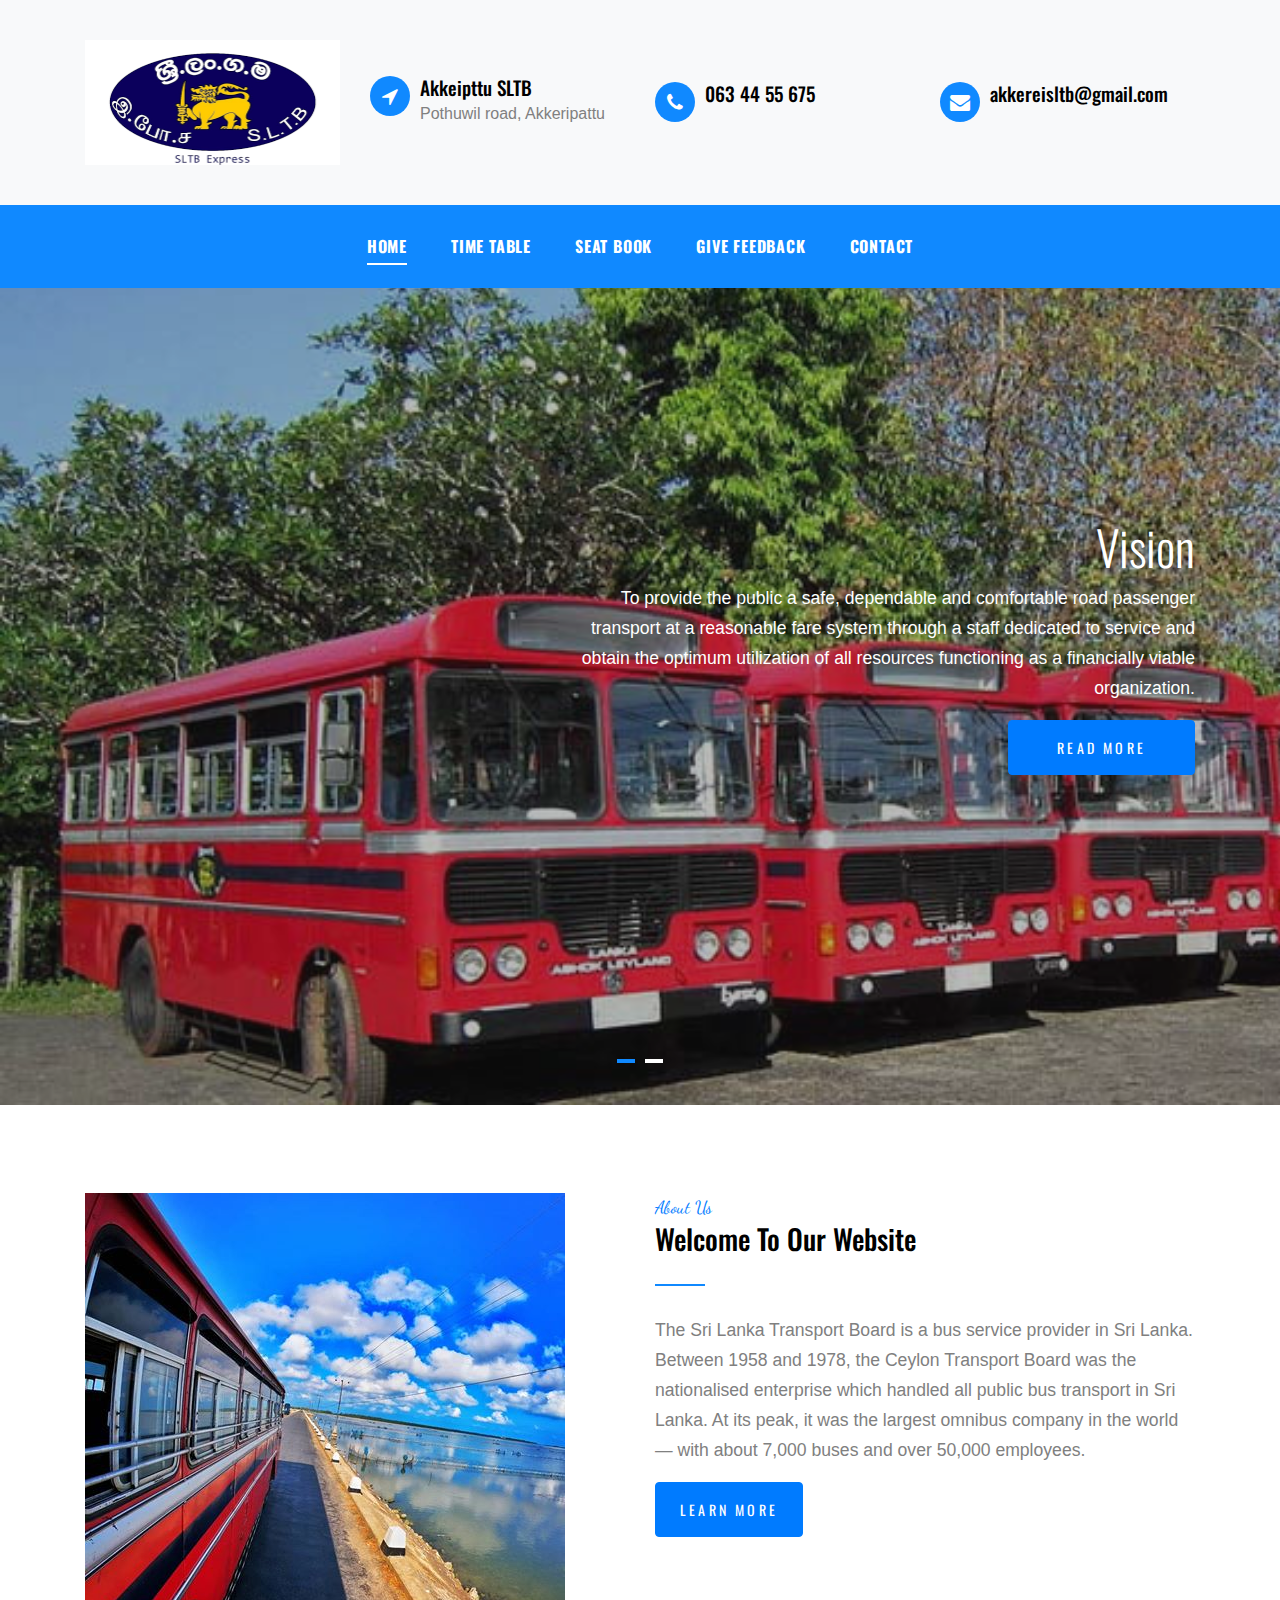
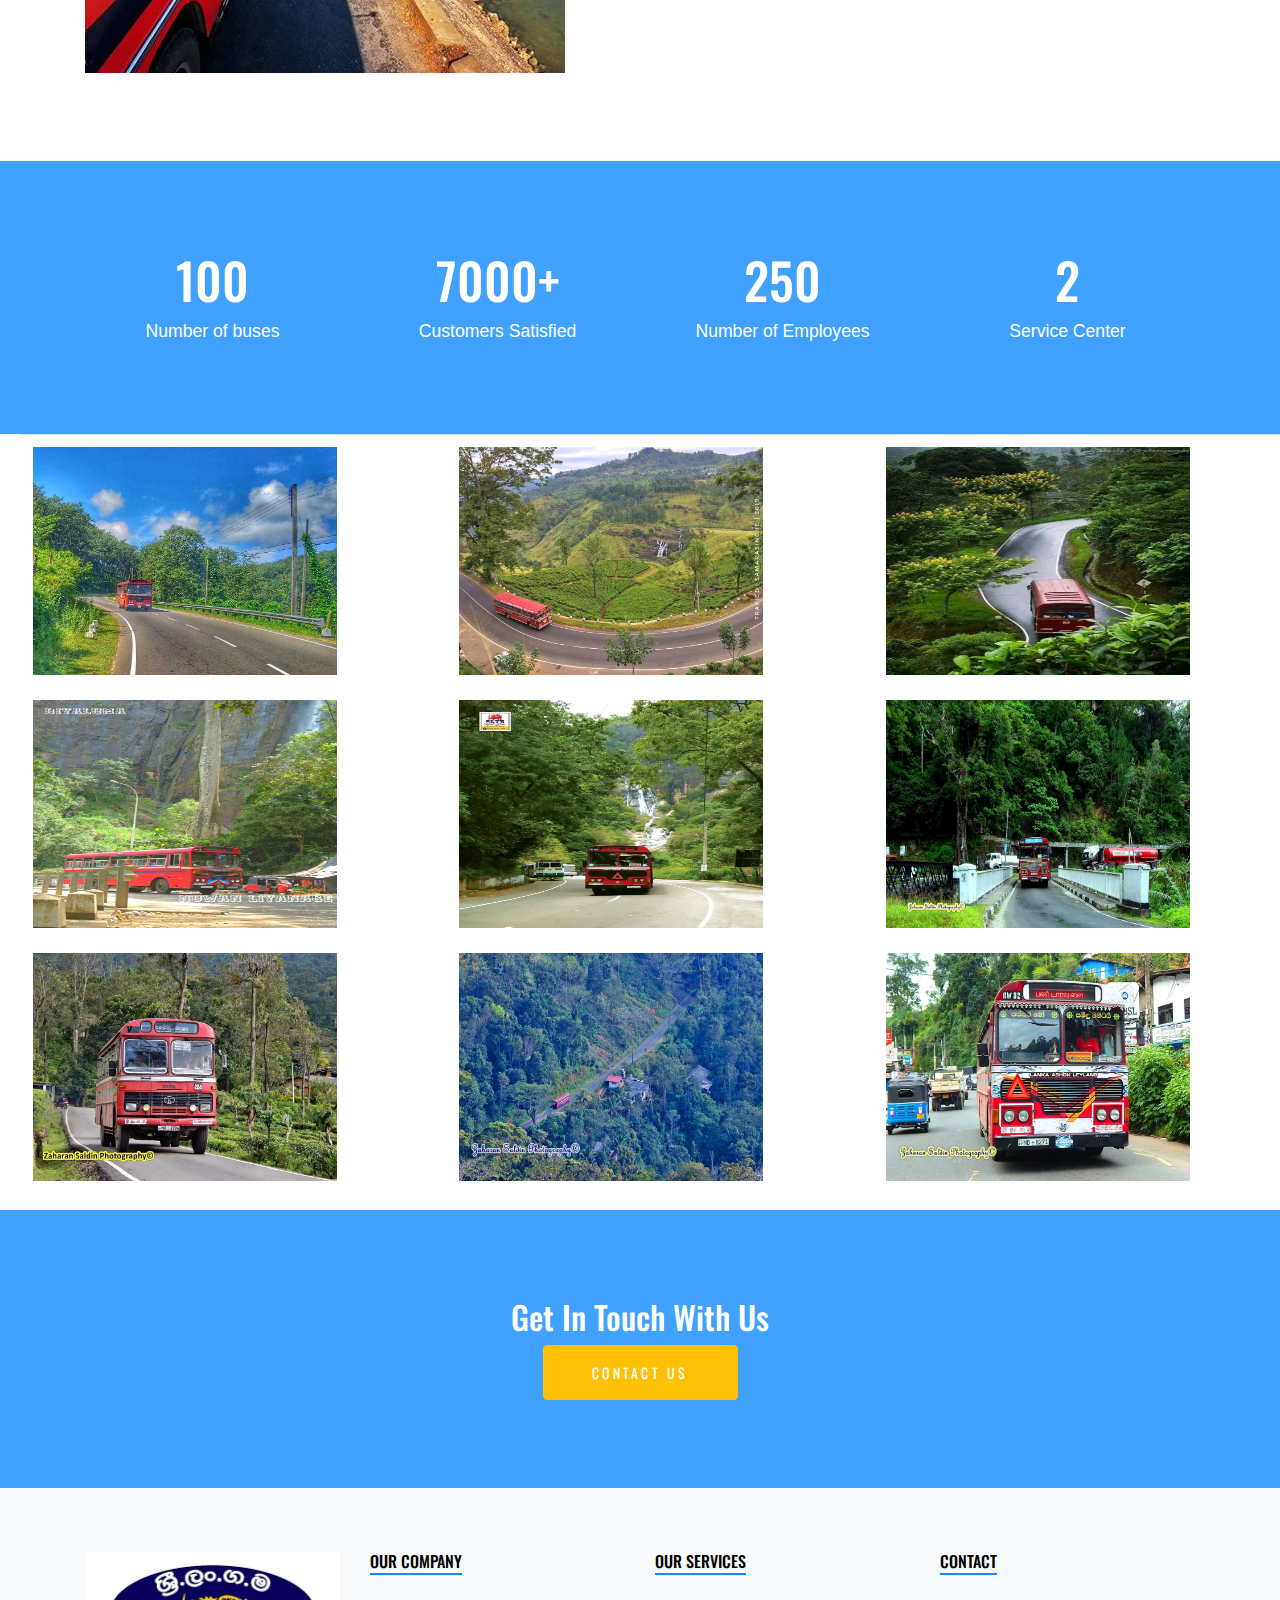
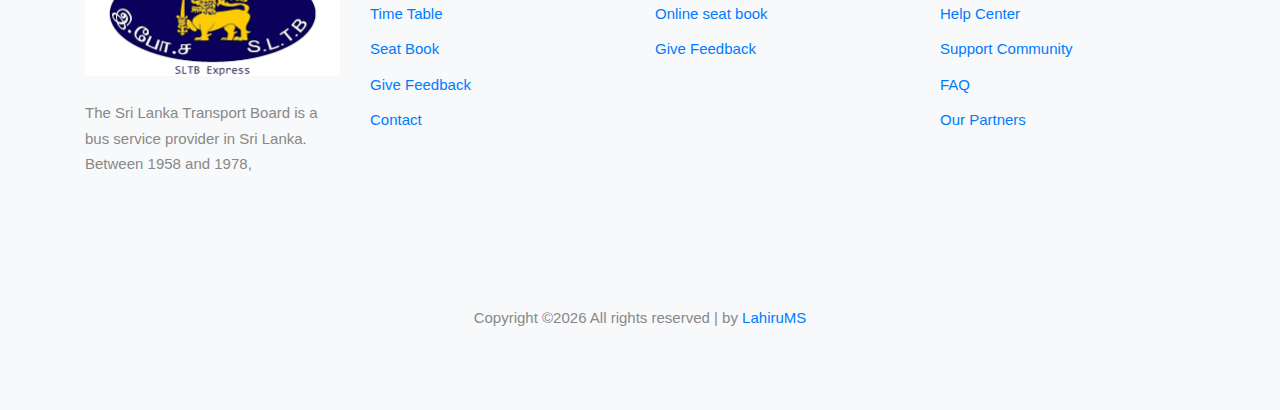
<file: index.html>
<!DOCTYPE html>
<html lang="en">

<head>
  <title>Akkeipattu SLTB</title>
  <meta charset="utf-8">
  <meta name="viewport" content="width=device-width, initial-scale=1, shrink-to-fit=no">

  <link href="https://fonts.googleapis.com/css?family=Oswald:400,700|Dancing+Script:400,700|Muli:300,400" rel="stylesheet">
  <link rel="stylesheet" href="fonts/icomoon/style.css">

  <link rel="stylesheet" href="css/bootstrap.min.css">
  <link rel="stylesheet" href="css/jquery-ui.css">
  <link rel="stylesheet" href="css/owl.carousel.min.css">
  <link rel="stylesheet" href="css/owl.theme.default.min.css">
  <link rel="stylesheet" href="css/owl.theme.default.min.css">

  <link rel="stylesheet" href="css/jquery.fancybox.min.css">

  <link rel="stylesheet" href="css/bootstrap-datepicker.css">

  <link rel="stylesheet" href="fonts/flaticon/font/flaticon.css">

  <link rel="stylesheet" href="css/aos.css">
  <link href="css/jquery.mb.YTPlayer.min.css" media="all" rel="stylesheet" type="text/css">

  <link rel="stylesheet" href="css/style.css">
  <link rel="stylesheet" href="css/table.css">



</head>

<body data-spy="scroll" data-target=".site-navbar-target" data-offset="300">

  <div class="site-wrap">

    <div class="site-mobile-menu site-navbar-target">
      <div class="site-mobile-menu-header">
        <div class="site-mobile-menu-close mt-3">
          <span class="icon-close2 js-menu-toggle"></span>
        </div>
      </div>
      <div class="site-mobile-menu-body"></div>
    </div>


    
    <div class="header-top bg-light">
      <div class="container">
        <div class="row align-items-center">
          <div class="col-6 col-lg-3">
            <a href="index.html">
              <img src="images/L1.png" alt="Image" class="img-fluid">
              
            </a>
          </div>
          <div class="col-lg-3 d-none d-lg-block">

            <div class="quick-contact-icons d-flex">
              <div class="icon align-self-start">
                <span class="icon-location-arrow text-primary"></span>
              </div>
              <div class="text">
                <span class="h4 d-block">Akkeipttu SLTB</span>
                <span class="caption-text">Pothuwil road, Akkeripattu</span>
              </div>
            </div>

          </div>
          <div class="col-lg-3 d-none d-lg-block">
            <div class="quick-contact-icons d-flex">
              <div class="icon align-self-start">
                <span class="icon-phone text-primary"></span>
              </div>
              <div class="text">
                <span class="h4 d-block">063 44 55 675</span>
                
              </div>
            </div>
          </div>

          <div class="col-lg-3 d-none d-lg-block">
            <div class="quick-contact-icons d-flex">
              <div class="icon align-self-start">
                <span class="icon-envelope text-primary"></span>
              </div>
              <div class="text">
                <span class="h4 d-block">akkereisltb@gmail.com</span>
                <span class="caption-text"></span>
              </div>
            </div>
          </div>

          <div class="col-6 d-block d-lg-none text-right">
              <a href="#" class="d-inline-block d-lg-none site-menu-toggle js-menu-toggle text-black"><span
                class="icon-menu h3"></span></a>
          </div>
        </div>
      </div>
      


      
      <div class="site-navbar py-2 js-sticky-header site-navbar-target d-none pl-0 d-lg-block" role="banner">

      <div class="container">
        <div class="d-flex align-items-center">
          
          <div class="mx-auto">
            <nav class="site-navigation position-relative text-right" role="navigation">
              <ul class="site-menu main-menu js-clone-nav mr-auto d-none pl-0 d-lg-block">
                <li class="active">
                  <a href="index.html" class="nav-link text-left">Home</a>
                </li>
                <li>
                    <a href="Time.html" class="nav-link text-left">Time Table</a>
                </li>
                <li>
                  <a href="Booking.html" class="nav-link text-left">Seat Book</a>
                </li>
                <li><a href="feedback.html" class="nav-link text-left">Give Feedback</a></li>
                <li>
                    <a href="contact.html" class="nav-link text-left">Contact</a>
                </li>
              </ul>                                                                                                                                                                                                                                                                                          </ul>
            </nav>

          </div>
         
        </div>
      </div>

    </div>
    
    </div>
    
    <div class="hero-slide owl-carousel site-blocks-cover">
      <div class="intro-section" style="background-image: url('images/H0.jpg');">
        <div class="container">
          <div class="row align-items-center">
            <div class="col-lg-7 ml-auto text-right" data-aos="fade-up">
              <h1>Vision</h1>
              <p>To provide the public a safe, dependable and comfortable road passenger transport at a reasonable fare system through a staff dedicated to service and obtain the optimum utilization of all resources functioning as a financially viable organization.</p>
              <p><a href="#" class="btn btn-primary py-3 px-5">Read More</a></p>
            </div>
          </div>
        </div>
      </div>

      <div class="intro-section" style="background-image: url('images/H2.jpg');">
        <div class="container">
          <div class="row align-items-center">
            <div class="col-lg-7 mx-auto text-center" data-aos="fade-up">
              <h1>Mission</h1>
              <p>To provide the public a safe, dependable and comfortable road passenger transport at a reasonable fare system through a staff dedicated to service and obtain the optimum utilization of all resources functioning as a financially viable organization.</p>
              <p><a href="#" class="btn btn-primary py-3 px-5">Read More</a></p>
            </div>
          </div>
        </div>
      </div>

    </div>
   

    <div class="site-section">
      <div class="container">
        <div class="row">
          <div class="col-md-6">
            <img src="images/H4.jpg" alt="Image" class="img-fluid">
          </div>
          <div class="col-md-6">
            <span class="text-serif text-primary">About Us</span>
            <h3 class="heading-92913 text-black">Welcome To Our Website</h3>
            <p>The Sri Lanka Transport Board is a bus service provider in Sri Lanka. Between 1958 and 1978, the Ceylon Transport Board was the nationalised enterprise which handled all public bus transport in Sri Lanka. At its peak, it was the largest omnibus company in the world — with about 7,000 buses and over 50,000 employees.</p>
           
            <p><a href="#" class="btn btn-primary py-3 px-4">Learn More</a></p>
          </div>
        </div>
      </div>
    </div>

   
    <div class="site-section bg-image overlay" style="background-image: url('images/F1.jpg');">
      <div class="container">
        <div class="row">
          <div class="col">
            <div class="counter-39392">
              <h3>100</h3>
              <span>Number of buses</span>
            </div>
          </div>
          <div class="col">
            <div class="counter-39392">
              <h3>7000+</h3>
              <span>Customers Satisfied</span>
            </div>
          </div>
          
          <div class="col">
            <div class="counter-39392">
              <h3>250</h3>
              <span>Number of Employees</span>
            </div>
          </div>
          <div class="col">
            <div class="counter-39392">
              <h3>2</h3>
              <span>Service Center</span>
            </div>
          </div>
        </div>
      </div>
    </div>
    <div class="table">
      <table>
         <tr>
           <th><img src="images/F1.jpg" ></th>
           <th><img src="images/H1.jpg"></th>
           <th><img src="images/T1.jpg"></th>
         </tr>
         <tr>
           <td><img src="images/T2.jpg"></td>
           <td><img src="images/T3.jpg"></td>
           <td><img src="images/T4.jpg"></td>
         </tr>
         <tr>
           <td><img src="images/T5.jpg"></td>
           <td><img src="images/T6.jpg"></td>
           <td><img src="images/T7.jpg"></td>
         </tr>
         
      </table>
      
    </div>

    

        
    <div class="site-section bg-image overlay" style="background-image: url('images/H1.jpg');">
      <div class="container">
        <div class="row justify-content-center">
          <div class="col-md-7 text-center">
            <h2 class="text-white">Get In Touch With Us</h2>
            <p class="mb-0"><a href="#" class="btn btn-warning py-3 px-5 text-white">Contact Us</a></p>
          </div>
        </div>
      </div>
    </div>

    
    <div class="footer bg-light">
      <div class="container">
        <div class="row">
          <div class="col-lg-3">
            <p class="mb-4"><img src="images/L1.png" alt="Image" class="img-fluid"></p>
            <p>The Sri Lanka Transport Board is a bus service provider in Sri Lanka. Between 1958 and 1978, </p>  
          </div>
          <div class="col-lg-3">
            <h3 class="footer-heading"><span>Our Company</span></h3>
            <ul class="list-unstyled">
                <li><a href="Time.html">Time Table</a></li>
                <li><a href="Booking.html">Seat Book</a></li>
                <li><a href="feedback.html">Give Feedback</a></li>
                <li><a href="contact.html">Contact</a></li>
            </ul>
          </div>
          <div class="col-lg-3">
              <h3 class="footer-heading"><span>Our Services</span></h3>
              <ul class="list-unstyled">
                  <li><a href="#">Online seat book</a></li>
                  <li><a href="#">Give Feedback</a></li>
              </ul>
          </div>
          <div class="col-lg-3">
              <h3 class="footer-heading"><span>Contact</span></h3>
              <ul class="list-unstyled">
                  <li><a href="#">Help Center</a></li>
                  <li><a href="#">Support Community</a></li>
                  <li><a href="#">FAQ</a></li>
                  <li><a href="#">Our Partners</a></li>
              </ul>
          </div>
        </div>

        <div class="row">
          <div class="col-12">
            <div class="copyright">
                <p>
                    
                    Copyright &copy;<script>document.write(new Date().getFullYear());</script> All rights reserved |  by <a href="https://colorlib.com" target="_blank" >LahiruMS</a>
                   
                    </p>
            </div>
          </div>
        </div>
      </div>
    </div>
    

  </div>
  

  <div id="loader" class="show fullscreen"><svg class="circular" width="48px" height="48px"><circle class="path-bg" cx="24" cy="24" r="22" fill="none" stroke-width="4" stroke="#eeeeee"/><circle class="path" cx="24" cy="24" r="22" fill="none" stroke-width="4" stroke-miterlimit="10" stroke="#ff5e15"/></svg></div>

  <script src="js/jquery-3.3.1.min.js"></script>
  <script src="js/jquery-migrate-3.0.1.min.js"></script>
  <script src="js/jquery-ui.js"></script>
  <script src="js/popper.min.js"></script>
  <script src="js/bootstrap.min.js"></script>
  <script src="js/owl.carousel.min.js"></script>
  <script src="js/jquery.stellar.min.js"></script>
  <script src="js/jquery.countdown.min.js"></script>
  <script src="js/bootstrap-datepicker.min.js"></script>
  <script src="js/jquery.easing.1.3.js"></script>
  <script src="js/aos.js"></script>
  <script src="js/jquery.fancybox.min.js"></script>
  <script src="js/jquery.sticky.js"></script>
  <script src="js/jquery.mb.YTPlayer.min.js"></script>




  <script src="js/main.js"></script>

</body>

</html>
</file>
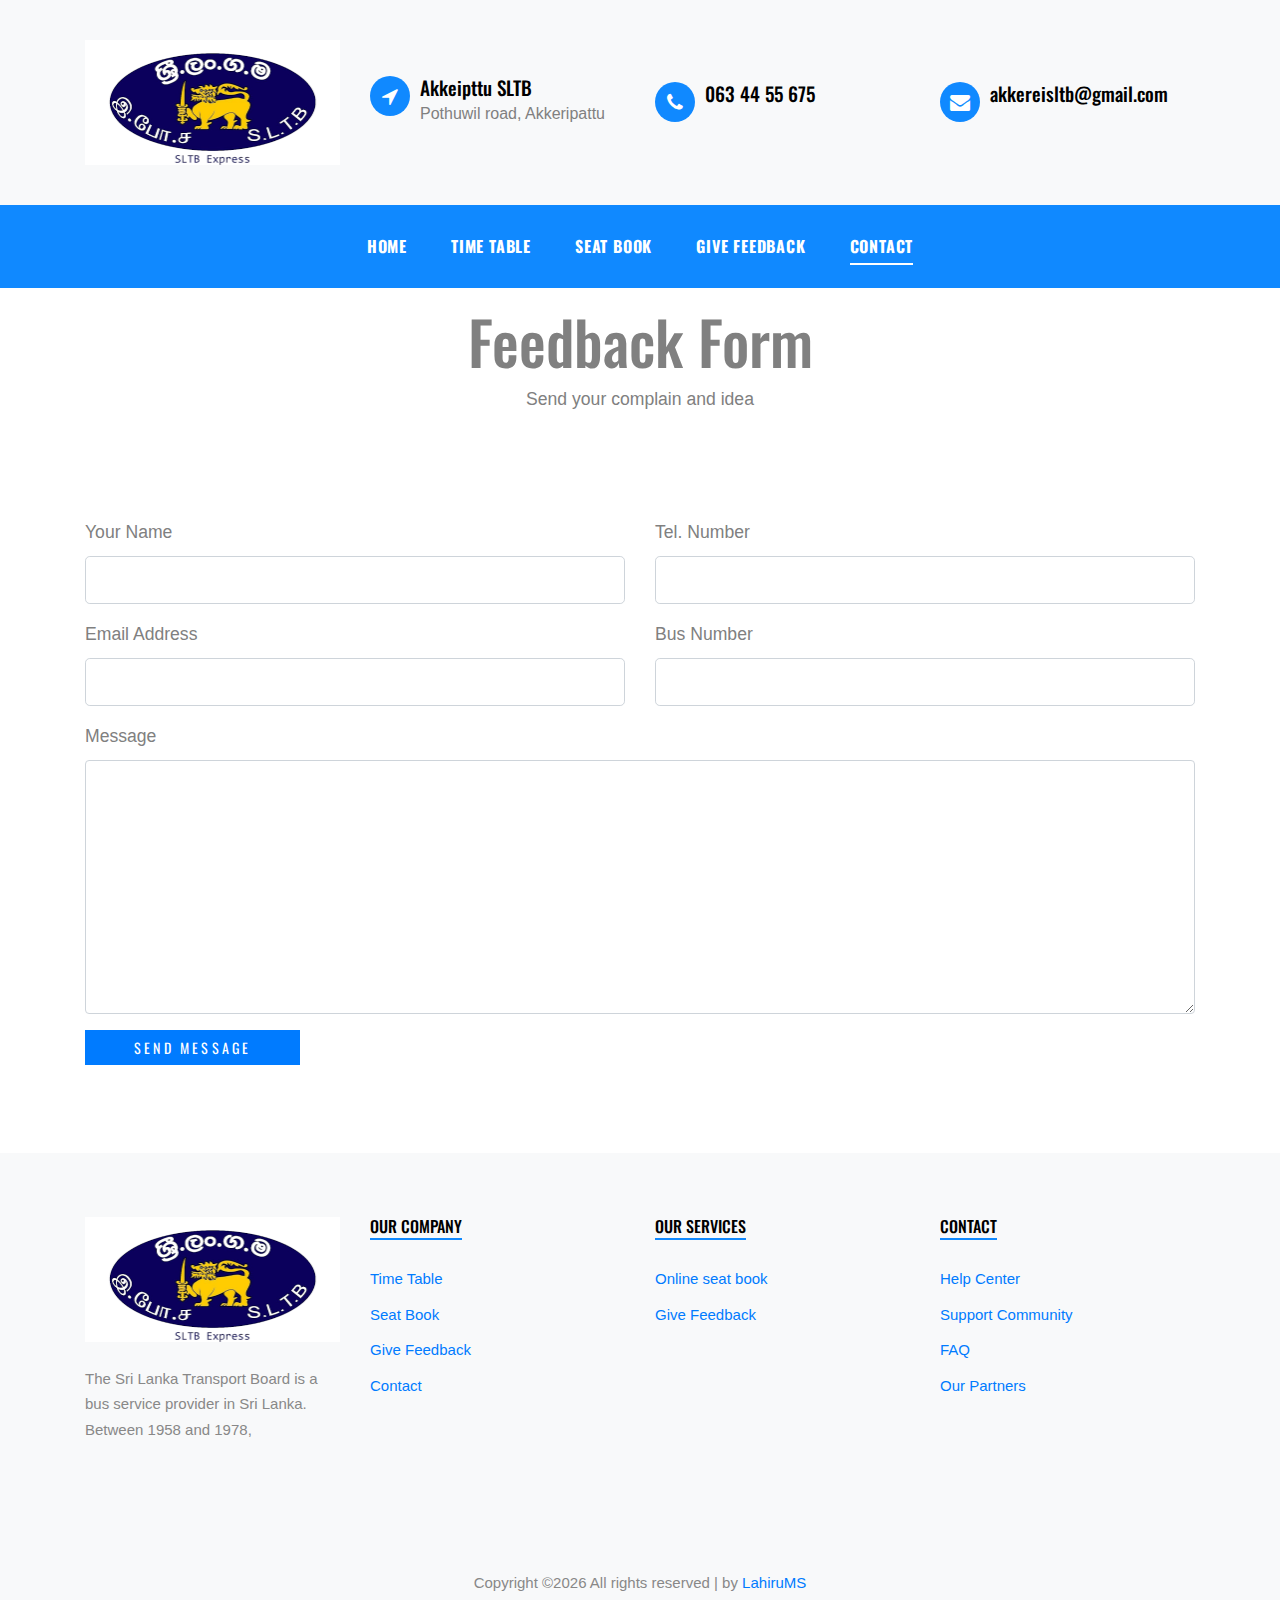
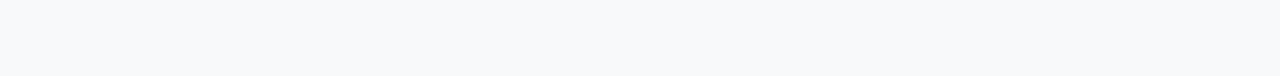
<file: contact.html>
<!DOCTYPE html>
<html lang="en">

  <head>
    <title>Akkeipattu SLTB</title>
    <meta charset="utf-8">
    <meta name="viewport" content="width=device-width, initial-scale=1, shrink-to-fit=no">
  
    <link href="https://fonts.googleapis.com/css?family=Oswald:400,700|Dancing+Script:400,700|Muli:300,400" rel="stylesheet">
    <link rel="stylesheet" href="fonts/icomoon/style.css">
  
    <link rel="stylesheet" href="css/bootstrap.min.css">
    <link rel="stylesheet" href="css/jquery-ui.css">
    <link rel="stylesheet" href="css/owl.carousel.min.css">
    <link rel="stylesheet" href="css/owl.theme.default.min.css">
    <link rel="stylesheet" href="css/owl.theme.default.min.css">
  
    <link rel="stylesheet" href="css/jquery.fancybox.min.css">
  
    <link rel="stylesheet" href="css/bootstrap-datepicker.css">
  
    <link rel="stylesheet" href="fonts/flaticon/font/flaticon.css">
  
    <link rel="stylesheet" href="css/aos.css">
    <link href="css/jquery.mb.YTPlayer.min.css" media="all" rel="stylesheet" type="text/css">
  
    <link rel="stylesheet" href="css/style.css">
    <link rel="stylesheet" href="css/table.css">
  
  
  
  </head>
  
  <body data-spy="scroll" data-target=".site-navbar-target" data-offset="300">
  
    <div class="site-wrap">
  
      <div class="site-mobile-menu site-navbar-target">
        <div class="site-mobile-menu-header">
          <div class="site-mobile-menu-close mt-3">
            <span class="icon-close2 js-menu-toggle"></span>
          </div>
        </div>
        <div class="site-mobile-menu-body"></div>
      </div>
  
  
      
      <div class="header-top bg-light">
        <div class="container">
          <div class="row align-items-center">
            <div class="col-6 col-lg-3">
              <a href="index.html">
                <img src="images/L1.png" alt="Image" class="img-fluid">
                
              </a>
            </div>
            <div class="col-lg-3 d-none d-lg-block">
  
              <div class="quick-contact-icons d-flex">
                <div class="icon align-self-start">
                  <span class="icon-location-arrow text-primary"></span>
                </div>
                <div class="text">
                  <span class="h4 d-block">Akkeipttu SLTB</span>
                  <span class="caption-text">Pothuwil road, Akkeripattu</span>
                </div>
              </div>
  
            </div>
            <div class="col-lg-3 d-none d-lg-block">
              <div class="quick-contact-icons d-flex">
                <div class="icon align-self-start">
                  <span class="icon-phone text-primary"></span>
                </div>
                <div class="text">
                  <span class="h4 d-block">063 44 55 675</span>
                  
                </div>
              </div>
            </div>
  
            <div class="col-lg-3 d-none d-lg-block">
              <div class="quick-contact-icons d-flex">
                <div class="icon align-self-start">
                  <span class="icon-envelope text-primary"></span>
                </div>
                <div class="text">
                  <span class="h4 d-block">akkereisltb@gmail.com</span>
                  <span class="caption-text"></span>
                </div>
              </div>
            </div>
  
            <div class="col-6 d-block d-lg-none text-right">
                <a href="#" class="d-inline-block d-lg-none site-menu-toggle js-menu-toggle text-black"><span
                  class="icon-menu h3"></span></a>
            </div>
          </div>
        </div>
        
  
  
        
        <div class="site-navbar py-2 js-sticky-header site-navbar-target d-none pl-0 d-lg-block" role="banner">
  
        <div class="container">
          <div class="d-flex align-items-center">
            
            <div class="mx-auto">
              <nav class="site-navigation position-relative text-right" role="navigation">
                <ul class="site-menu main-menu js-clone-nav mr-auto d-none pl-0 d-lg-block">
                  <li>
                    <a href="index.html" class="nav-link text-left">Home</a>
                  </li>
                  <li>
                      <a href="Time.html" class="nav-link text-left">Time Table</a>
                  </li>
                  <li>
                    <a href="Booking.html" class="nav-link text-left">Seat Book</a>
                  </li>
                  <li>
                    <a href="feedback.html" class="nav-link text-left">Give Feedback</a>
                  </li>
                  <li  class="active">
                      <a href="contact.html" class="nav-link text-left">Contact</a>
                  </li>
                </ul>                                                                                                                                                                                                                                                                                          </ul>
              </nav>
  
            </div>
           
          </div>
        </div>
  
      </div>
      
      </div>
      


      
      
    </div>
    <div class="topic">
      <h3>Feedback Form</h3>
      <p>Send your complain and idea</p>
    </div>

    
    <div class="site-section">
        <div class="container">
            <div class="row">
                <div class="col-md-6 form-group">
                    <label for="fname">Your Name</label>
                    <input type="text" id="fname" class="form-control form-control-lg">
                </div>
                <div class="col-md-6 form-group">
                    <label for="tel">Tel. Number</label>
                    <input type="text" id="tel" class="form-control form-control-lg">
                </div>
                
            </div>
            <div class="row">
                <div class="col-md-6 form-group">
                    <label for="eaddress">Email Address</label>
                    <input type="text" id="eaddress" class="form-control form-control-lg">
                </div>
                <div class="col-md-6 form-group">
                    <label for="lname">Bus Number</label>
                    <input type="text" id="lname" class="form-control form-control-lg">
                </div>
                
            </div>
            <div class="row">
                <div class="col-md-12 form-group">
                    <label for="message">Message</label>
                    <textarea name="" id="message" cols="30" rows="10" class="form-control"></textarea>
                </div>
            </div>

            <div class="row">
                <div class="col-12">
                    <input type="submit" value="Send Message" class="btn btn-primary rounded-0 px-3 px-5">
                </div>
            </div>
        </div>
    </div>

    
    <div class="footer bg-light">
      <div class="container">
        <div class="row">
          <div class="col-lg-3">
            <p class="mb-4"><img src="images/L1.png" alt="Image" class="img-fluid"></p>
            <p>The Sri Lanka Transport Board is a bus service provider in Sri Lanka. Between 1958 and 1978, </p>  
          </div>
          <div class="col-lg-3">
            <h3 class="footer-heading"><span>Our Company</span></h3>
            <ul class="list-unstyled">
                <li><a href="Time.html">Time Table</a></li>
                <li><a href="Booking.html">Seat Book</a></li>
                <li><a href="feedback.html">Give Feedback</a></li>
                <li><a href="contact.html">Contact</a></li>
            </ul>
          </div>
          <div class="col-lg-3">
              <h3 class="footer-heading"><span>Our Services</span></h3>
              <ul class="list-unstyled">
                  <li><a href="#">Online seat book</a></li>
                  <li><a href="#">Give Feedback</a></li>
              </ul>
          </div>
          <div class="col-lg-3">
              <h3 class="footer-heading"><span>Contact</span></h3>
              <ul class="list-unstyled">
                  <li><a href="#">Help Center</a></li>
                  <li><a href="#">Support Community</a></li>
                  <li><a href="#">FAQ</a></li>
                  <li><a href="#">Our Partners</a></li>
              </ul>
          </div>
        </div>

        <div class="row">
          <div class="col-12">
            <div class="copyright">
                <p>
                    
                    Copyright &copy;<script>document.write(new Date().getFullYear());</script> All rights reserved |  by <a href="https://colorlib.com" target="_blank" >LahiruMS</a>
                   
                    </p>
            </div>
          </div>
        </div>
      </div>
    </div>
    

  </div>
  

  <div id="loader" class="show fullscreen"><svg class="circular" width="48px" height="48px"><circle class="path-bg" cx="24" cy="24" r="22" fill="none" stroke-width="4" stroke="#eeeeee"/><circle class="path" cx="24" cy="24" r="22" fill="none" stroke-width="4" stroke-miterlimit="10" stroke="#ff5e15"/></svg></div>

  <script src="js/jquery-3.3.1.min.js"></script>
  <script src="js/jquery-migrate-3.0.1.min.js"></script>
  <script src="js/jquery-ui.js"></script>
  <script src="js/popper.min.js"></script>
  <script src="js/bootstrap.min.js"></script>
  <script src="js/owl.carousel.min.js"></script>
  <script src="js/jquery.stellar.min.js"></script>
  <script src="js/jquery.countdown.min.js"></script>
  <script src="js/bootstrap-datepicker.min.js"></script>
  <script src="js/jquery.easing.1.3.js"></script>
  <script src="js/aos.js"></script>
  <script src="js/jquery.fancybox.min.js"></script>
  <script src="js/jquery.sticky.js"></script>
  <script src="js/jquery.mb.YTPlayer.min.js"></script>




  <script src="js/main.js"></script>

</body>

</html>
</file>
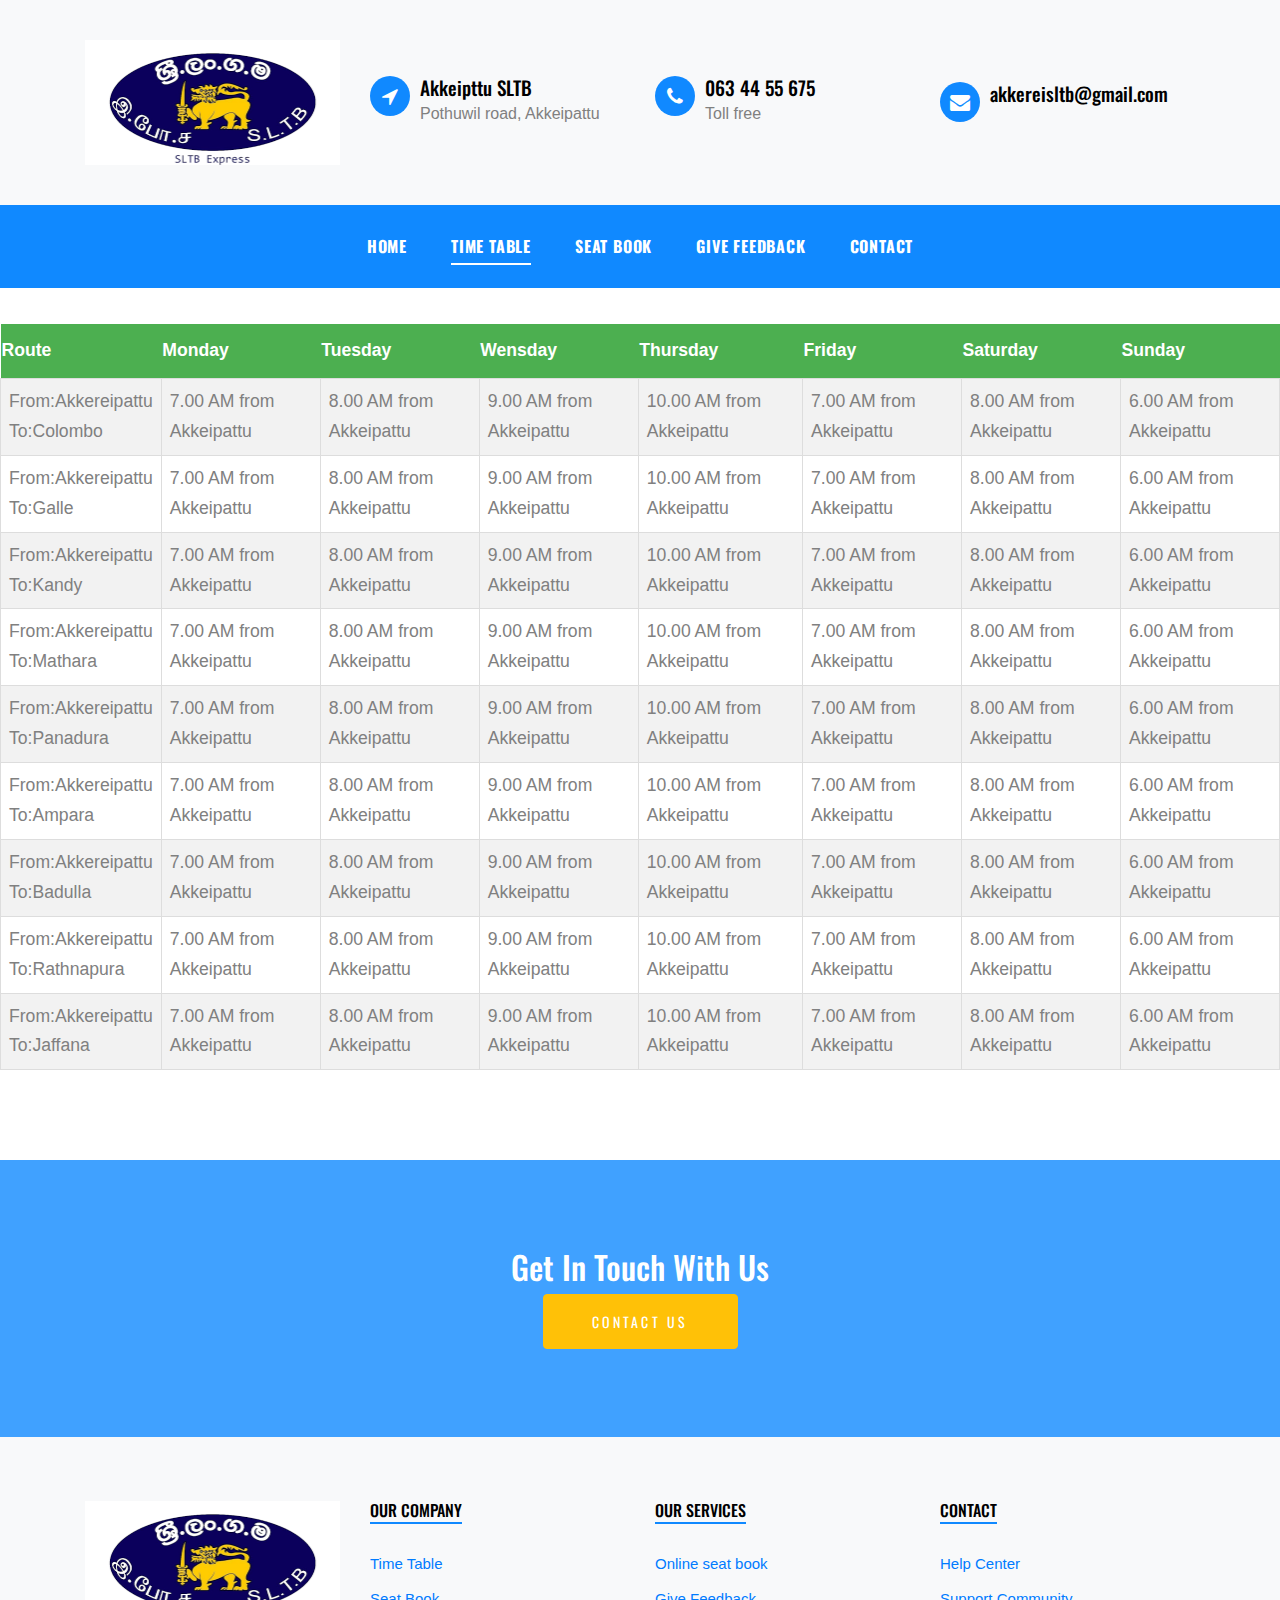
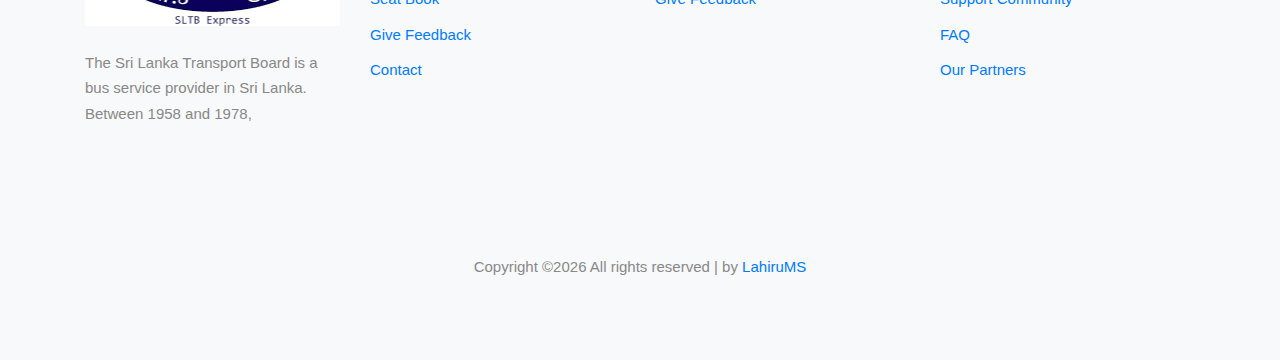
<file: Time.html>
<!DOCTYPE html>
<html lang="en">

<head>
  <title>SLTB TimeTable</title>
  <meta charset="utf-8">
  <meta name="viewport" content="width=device-width, initial-scale=1, shrink-to-fit=no">

  <link href="https://fonts.googleapis.com/css?family=Oswald:400,700|Dancing+Script:400,700|Muli:300,400" rel="stylesheet">
  <link rel="stylesheet" href="fonts/icomoon/style.css">

  <link rel="stylesheet" href="css/bootstrap.min.css">
  <link rel="stylesheet" href="css/jquery-ui.css">
  <link rel="stylesheet" href="css/owl.carousel.min.css">
  <link rel="stylesheet" href="css/owl.theme.default.min.css">
  <link rel="stylesheet" href="css/owl.theme.default.min.css">

  <link rel="stylesheet" href="css/jquery.fancybox.min.css">

  <link rel="stylesheet" href="css/bootstrap-datepicker.css">

  <link rel="stylesheet" href="fonts/flaticon/font/flaticon.css">

  <link rel="stylesheet" href="css/aos.css">
  <link href="css/jquery.mb.YTPlayer.min.css" media="all" rel="stylesheet" type="text/css">

  <link rel="stylesheet" href="css/style.css">
  <link rel="stylesheet"  href="css/customers.css">




</head>

<body data-spy="scroll" data-target=".site-navbar-target" data-offset="300">

  <div class="site-wrap">

    <div class="site-mobile-menu site-navbar-target">
      <div class="site-mobile-menu-header">
        <div class="site-mobile-menu-close mt-3">
          <span class="icon-close2 js-menu-toggle"></span>
        </div>
      </div>
      <div class="site-mobile-menu-body"></div>
    </div>


    
    <div class="header-top bg-light">
      <div class="container">
        <div class="row align-items-center">
          <div class="col-6 col-lg-3">
            <a href="index.html">
              <img src="images/L1.png" alt="Image" class="img-fluid">
              <!-- <strong>Water</strong>Boat -->
            </a>
          </div>
          <div class="col-lg-3 d-none d-lg-block">

            <div class="quick-contact-icons d-flex">
              <div class="icon align-self-start">
                <span class="icon-location-arrow text-primary"></span>
              </div>
              <div class="text">
                <span class="h4 d-block">Akkeipttu SLTB</span>
                <span class="caption-text">Pothuwil road, Akkeipattu</span>
              </div>
            </div>

          </div>
          <div class="col-lg-3 d-none d-lg-block">
            <div class="quick-contact-icons d-flex">
              <div class="icon align-self-start">
                <span class="icon-phone text-primary"></span>
              </div>
              <div class="text">
                <span class="h4 d-block">063 44 55 675</span>
                <span class="caption-text">Toll free</span>
              </div>
            </div>
          </div>

          <div class="col-lg-3 d-none d-lg-block">
            <div class="quick-contact-icons d-flex">
              <div class="icon align-self-start">
                <span class="icon-envelope text-primary"></span>
              </div>
              <div class="text">
                <span class="h4 d-block">akkereisltb@gmail.com</span>
                <span class="caption-text"></span>
              </div>
            </div>
          </div>

          <div class="col-6 d-block d-lg-none text-right">
              <a href="#" class="d-inline-block d-lg-none site-menu-toggle js-menu-toggle text-black"><span
                class="icon-menu h3"></span></a>
          </div>
        </div>
      </div>
      


      
      <div class="site-navbar py-2 js-sticky-header site-navbar-target d-none pl-0 d-lg-block" role="banner">

      <div class="container">
        <div class="d-flex align-items-center">
          
          <div class="mx-auto">
            <nav class="site-navigation position-relative text-right" role="navigation">
              <ul class="site-menu main-menu js-clone-nav mr-auto d-none pl-0 d-lg-block">
                <li >
                  <a href="index.html" class="nav-link text-left">Home</a>
                </li>
                <li class="active">
                    <a href="Time.html" class="nav-link text-left">Time Table</a>
                </li>
                <li>
                  <a href="Booking.html" class="nav-link text-left">Seat Book</a>
                </li>
                <li><a href="feedback.html" class="nav-link text-left">Give Feedback</a></li>
                <li>
                    <a href="contact.html" class="nav-link text-left">Contact</a>
                </li>
              </ul>                                                                                                                                                                                                                                                                                     </ul>
            </nav>

          </div>
         
        </div>
      </div>

    </div>
    
    </div>
    
    


      <br><br><br><br>
     <div class="customers">
      <table >
          <tr>
            <th>Route</th>
            <th>Monday</th>
            <th>Tuesday</th>
            <th>Wensday</th>
            <th>Thursday</th>
            <th>Friday</th>
            <th>Saturday</th>
            <th>Sunday</th>
            
          </tr>
          <tr>
            <td>From:Akkereipattu</br>To:Colombo</td>
            <td>7.00 AM from Akkeipattu</td>
            <td>8.00 AM from Akkeipattu</td>
            <td>9.00 AM from Akkeipattu</td>
            <td>10.00 AM from Akkeipattu</td>
            <td>7.00 AM from Akkeipattu</td>
            <td>8.00 AM from Akkeipattu</td>
            <td>6.00 AM from Akkeipattu</td>
         </tr>
          <tr>
            <td>From:Akkereipattu</br>To:Galle</td>
            <td>7.00 AM from Akkeipattu</td>
            <td>8.00 AM from Akkeipattu</td>
            <td>9.00 AM from Akkeipattu</td>
            <td>10.00 AM from Akkeipattu</td>
            <td>7.00 AM from Akkeipattu</td>
            <td>8.00 AM from Akkeipattu</td>
            <td>6.00 AM from Akkeipattu</td>
          </tr>
          <tr>
            <td>From:Akkereipattu</br>To:Kandy</td>
            <td>7.00 AM from Akkeipattu</td>
            <td>8.00 AM from Akkeipattu</td>
            <td>9.00 AM from Akkeipattu</td>
            <td>10.00 AM from Akkeipattu</td>
            <td>7.00 AM from Akkeipattu</td>
            <td>8.00 AM from Akkeipattu</td>
            <td>6.00 AM from Akkeipattu</td>
          </tr>
          <tr>
            <td>From:Akkereipattu</br>To:Mathara</td>
            <td>7.00 AM from Akkeipattu</td>
            <td>8.00 AM from Akkeipattu</td>
            <td>9.00 AM from Akkeipattu</td>
            <td>10.00 AM from Akkeipattu</td>
            <td>7.00 AM from Akkeipattu</td>
            <td>8.00 AM from Akkeipattu</td>
            <td>6.00 AM from Akkeipattu</td>
          </tr>
          <tr>
            <td>From:Akkereipattu</br>To:Panadura</td>
            <td>7.00 AM from Akkeipattu</td>
            <td>8.00 AM from Akkeipattu</td>
            <td>9.00 AM from Akkeipattu</td>
            <td>10.00 AM from Akkeipattu</td>
            <td>7.00 AM from Akkeipattu</td>
            <td>8.00 AM from Akkeipattu</td>
            <td>6.00 AM from Akkeipattu</td>
          </tr>
          <tr>
            <td>From:Akkereipattu</br>To:Ampara</td>
            <td>7.00 AM from Akkeipattu</td>
            <td>8.00 AM from Akkeipattu</td>
            <td>9.00 AM from Akkeipattu</td>
            <td>10.00 AM from Akkeipattu</td>
            <td>7.00 AM from Akkeipattu</td>
            <td>8.00 AM from Akkeipattu</td>
            <td>6.00 AM from Akkeipattu</td>
         </tr>
          <tr>
            <td>From:Akkereipattu</br>To:Badulla</td>
            <td>7.00 AM from Akkeipattu</td>
            <td>8.00 AM from Akkeipattu</td>
            <td>9.00 AM from Akkeipattu</td>
            <td>10.00 AM from Akkeipattu</td>
            <td>7.00 AM from Akkeipattu</td>
            <td>8.00 AM from Akkeipattu</td>
            <td>6.00 AM from Akkeipattu</td>
          </tr>
          <tr>
           <td>From:Akkereipattu</br>To:Rathnapura</td>
           <td>7.00 AM from Akkeipattu</td>
           <td>8.00 AM from Akkeipattu</td>
           <td>9.00 AM from Akkeipattu</td>
           <td>10.00 AM from Akkeipattu</td>
           <td>7.00 AM from Akkeipattu</td>
           <td>8.00 AM from Akkeipattu</td>
           <td>6.00 AM from Akkeipattu</td>
         </tr>
         <tr>
          <td>From:Akkereipattu</br>To:Jaffana</td>
          <td>7.00 AM from Akkeipattu</td>
          <td>8.00 AM from Akkeipattu</td>
          <td>9.00 AM from Akkeipattu</td>
          <td>10.00 AM from Akkeipattu</td>
          <td>7.00 AM from Akkeipattu</td>
          <td>8.00 AM from Akkeipattu</td>
          <td>6.00 AM from Akkeipattu</td>
        </tr>
          
        </table>
       </div> 
     </div>
   </body>
 </br></br></br>
    
    <div class="site-section bg-image overlay" style="background-image: url('images/H1.jpg');">
      <div class="container">
        <div class="row justify-content-center">
          <div class="col-md-7 text-center">
            <h2 class="text-white">Get In Touch With Us</h2>
            <p class="mb-0"><a href="#" class="btn btn-warning py-3 px-5 text-white">Contact Us</a></p>
          </div>
        </div>
      </div>
    </div>

    
    <div class="footer bg-light">
      <div class="container">
        <div class="row">
          <div class="col-lg-3">
            <p class="mb-4"><img src="images/L1.png" alt="Image" class="img-fluid"></p>
            <p>The Sri Lanka Transport Board is a bus service provider in Sri Lanka. Between 1958 and 1978, </p>  
          </div>
          <div class="col-lg-3">
            <h3 class="footer-heading"><span>Our Company</span></h3>
            <ul class="list-unstyled">
                <li><a href="Time.html">Time Table</a></li>
                <li><a href="Booking.html">Seat Book</a></li>
                <li><a href="feedback.html">Give Feedback</a></li>
                <li><a href="contact.html">Contact</a></li>
            </ul>
          </div>
          <div class="col-lg-3">
              <h3 class="footer-heading"><span>Our Services</span></h3>
              <ul class="list-unstyled">
                  <li><a href="#">Online seat book</a></li>
                  <li><a href="#">Give Feedback</a></li>
              </ul>
          </div>
          <div class="col-lg-3">
              <h3 class="footer-heading"><span>Contact</span></h3>
              <ul class="list-unstyled">
                  <li><a href="#">Help Center</a></li>
                  <li><a href="#">Support Community</a></li>
                  <li><a href="#">FAQ</a></li>
                  <li><a href="#">Our Partners</a></li>
              </ul>
          </div>
        </div>

        <div class="row">
          <div class="col-12">
            <div class="copyright">
                <p>
                    
                    Copyright &copy;<script>document.write(new Date().getFullYear());</script> All rights reserved |  by <a href="https://colorlib.com" target="_blank" >LahiruMS</a>
                   
                    </p>
            </div>
          </div>
        </div>
      </div>
    </div>
    

  </div>
  <!-- .site-wrap -->


  <!-- loader -->
  <div id="loader" class="show fullscreen"><svg class="circular" width="48px" height="48px"><circle class="path-bg" cx="24" cy="24" r="22" fill="none" stroke-width="4" stroke="#eeeeee"/><circle class="path" cx="24" cy="24" r="22" fill="none" stroke-width="4" stroke-miterlimit="10" stroke="#ff5e15"/></svg></div>

  <script src="js/jquery-3.3.1.min.js"></script>
  <script src="js/jquery-migrate-3.0.1.min.js"></script>
  <script src="js/jquery-ui.js"></script>
  <script src="js/popper.min.js"></script>
  <script src="js/bootstrap.min.js"></script>
  <script src="js/owl.carousel.min.js"></script>
  <script src="js/jquery.stellar.min.js"></script>
  <script src="js/jquery.countdown.min.js"></script>
  <script src="js/bootstrap-datepicker.min.js"></script>
  <script src="js/jquery.easing.1.3.js"></script>
  <script src="js/aos.js"></script>
  <script src="js/jquery.fancybox.min.js"></script>
  <script src="js/jquery.sticky.js"></script>
  <script src="js/jquery.mb.YTPlayer.min.js"></script>




  <script src="js/main.js"></script>

</body>

</html>
</file>
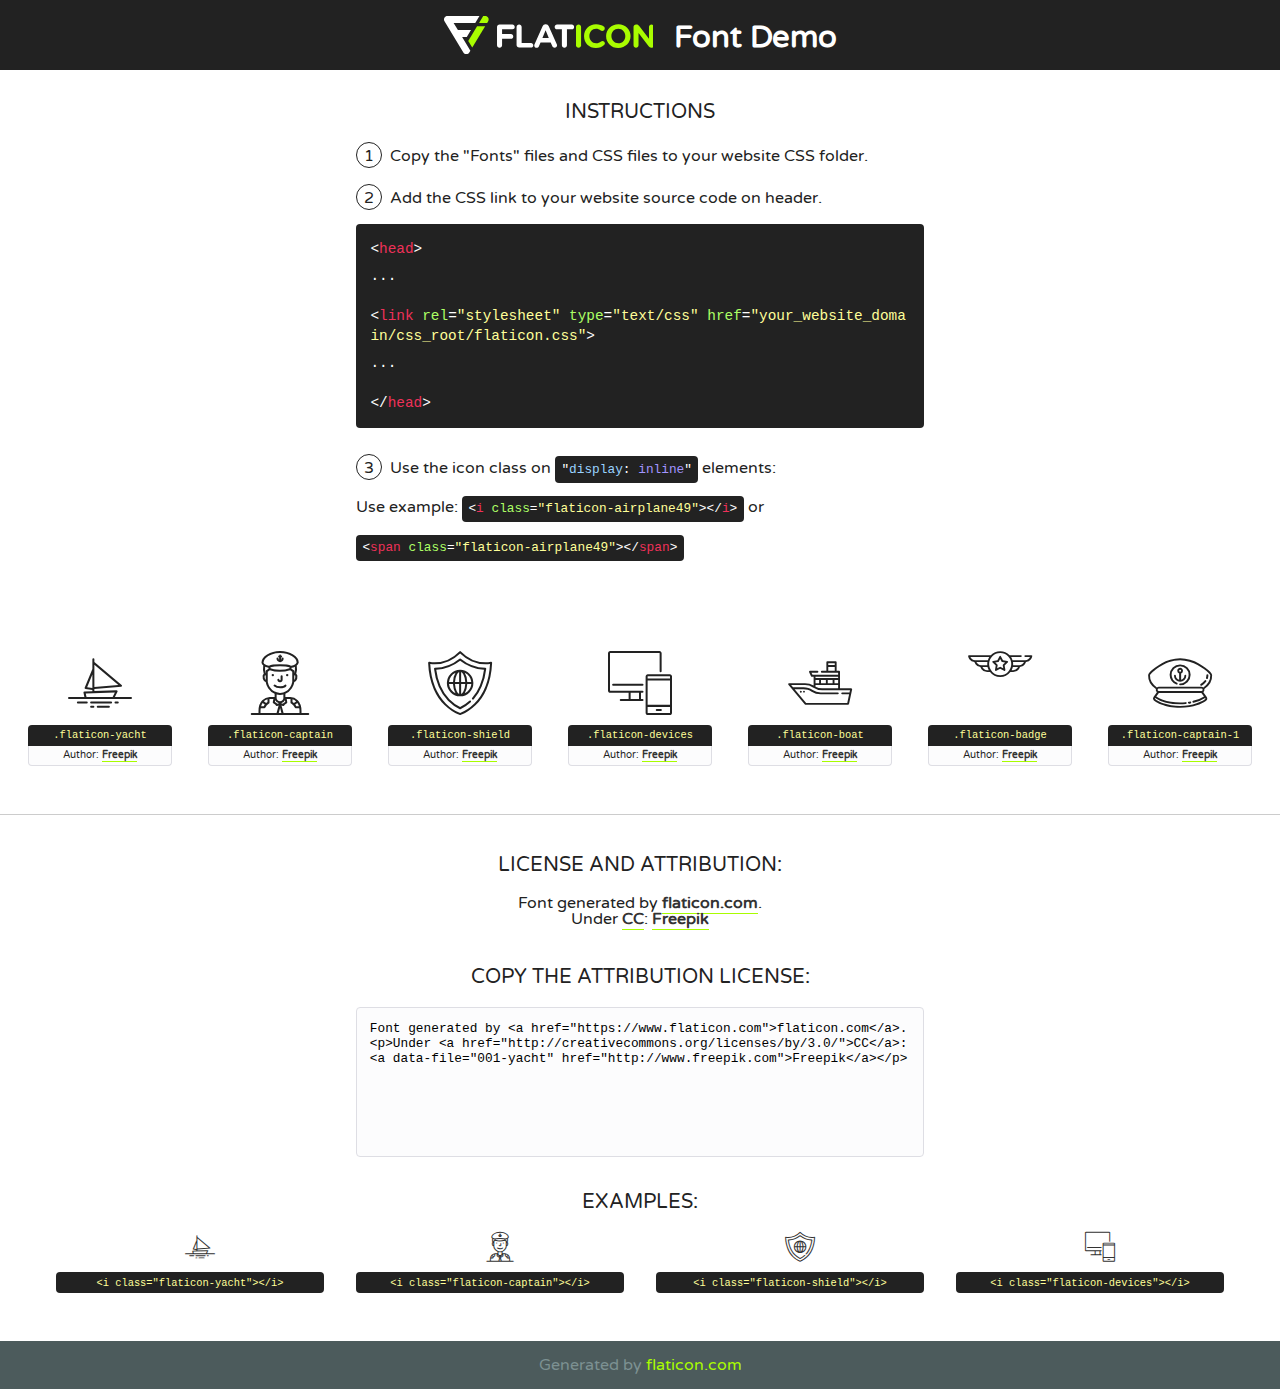
<file: fonts/flaticon/font/flaticon.html>
<!DOCTYPE html>
<!--
  Flaticon icon font: Flaticon
  Creation date: 18/09/2019 11:53
-->
<html>
<!DOCTYPE html>
<html>

<head>
    <title>Flaticon WebFont</title>
    <link href="http://fonts.googleapis.com/css?family=Varela+Round" rel="stylesheet" type="text/css" />
    <link rel="stylesheet" type="text/css" href="flaticon.css">
    <meta charset="UTF-8">
    <style>
    html, body, div, span, applet, object, iframe,
    h1, h2, h3, h4, h5, h6, p, blockquote, pre,
    a, abbr, acronym, address, big, cite, code,
    del, dfn, em, img, ins, kbd, q, s, samp,
    small, strike, strong, sub, sup, tt, var,
    b, u, i, center,
    dl, dt, dd, ol, ul, li,
    fieldset, form, label, legend,
    table, caption, tbody, tfoot, thead, tr, th, td,
    article, aside, canvas, details, embed, 
    figure, figcaption, footer, header, hgroup, 
    menu, nav, output, ruby, section, summary,
    time, mark, audio, video {
        margin: 0;
        padding: 0;
        border: 0;
        font-size: 100%;
        font: inherit;
        vertical-align: baseline;
    }
    /* HTML5 display-role reset for older browsers */
    article, aside, details, figcaption, figure, 
    footer, header, hgroup, menu, nav, section {
        display: block;
    }
    body {
        line-height: 1;
    }
    ol, ul {
        list-style: none;
    }
    blockquote, q {
        quotes: none;
    }
    blockquote:before, blockquote:after,
    q:before, q:after {
        content: '';
        content: none;
    }
    table {
        border-collapse: collapse;
        border-spacing: 0;
    }
    body {
        font-family: 'Varela Round', Helvetica, Arial, sans-serif;
        font-size: 16px;
        color: #222;
    }
    a {
        color: #333;
        border-bottom: 1px solid #a9fd00;
        font-weight: bold;
        text-decoration: none;
    }
    * {
        -moz-box-sizing: border-box;
        -webkit-box-sizing: border-box;
        box-sizing: border-box;
        margin: 0;
        padding: 0;
    }
    [class^="flaticon-"]:before, [class*=" flaticon-"]:before, [class^="flaticon-"]:after, [class*=" flaticon-"]:after {
        font-family: Flaticon;
        font-size: 30px;
        font-style: normal;
        margin-left: 20px;
        color: #333;
    }
    .wrapper {
        max-width: 600px;
        margin: auto;
        padding: 0 1em;
    }
    .title {
        font-size: 1.25em;
        text-align: center;
        margin-bottom: 1em;
        text-transform: uppercase;
    }
    header {
        text-align: center;
        background-color: #222;
        color: #fff;
        padding: 1em;
    }
    header .logo {
        width: 210px;
        height: 38px;
        display: inline-block;
        vertical-align: middle;
        margin-right: 1em;
        border: none;
    }
    header strong {
        font-size: 1.95em;
        font-weight: bold;
        vertical-align: middle;
        margin-top: 5px;
        display: inline-block;
    }
    .demo {
        margin: 2em auto;
        line-height: 1.25em;
    }
    .demo ul li {
        margin-bottom: 1em;
    }
    .demo ul li .num {
        color: #222;
        border-radius: 20px;
        display: inline-block;
        width: 26px;
        padding: 3px;
        height: 26px;
        text-align: center;
        margin-right: 0.5em;
        border: 1px solid #222;
    }
    .demo ul li code {
        background-color: #222;
        border-radius: 4px;
        padding: 0.25em 0.5em;
        display: inline-block;
        color: #fff;
        font-family: Consolas,Monaco,Lucida Console,Liberation Mono,DejaVu Sans Mono,Bitstream Vera Sans Mono,Courier New, monospace;
        font-weight: lighter;
        margin-top: 1em;
        font-size: 0.8em;
        word-break: break-all;
    }
    .demo ul li code.big {
        padding: 1em;
        font-size: 0.9em;
    }
    .demo ul li code .red {
        color: #EF3159;
    }
    .demo ul li code .green {
        color: #ACFF65;
    }
    .demo ul li code .yellow {
        color: #FFFF99;
    }
    .demo ul li code .blue {
        color: #99D3FF;
    }
    .demo ul li code .purple {
        color: #A295FF;
    }
    .demo ul li code .dots {
        margin-top: 0.5em;
        display: block;
    }
    #glyphs {
        border-bottom: 1px solid #ccc;
        padding: 2em 0;
        text-align: center;
    }
    .glyph {
        display: inline-block;
        width: 9em;
        margin: 1em;
        text-align: center;
        vertical-align: top;
        background: #FFF;
    }
    .glyph .glyph-icon {
        padding: 10px;
        display: block;
        font-family:"Flaticon";
        font-size: 64px;
        line-height: 1;
    }
    .glyph .glyph-icon:before {
        font-size: 64px;
        color: #222;
        margin-left: 0;
    }
    .class-name {
        font-size: 0.65em;
        background-color: #222;
        color: #fff;
        border-radius: 4px 4px 0 0;
        padding: 0.5em;
        color: #FFFF99;
        font-family: Consolas,Monaco,Lucida Console,Liberation Mono,DejaVu Sans Mono,Bitstream Vera Sans Mono,Courier New, monospace;
    }
    .author-name {
        font-size: 0.6em;
        background-color: #fcfcfd;
        border: 1px solid #DEDEE4;
        border-top: 0;
        border-radius: 0 0 4px 4px;
        padding: 0.5em;
    }
    .class-name:last-child {
        font-size: 10px;
        color:#888;
    }
    .class-name:last-child a {
        font-size: 10px;
        color:#555;
    }
    .class-name:last-child a:hover {
        color:#a9fd00;
    }
    .glyph > input {
        display: block;
        width: 100px;
        margin: 5px auto;
        text-align: center;
        font-size: 12px;
        cursor: text;
    }
    .glyph > input.icon-input {
        font-family:"Flaticon";
        font-size: 16px;
        margin-bottom: 10px;
    }
    .attribution .title {
        margin-top: 2em;
    }
    .attribution textarea {
        background-color: #fcfcfd;
        padding: 1em;
        border: none;
        box-shadow: none;
        border: 1px solid #DEDEE4;
        border-radius: 4px;
        resize: none;
        width: 100%;
        height: 150px;
        font-size: 0.8em;
        font-family: Consolas,Monaco,Lucida Console,Liberation Mono,DejaVu Sans Mono,Bitstream Vera Sans Mono,Courier New, monospace;
        -webkit-appearance: none;
    }
    .iconsuse {
        margin: 2em auto;
        text-align: center;
        max-width: 1200px;
    }
    .iconsuse:after {
        content: '';
        display: table;
        clear: both;
    }
    .iconsuse .image {
        float: left;
        width: 25%;
        padding: 0 1em;
    }
    .iconsuse .image p {
        margin-bottom: 1em;
    }
    .iconsuse .image span {
        display: block;
        font-size: 0.65em;
        background-color: #222;
        color: #fff;
        border-radius: 4px;
        padding: 0.5em;
        color: #FFFF99;
        margin-top: 1em;
        font-family: Consolas,Monaco,Lucida Console,Liberation Mono,DejaVu Sans Mono,Bitstream Vera Sans Mono,Courier New, monospace;
    }
    #footer {
        text-align: center;
        background-color: #4C5B5C;
        color: #7c9192;
        padding: 1em;
    }
    #footer a {
        border: none;
        color: #a9fd00;
        font-weight: normal;
    }
    @media (max-width: 960px) {
        .iconsuse .image {
            width: 50%;
        }
    }
    @media (max-width: 560px) {
        .iconsuse .image {
            width: 100%;
        }
    }
    </style>
</head>

<body class="characters-off">

    <header>
        <a href="https://www.flaticon.com" target="_blank" class="logo">
            <svg version="1.1" xmlns="http://www.w3.org/2000/svg" xmlns:xlink="http://www.w3.org/1999/xlink" xmlns:a="http://ns.adobe.com/AdobeSVGViewerExtensions/3.0/" viewBox="0 0 560.875 102.036" enable-background="new 0 0 560.875 102.036" xml:space="preserve">
                <defs>
                </defs>
                <g>
                    <g class="letters">
                        <path fill="#ffffff" d="M141.596,29.675c0-3.777,2.985-6.767,6.764-6.767h34.438c3.426,0,6.15,2.728,6.15,6.15
                        c0,3.43-2.724,6.149-6.15,6.149h-27.674v13.091h23.719c3.429,0,6.151,2.724,6.151,6.15c0,3.43-2.723,6.149-6.151,6.149h-23.719
                        v17.574c0,3.773-2.986,6.761-6.764,6.761c-3.779,0-6.764-2.989-6.764-6.761V29.675z"></path>
                        <path fill="#ffffff" d="M193.844,29.149c0-3.781,2.985-6.767,6.764-6.767c3.776,0,6.763,2.985,6.763,6.767v42.957h25.039
                        c3.426,0,6.149,2.726,6.149,6.153c0,3.425-2.723,6.15-6.149,6.15h-31.802c-3.779,0-6.764-2.986-6.764-6.768V29.149z"></path>
                        <path fill="#ffffff" d="M241.891,75.71l21.438-48.407c1.492-3.341,4.215-5.357,7.906-5.357h0.792
                        c3.686,0,6.323,2.017,7.815,5.357l21.439,48.407c0.436,0.967,0.701,1.845,0.701,2.723c0,3.602-2.809,6.501-6.414,6.501
                        c-3.161,0-5.269-1.845-6.499-4.655l-4.132-9.661h-27.059l-4.301,10.102c-1.144,2.631-3.426,4.214-6.237,4.214
                        c-3.517,0-6.24-2.81-6.24-6.325C241.1,77.64,241.451,76.677,241.891,75.71z M279.932,58.666l-8.521-20.297l-8.526,20.297H279.932
                        z"></path>
                        <path fill="#ffffff" d="M314.864,35.387H301.86c-3.429,0-6.239-2.813-6.239-6.238c0-3.429,2.811-6.24,6.239-6.24h39.533
                        c3.426,0,6.237,2.811,6.237,6.24c0,3.425-2.811,6.238-6.237,6.238h-13.001v42.785c0,3.773-2.99,6.761-6.764,6.761
                        c-3.779,0-6.764-2.989-6.764-6.761V35.387z"></path>
                        <path fill="#A9FD00" d="M352.615,29.149c0-3.781,2.985-6.767,6.767-6.767c3.774,0,6.761,2.985,6.761,6.767v49.024
                        c0,3.773-2.987,6.761-6.761,6.761c-3.781,0-6.767-2.989-6.767-6.761V29.149z"></path>
                        <path fill="#A9FD00" d="M374.132,53.836v-0.179c0-17.481,13.178-31.801,32.065-31.801c9.22,0,15.459,2.458,20.557,6.238
                        c1.402,1.054,2.637,2.985,2.637,5.357c0,3.692-2.985,6.59-6.681,6.59c-1.845,0-3.071-0.702-4.044-1.319
                        c-3.776-2.813-7.729-4.393-12.562-4.393c-10.364,0-17.831,8.611-17.831,19.154v0.173c0,10.542,7.291,19.329,17.831,19.329
                        c5.715,0,9.492-1.756,13.359-4.834c1.049-0.874,2.458-1.491,4.039-1.491c3.429,0,6.325,2.813,6.325,6.236
                        c0,2.106-1.056,3.78-2.282,4.834c-5.539,4.834-12.036,7.733-21.878,7.733C387.572,85.464,374.132,71.493,374.132,53.836z"></path>
                        <path fill="#A9FD00" d="M433.009,53.836v-0.179c0-17.481,13.79-31.801,32.766-31.801c18.981,0,32.592,14.143,32.592,31.628v0.173
                        c0,17.483-13.785,31.807-32.769,31.807C446.625,85.464,433.009,71.32,433.009,53.836z M484.224,53.836v-0.179
                        c0-10.539-7.725-19.326-18.626-19.326c-10.893,0-18.449,8.611-18.449,19.154v0.173c0,10.542,7.73,19.329,18.626,19.329
                        C476.676,72.986,484.224,64.378,484.224,53.836z"></path>
                        <path fill="#A9FD00" d="M506.233,29.321c0-3.774,2.99-6.763,6.767-6.763h1.401c3.252,0,5.183,1.583,7.029,3.953l26.093,34.265
                        V29.059c0-3.692,2.99-6.677,6.681-6.677c3.683,0,6.671,2.985,6.671,6.677v48.934c0,3.78-2.987,6.765-6.764,6.765h-0.436
                        c-3.257,0-5.188-1.581-7.034-3.953l-27.056-35.492v32.944c0,3.687-2.985,6.676-6.678,6.676c-3.683,0-6.673-2.989-6.673-6.676
                        V29.321z"></path>
                    </g>
                    <g class="insignia">
                        <path fill="#ffffff" d="M48.372,56.137h12.517l11.156-18.537H37.186L25.688,18.539h57.825L94.668,0H9.271
                        C5.925,0,2.842,1.801,1.198,4.716c-1.644,2.907-1.593,6.482,0.134,9.343l50.38,83.501c1.678,2.781,4.689,4.476,7.938,4.476
                        c3.246,0,6.257-1.695,7.935-4.476l2.898-4.804L48.372,56.137z"></path>
                        <g class="i">
                            <path fill="#A9FD00" d="M93.575,18.539h0.031v0.004l21.652,0.004l2.705-4.488c1.727-2.861,1.778-6.436,0.133-9.343
                            C116.454,1.801,113.371,0,110.026,0h-5.294L93.575,18.539z"></path>
                            <polygon fill="#A9FD00" points="88.291,27.356 64.725,66.486 75.519,84.404 109.942,27.356"></polygon>
                        </g>
                    </g>
                </g>
            </svg>
        </a>
        <strong>Font Demo</strong>
    </header>


    <section class="demo wrapper">

        <p class="title">Instructions</p>

        <ul>
            <li>
                <span class="num">1</span>Copy the "Fonts" files and CSS files to your website CSS folder.
            </li>
            <li>
                <span class="num">2</span>Add the CSS link to your website source code on header.
                <code class="big">
                    &lt;<span class="red">head</span>&gt;
                    <br/><span class="dots">...</span>
                    <br/>&lt;<span class="red">link</span> <span class="green">rel</span>=<span class="yellow">"stylesheet"</span> <span class="green">type</span>=<span class="yellow">"text/css"</span> <span class="green">href</span>=<span class="yellow">"your_website_domain/css_root/flaticon.css"</span>&gt;
                    <br/><span class="dots">...</span>
                    <br/>&lt;/<span class="red">head</span>&gt;
                </code>
            </li>

            <li>
                <p>
                    <span class="num">3</span>Use the icon class on <code>"<span class="blue">display</span>:<span class="purple"> inline</span>"</code> elements:
                    <br />
                    Use example: <code>&lt;<span class="red">i</span> <span class="green">class</span>=<span class="yellow">&quot;flaticon-airplane49&quot;</span>&gt;&lt;/<span class="red">i</span>&gt;</code> or <code>&lt;<span class="red">span</span> <span class="green">class</span>=<span class="yellow">&quot;flaticon-airplane49&quot;</span>&gt;&lt;/<span class="red">span</span>&gt;</code>
            </li>
        </ul>

    </section>




   <section id="glyphs">          
    
      
        <div class="glyph"><div class="glyph-icon flaticon-yacht"></div>
            <div class="class-name">.flaticon-yacht</div>
            <div class="author-name">Author: <a data-file="001-yacht" href="http://www.freepik.com">Freepik</a> </div> 
        </div>        
        
        <div class="glyph"><div class="glyph-icon flaticon-captain"></div>
            <div class="class-name">.flaticon-captain</div>
            <div class="author-name">Author: <a data-file="002-captain" href="http://www.freepik.com">Freepik</a> </div> 
        </div>        
        
        <div class="glyph"><div class="glyph-icon flaticon-shield"></div>
            <div class="class-name">.flaticon-shield</div>
            <div class="author-name">Author: <a data-file="003-shield" href="http://www.freepik.com">Freepik</a> </div> 
        </div>        
        
        <div class="glyph"><div class="glyph-icon flaticon-devices"></div>
            <div class="class-name">.flaticon-devices</div>
            <div class="author-name">Author: <a data-file="004-devices" href="http://www.freepik.com">Freepik</a> </div> 
        </div>        
        
        <div class="glyph"><div class="glyph-icon flaticon-boat"></div>
            <div class="class-name">.flaticon-boat</div>
            <div class="author-name">Author: <a data-file="005-boat" href="http://www.freepik.com">Freepik</a> </div> 
        </div>        
        
        <div class="glyph"><div class="glyph-icon flaticon-badge"></div>
            <div class="class-name">.flaticon-badge</div>
            <div class="author-name">Author: <a data-file="006-badge" href="http://www.freepik.com">Freepik</a> </div> 
        </div>        
        
        <div class="glyph"><div class="glyph-icon flaticon-captain-1"></div>
            <div class="class-name">.flaticon-captain-1</div>
            <div class="author-name">Author: <a data-file="007-captain-1" href="http://www.freepik.com">Freepik</a> </div> 
        </div>        
        

    </section>



    <section class="attribution wrapper"   style="text-align:center;">

      <div class="title">License and attribution:</div><div class="attrDiv">Font generated by <a href="https://www.flaticon.com">flaticon.com</a>. <div><p>Under <a href="http://creativecommons.org/licenses/by/3.0/">CC</a>: <a data-file="001-yacht" href="http://www.freepik.com">Freepik</a></p>  </div>
      </div>
      <div class="title">Copy the Attribution License:</div>

    <textarea onclick="this.focus();this.select();">Font generated by &lt;a href=&quot;https://www.flaticon.com&quot;&gt;flaticon.com&lt;/a&gt;. <p>Under <a href="http://creativecommons.org/licenses/by/3.0/">CC</a>: <a data-file="001-yacht" href="http://www.freepik.com">Freepik</a></p>  
     </textarea>

    </section>

    <section class="iconsuse">

          <div class="title">Examples:</div>            
             
            <div class="image">
                <p>
                    <i class="glyph-icon flaticon-yacht"></i> 
                    <span>&lt;i class=&quot;flaticon-yacht&quot;&gt;&lt;/i&gt;</span>
                </p>
            </div>
            
            <div class="image">
                <p>
                    <i class="glyph-icon flaticon-captain"></i> 
                    <span>&lt;i class=&quot;flaticon-captain&quot;&gt;&lt;/i&gt;</span>
                </p>
            </div>
            
            <div class="image">
                <p>
                    <i class="glyph-icon flaticon-shield"></i> 
                    <span>&lt;i class=&quot;flaticon-shield&quot;&gt;&lt;/i&gt;</span>
                </p>
            </div>
            
            <div class="image">
                <p>
                    <i class="glyph-icon flaticon-devices"></i> 
                    <span>&lt;i class=&quot;flaticon-devices&quot;&gt;&lt;/i&gt;</span>
                </p>
            </div>
                       
        </div>
                            
    </section>

<div id="footer">
    <div>Generated by <a href="https://www.flaticon.com">flaticon.com</a>
    </div>
</div>



</body>
</html>
</file>
<file: fonts/icomoon/style.css>
@font-face {
  font-family: 'icomoon';
  src:  url('fonts/icomoon.eot?10si43');
  src:  url('fonts/icomoon.eot?10si43#iefix') format('embedded-opentype'),
    url('fonts/icomoon.ttf?10si43') format('truetype'),
    url('fonts/icomoon.woff?10si43') format('woff'),
    url('fonts/icomoon.svg?10si43#icomoon') format('svg');
  font-weight: normal;
  font-style: normal;
}

[class^="icon-"], [class*=" icon-"] {
  /* use !important to prevent issues with browser extensions that change fonts */
  font-family: 'icomoon' !important;
  speak: none;
  font-style: normal;
  font-weight: normal;
  font-variant: normal;
  text-transform: none;
  line-height: 1;

  /* Better Font Rendering =========== */
  -webkit-font-smoothing: antialiased;
  -moz-osx-font-smoothing: grayscale;
}

.icon-asterisk:before {
  content: "\f069";
}
.icon-plus:before {
  content: "\f067";
}
.icon-question:before {
  content: "\f128";
}
.icon-minus:before {
  content: "\f068";
}
.icon-glass:before {
  content: "\f000";
}
.icon-music:before {
  content: "\f001";
}
.icon-search:before {
  content: "\f002";
}
.icon-envelope-o:before {
  content: "\f003";
}
.icon-heart:before {
  content: "\f004";
}
.icon-star:before {
  content: "\f005";
}
.icon-star-o:before {
  content: "\f006";
}
.icon-user:before {
  content: "\f007";
}
.icon-film:before {
  content: "\f008";
}
.icon-th-large:before {
  content: "\f009";
}
.icon-th:before {
  content: "\f00a";
}
.icon-th-list:before {
  content: "\f00b";
}
.icon-check:before {
  content: "\f00c";
}
.icon-close:before {
  content: "\f00d";
}
.icon-remove:before {
  content: "\f00d";
}
.icon-times:before {
  content: "\f00d";
}
.icon-search-plus:before {
  content: "\f00e";
}
.icon-search-minus:before {
  content: "\f010";
}
.icon-power-off:before {
  content: "\f011";
}
.icon-signal:before {
  content: "\f012";
}
.icon-cog:before {
  content: "\f013";
}
.icon-gear:before {
  content: "\f013";
}
.icon-trash-o:before {
  content: "\f014";
}
.icon-home:before {
  content: "\f015";
}
.icon-file-o:before {
  content: "\f016";
}
.icon-clock-o:before {
  content: "\f017";
}
.icon-road:before {
  content: "\f018";
}
.icon-download:before {
  content: "\f019";
}
.icon-arrow-circle-o-down:before {
  content: "\f01a";
}
.icon-arrow-circle-o-up:before {
  content: "\f01b";
}
.icon-inbox:before {
  content: "\f01c";
}
.icon-play-circle-o:before {
  content: "\f01d";
}
.icon-repeat:before {
  content: "\f01e";
}
.icon-rotate-right:before {
  content: "\f01e";
}
.icon-refresh:before {
  content: "\f021";
}
.icon-list-alt:before {
  content: "\f022";
}
.icon-lock:before {
  content: "\f023";
}
.icon-flag:before {
  content: "\f024";
}
.icon-headphones:before {
  content: "\f025";
}
.icon-volume-off:before {
  content: "\f026";
}
.icon-volume-down:before {
  content: "\f027";
}
.icon-volume-up:before {
  content: "\f028";
}
.icon-qrcode:before {
  content: "\f029";
}
.icon-barcode:before {
  content: "\f02a";
}
.icon-tag:before {
  content: "\f02b";
}
.icon-tags:before {
  content: "\f02c";
}
.icon-book:before {
  content: "\f02d";
}
.icon-bookmark:before {
  content: "\f02e";
}
.icon-print:before {
  content: "\f02f";
}
.icon-camera:before {
  content: "\f030";
}
.icon-font:before {
  content: "\f031";
}
.icon-bold:before {
  content: "\f032";
}
.icon-italic:before {
  content: "\f033";
}
.icon-text-height:before {
  content: "\f034";
}
.icon-text-width:before {
  content: "\f035";
}
.icon-align-left:before {
  content: "\f036";
}
.icon-align-center:before {
  content: "\f037";
}
.icon-align-right:before {
  content: "\f038";
}
.icon-align-justify:before {
  content: "\f039";
}
.icon-list:before {
  content: "\f03a";
}
.icon-dedent:before {
  content: "\f03b";
}
.icon-outdent:before {
  content: "\f03b";
}
.icon-indent:before {
  content: "\f03c";
}
.icon-video-camera:before {
  content: "\f03d";
}
.icon-image:before {
  content: "\f03e";
}
.icon-photo:before {
  content: "\f03e";
}
.icon-picture-o:before {
  content: "\f03e";
}
.icon-pencil:before {
  content: "\f040";
}
.icon-map-marker:before {
  content: "\f041";
}
.icon-adjust:before {
  content: "\f042";
}
.icon-tint:before {
  content: "\f043";
}
.icon-edit:before {
  content: "\f044";
}
.icon-pencil-square-o:before {
  content: "\f044";
}
.icon-share-square-o:before {
  content: "\f045";
}
.icon-check-square-o:before {
  content: "\f046";
}
.icon-arrows:before {
  content: "\f047";
}
.icon-step-backward:before {
  content: "\f048";
}
.icon-fast-backward:before {
  content: "\f049";
}
.icon-backward:before {
  content: "\f04a";
}
.icon-play:before {
  content: "\f04b";
}
.icon-pause:before {
  content: "\f04c";
}
.icon-stop:before {
  content: "\f04d";
}
.icon-forward:before {
  content: "\f04e";
}
.icon-fast-forward:before {
  content: "\f050";
}
.icon-step-forward:before {
  content: "\f051";
}
.icon-eject:before {
  content: "\f052";
}
.icon-chevron-left:before {
  content: "\f053";
}
.icon-chevron-right:before {
  content: "\f054";
}
.icon-plus-circle:before {
  content: "\f055";
}
.icon-minus-circle:before {
  content: "\f056";
}
.icon-times-circle:before {
  content: "\f057";
}
.icon-check-circle:before {
  content: "\f058";
}
.icon-question-circle:before {
  content: "\f059";
}
.icon-info-circle:before {
  content: "\f05a";
}
.icon-crosshairs:before {
  content: "\f05b";
}
.icon-times-circle-o:before {
  content: "\f05c";
}
.icon-check-circle-o:before {
  content: "\f05d";
}
.icon-ban:before {
  content: "\f05e";
}
.icon-arrow-left:before {
  content: "\f060";
}
.icon-arrow-right:before {
  content: "\f061";
}
.icon-arrow-up:before {
  content: "\f062";
}
.icon-arrow-down:before {
  content: "\f063";
}
.icon-mail-forward:before {
  content: "\f064";
}
.icon-share:before {
  content: "\f064";
}
.icon-expand:before {
  content: "\f065";
}
.icon-compress:before {
  content: "\f066";
}
.icon-exclamation-circle:before {
  content: "\f06a";
}
.icon-gift:before {
  content: "\f06b";
}
.icon-leaf:before {
  content: "\f06c";
}
.icon-fire:before {
  content: "\f06d";
}
.icon-eye:before {
  content: "\f06e";
}
.icon-eye-slash:before {
  content: "\f070";
}
.icon-exclamation-triangle:before {
  content: "\f071";
}
.icon-warning:before {
  content: "\f071";
}
.icon-plane:before {
  content: "\f072";
}
.icon-calendar:before {
  content: "\f073";
}
.icon-random:before {
  content: "\f074";
}
.icon-comment:before {
  content: "\f075";
}
.icon-magnet:before {
  content: "\f076";
}
.icon-chevron-up:before {
  content: "\f077";
}
.icon-chevron-down:before {
  content: "\f078";
}
.icon-retweet:before {
  content: "\f079";
}
.icon-shopping-cart:before {
  content: "\f07a";
}
.icon-folder:before {
  content: "\f07b";
}
.icon-folder-open:before {
  content: "\f07c";
}
.icon-arrows-v:before {
  content: "\f07d";
}
.icon-arrows-h:before {
  content: "\f07e";
}
.icon-bar-chart:before {
  content: "\f080";
}
.icon-bar-chart-o:before {
  content: "\f080";
}
.icon-twitter-square:before {
  content: "\f081";
}
.icon-facebook-square:before {
  content: "\f082";
}
.icon-camera-retro:before {
  content: "\f083";
}
.icon-key:before {
  content: "\f084";
}
.icon-cogs:before {
  content: "\f085";
}
.icon-gears:before {
  content: "\f085";
}
.icon-comments:before {
  content: "\f086";
}
.icon-thumbs-o-up:before {
  content: "\f087";
}
.icon-thumbs-o-down:before {
  content: "\f088";
}
.icon-star-half:before {
  content: "\f089";
}
.icon-heart-o:before {
  content: "\f08a";
}
.icon-sign-out:before {
  content: "\f08b";
}
.icon-linkedin-square:before {
  content: "\f08c";
}
.icon-thumb-tack:before {
  content: "\f08d";
}
.icon-external-link:before {
  content: "\f08e";
}
.icon-sign-in:before {
  content: "\f090";
}
.icon-trophy:before {
  content: "\f091";
}
.icon-github-square:before {
  content: "\f092";
}
.icon-upload:before {
  content: "\f093";
}
.icon-lemon-o:before {
  content: "\f094";
}
.icon-phone:before {
  content: "\f095";
}
.icon-square-o:before {
  content: "\f096";
}
.icon-bookmark-o:before {
  content: "\f097";
}
.icon-phone-square:before {
  content: "\f098";
}
.icon-twitter:before {
  content: "\f099";
}
.icon-facebook:before {
  content: "\f09a";
}
.icon-facebook-f:before {
  content: "\f09a";
}
.icon-github:before {
  content: "\f09b";
}
.icon-unlock:before {
  content: "\f09c";
}
.icon-credit-card:before {
  content: "\f09d";
}
.icon-feed:before {
  content: "\f09e";
}
.icon-rss:before {
  content: "\f09e";
}
.icon-hdd-o:before {
  content: "\f0a0";
}
.icon-bullhorn:before {
  content: "\f0a1";
}
.icon-bell-o:before {
  content: "\f0a2";
}
.icon-certificate:before {
  content: "\f0a3";
}
.icon-hand-o-right:before {
  content: "\f0a4";
}
.icon-hand-o-left:before {
  content: "\f0a5";
}
.icon-hand-o-up:before {
  content: "\f0a6";
}
.icon-hand-o-down:before {
  content: "\f0a7";
}
.icon-arrow-circle-left:before {
  content: "\f0a8";
}
.icon-arrow-circle-right:before {
  content: "\f0a9";
}
.icon-arrow-circle-up:before {
  content: "\f0aa";
}
.icon-arrow-circle-down:before {
  content: "\f0ab";
}
.icon-globe:before {
  content: "\f0ac";
}
.icon-wrench:before {
  content: "\f0ad";
}
.icon-tasks:before {
  content: "\f0ae";
}
.icon-filter:before {
  content: "\f0b0";
}
.icon-briefcase:before {
  content: "\f0b1";
}
.icon-arrows-alt:before {
  content: "\f0b2";
}
.icon-group:before {
  content: "\f0c0";
}
.icon-users:before {
  content: "\f0c0";
}
.icon-chain:before {
  content: "\f0c1";
}
.icon-link:before {
  content: "\f0c1";
}
.icon-cloud:before {
  content: "\f0c2";
}
.icon-flask:before {
  content: "\f0c3";
}
.icon-cut:before {
  content: "\f0c4";
}
.icon-scissors:before {
  content: "\f0c4";
}
.icon-copy:before {
  content: "\f0c5";
}
.icon-files-o:before {
  content: "\f0c5";
}
.icon-paperclip:before {
  content: "\f0c6";
}
.icon-floppy-o:before {
  content: "\f0c7";
}
.icon-save:before {
  content: "\f0c7";
}
.icon-square:before {
  content: "\f0c8";
}
.icon-bars:before {
  content: "\f0c9";
}
.icon-navicon:before {
  content: "\f0c9";
}
.icon-reorder:before {
  content: "\f0c9";
}
.icon-list-ul:before {
  content: "\f0ca";
}
.icon-list-ol:before {
  content: "\f0cb";
}
.icon-strikethrough:before {
  content: "\f0cc";
}
.icon-underline:before {
  content: "\f0cd";
}
.icon-table:before {
  content: "\f0ce";
}
.icon-magic:before {
  content: "\f0d0";
}
.icon-truck:before {
  content: "\f0d1";
}
.icon-pinterest:before {
  content: "\f0d2";
}
.icon-pinterest-square:before {
  content: "\f0d3";
}
.icon-google-plus-square:before {
  content: "\f0d4";
}
.icon-google-plus:before {
  content: "\f0d5";
}
.icon-money:before {
  content: "\f0d6";
}
.icon-caret-down:before {
  content: "\f0d7";
}
.icon-caret-up:before {
  content: "\f0d8";
}
.icon-caret-left:before {
  content: "\f0d9";
}
.icon-caret-right:before {
  content: "\f0da";
}
.icon-columns:before {
  content: "\f0db";
}
.icon-sort:before {
  content: "\f0dc";
}
.icon-unsorted:before {
  content: "\f0dc";
}
.icon-sort-desc:before {
  content: "\f0dd";
}
.icon-sort-down:before {
  content: "\f0dd";
}
.icon-sort-asc:before {
  content: "\f0de";
}
.icon-sort-up:before {
  content: "\f0de";
}
.icon-envelope:before {
  content: "\f0e0";
}
.icon-linkedin:before {
  content: "\f0e1";
}
.icon-rotate-left:before {
  content: "\f0e2";
}
.icon-undo:before {
  content: "\f0e2";
}
.icon-gavel:before {
  content: "\f0e3";
}
.icon-legal:before {
  content: "\f0e3";
}
.icon-dashboard:before {
  content: "\f0e4";
}
.icon-tachometer:before {
  content: "\f0e4";
}
.icon-comment-o:before {
  content: "\f0e5";
}
.icon-comments-o:before {
  content: "\f0e6";
}
.icon-bolt:before {
  content: "\f0e7";
}
.icon-flash:before {
  content: "\f0e7";
}
.icon-sitemap:before {
  content: "\f0e8";
}
.icon-umbrella:before {
  content: "\f0e9";
}
.icon-clipboard:before {
  content: "\f0ea";
}
.icon-paste:before {
  content: "\f0ea";
}
.icon-lightbulb-o:before {
  content: "\f0eb";
}
.icon-exchange:before {
  content: "\f0ec";
}
.icon-cloud-download:before {
  content: "\f0ed";
}
.icon-cloud-upload:before {
  content: "\f0ee";
}
.icon-user-md:before {
  content: "\f0f0";
}
.icon-stethoscope:before {
  content: "\f0f1";
}
.icon-suitcase:before {
  content: "\f0f2";
}
.icon-bell:before {
  content: "\f0f3";
}
.icon-coffee:before {
  content: "\f0f4";
}
.icon-cutlery:before {
  content: "\f0f5";
}
.icon-file-text-o:before {
  content: "\f0f6";
}
.icon-building-o:before {
  content: "\f0f7";
}
.icon-hospital-o:before {
  content: "\f0f8";
}
.icon-ambulance:before {
  content: "\f0f9";
}
.icon-medkit:before {
  content: "\f0fa";
}
.icon-fighter-jet:before {
  content: "\f0fb";
}
.icon-beer:before {
  content: "\f0fc";
}
.icon-h-square:before {
  content: "\f0fd";
}
.icon-plus-square:before {
  content: "\f0fe";
}
.icon-angle-double-left:before {
  content: "\f100";
}
.icon-angle-double-right:before {
  content: "\f101";
}
.icon-angle-double-up:before {
  content: "\f102";
}
.icon-angle-double-down:before {
  content: "\f103";
}
.icon-angle-left:before {
  content: "\f104";
}
.icon-angle-right:before {
  content: "\f105";
}
.icon-angle-up:before {
  content: "\f106";
}
.icon-angle-down:before {
  content: "\f107";
}
.icon-desktop:before {
  content: "\f108";
}
.icon-laptop:before {
  content: "\f109";
}
.icon-tablet:before {
  content: "\f10a";
}
.icon-mobile:before {
  content: "\f10b";
}
.icon-mobile-phone:before {
  content: "\f10b";
}
.icon-circle-o:before {
  content: "\f10c";
}
.icon-quote-left:before {
  content: "\f10d";
}
.icon-quote-right:before {
  content: "\f10e";
}
.icon-spinner:before {
  content: "\f110";
}
.icon-circle:before {
  content: "\f111";
}
.icon-mail-reply:before {
  content: "\f112";
}
.icon-reply:before {
  content: "\f112";
}
.icon-github-alt:before {
  content: "\f113";
}
.icon-folder-o:before {
  content: "\f114";
}
.icon-folder-open-o:before {
  content: "\f115";
}
.icon-smile-o:before {
  content: "\f118";
}
.icon-frown-o:before {
  content: "\f119";
}
.icon-meh-o:before {
  content: "\f11a";
}
.icon-gamepad:before {
  content: "\f11b";
}
.icon-keyboard-o:before {
  content: "\f11c";
}
.icon-flag-o:before {
  content: "\f11d";
}
.icon-flag-checkered:before {
  content: "\f11e";
}
.icon-terminal:before {
  content: "\f120";
}
.icon-code:before {
  content: "\f121";
}
.icon-mail-reply-all:before {
  content: "\f122";
}
.icon-reply-all:before {
  content: "\f122";
}
.icon-star-half-empty:before {
  content: "\f123";
}
.icon-star-half-full:before {
  content: "\f123";
}
.icon-star-half-o:before {
  content: "\f123";
}
.icon-location-arrow:before {
  content: "\f124";
}
.icon-crop:before {
  content: "\f125";
}
.icon-code-fork:before {
  content: "\f126";
}
.icon-chain-broken:before {
  content: "\f127";
}
.icon-unlink:before {
  content: "\f127";
}
.icon-info:before {
  content: "\f129";
}
.icon-exclamation:before {
  content: "\f12a";
}
.icon-superscript:before {
  content: "\f12b";
}
.icon-subscript:before {
  content: "\f12c";
}
.icon-eraser:before {
  content: "\f12d";
}
.icon-puzzle-piece:before {
  content: "\f12e";
}
.icon-microphone:before {
  content: "\f130";
}
.icon-microphone-slash:before {
  content: "\f131";
}
.icon-shield:before {
  content: "\f132";
}
.icon-calendar-o:before {
  content: "\f133";
}
.icon-fire-extinguisher:before {
  content: "\f134";
}
.icon-rocket:before {
  content: "\f135";
}
.icon-maxcdn:before {
  content: "\f136";
}
.icon-chevron-circle-left:before {
  content: "\f137";
}
.icon-chevron-circle-right:before {
  content: "\f138";
}
.icon-chevron-circle-up:before {
  content: "\f139";
}
.icon-chevron-circle-down:before {
  content: "\f13a";
}
.icon-html5:before {
  content: "\f13b";
}
.icon-css3:before {
  content: "\f13c";
}
.icon-anchor:before {
  content: "\f13d";
}
.icon-unlock-alt:before {
  content: "\f13e";
}
.icon-bullseye:before {
  content: "\f140";
}
.icon-ellipsis-h:before {
  content: "\f141";
}
.icon-ellipsis-v:before {
  content: "\f142";
}
.icon-rss-square:before {
  content: "\f143";
}
.icon-play-circle:before {
  content: "\f144";
}
.icon-ticket:before {
  content: "\f145";
}
.icon-minus-square:before {
  content: "\f146";
}
.icon-minus-square-o:before {
  content: "\f147";
}
.icon-level-up:before {
  content: "\f148";
}
.icon-level-down:before {
  content: "\f149";
}
.icon-check-square:before {
  content: "\f14a";
}
.icon-pencil-square:before {
  content: "\f14b";
}
.icon-external-link-square:before {
  content: "\f14c";
}
.icon-share-square:before {
  content: "\f14d";
}
.icon-compass:before {
  content: "\f14e";
}
.icon-caret-square-o-down:before {
  content: "\f150";
}
.icon-toggle-down:before {
  content: "\f150";
}
.icon-caret-square-o-up:before {
  content: "\f151";
}
.icon-toggle-up:before {
  content: "\f151";
}
.icon-caret-square-o-right:before {
  content: "\f152";
}
.icon-toggle-right:before {
  content: "\f152";
}
.icon-eur:before {
  content: "\f153";
}
.icon-euro:before {
  content: "\f153";
}
.icon-gbp:before {
  content: "\f154";
}
.icon-dollar:before {
  content: "\f155";
}
.icon-usd:before {
  content: "\f155";
}
.icon-inr:before {
  content: "\f156";
}
.icon-rupee:before {
  content: "\f156";
}
.icon-cny:before {
  content: "\f157";
}
.icon-jpy:before {
  content: "\f157";
}
.icon-rmb:before {
  content: "\f157";
}
.icon-yen:before {
  content: "\f157";
}
.icon-rouble:before {
  content: "\f158";
}
.icon-rub:before {
  content: "\f158";
}
.icon-ruble:before {
  content: "\f158";
}
.icon-krw:before {
  content: "\f159";
}
.icon-won:before {
  content: "\f159";
}
.icon-bitcoin:before {
  content: "\f15a";
}
.icon-btc:before {
  content: "\f15a";
}
.icon-file:before {
  content: "\f15b";
}
.icon-file-text:before {
  content: "\f15c";
}
.icon-sort-alpha-asc:before {
  content: "\f15d";
}
.icon-sort-alpha-desc:before {
  content: "\f15e";
}
.icon-sort-amount-asc:before {
  content: "\f160";
}
.icon-sort-amount-desc:before {
  content: "\f161";
}
.icon-sort-numeric-asc:before {
  content: "\f162";
}
.icon-sort-numeric-desc:before {
  content: "\f163";
}
.icon-thumbs-up:before {
  content: "\f164";
}
.icon-thumbs-down:before {
  content: "\f165";
}
.icon-youtube-square:before {
  content: "\f166";
}
.icon-youtube:before {
  content: "\f167";
}
.icon-xing:before {
  content: "\f168";
}
.icon-xing-square:before {
  content: "\f169";
}
.icon-youtube-play:before {
  content: "\f16a";
}
.icon-dropbox:before {
  content: "\f16b";
}
.icon-stack-overflow:before {
  content: "\f16c";
}
.icon-instagram:before {
  content: "\f16d";
}
.icon-flickr:before {
  content: "\f16e";
}
.icon-adn:before {
  content: "\f170";
}
.icon-bitbucket:before {
  content: "\f171";
}
.icon-bitbucket-square:before {
  content: "\f172";
}
.icon-tumblr:before {
  content: "\f173";
}
.icon-tumblr-square:before {
  content: "\f174";
}
.icon-long-arrow-down:before {
  content: "\f175";
}
.icon-long-arrow-up:before {
  content: "\f176";
}
.icon-long-arrow-left:before {
  content: "\f177";
}
.icon-long-arrow-right:before {
  content: "\f178";
}
.icon-apple:before {
  content: "\f179";
}
.icon-windows:before {
  content: "\f17a";
}
.icon-android:before {
  content: "\f17b";
}
.icon-linux:before {
  content: "\f17c";
}
.icon-dribbble:before {
  content: "\f17d";
}
.icon-skype:before {
  content: "\f17e";
}
.icon-foursquare:before {
  content: "\f180";
}
.icon-trello:before {
  content: "\f181";
}
.icon-female:before {
  content: "\f182";
}
.icon-male:before {
  content: "\f183";
}
.icon-gittip:before {
  content: "\f184";
}
.icon-gratipay:before {
  content: "\f184";
}
.icon-sun-o:before {
  content: "\f185";
}
.icon-moon-o:before {
  content: "\f186";
}
.icon-archive:before {
  content: "\f187";
}
.icon-bug:before {
  content: "\f188";
}
.icon-vk:before {
  content: "\f189";
}
.icon-weibo:before {
  content: "\f18a";
}
.icon-renren:before {
  content: "\f18b";
}
.icon-pagelines:before {
  content: "\f18c";
}
.icon-stack-exchange:before {
  content: "\f18d";
}
.icon-arrow-circle-o-right:before {
  content: "\f18e";
}
.icon-arrow-circle-o-left:before {
  content: "\f190";
}
.icon-caret-square-o-left:before {
  content: "\f191";
}
.icon-toggle-left:before {
  content: "\f191";
}
.icon-dot-circle-o:before {
  content: "\f192";
}
.icon-wheelchair:before {
  content: "\f193";
}
.icon-vimeo-square:before {
  content: "\f194";
}
.icon-try:before {
  content: "\f195";
}
.icon-turkish-lira:before {
  content: "\f195";
}
.icon-plus-square-o:before {
  content: "\f196";
}
.icon-space-shuttle:before {
  content: "\f197";
}
.icon-slack:before {
  content: "\f198";
}
.icon-envelope-square:before {
  content: "\f199";
}
.icon-wordpress:before {
  content: "\f19a";
}
.icon-openid:before {
  content: "\f19b";
}
.icon-bank:before {
  content: "\f19c";
}
.icon-institution:before {
  content: "\f19c";
}
.icon-university:before {
  content: "\f19c";
}
.icon-graduation-cap:before {
  content: "\f19d";
}
.icon-mortar-board:before {
  content: "\f19d";
}
.icon-yahoo:before {
  content: "\f19e";
}
.icon-google:before {
  content: "\f1a0";
}
.icon-reddit:before {
  content: "\f1a1";
}
.icon-reddit-square:before {
  content: "\f1a2";
}
.icon-stumbleupon-circle:before {
  content: "\f1a3";
}
.icon-stumbleupon:before {
  content: "\f1a4";
}
.icon-delicious:before {
  content: "\f1a5";
}
.icon-digg:before {
  content: "\f1a6";
}
.icon-pied-piper-pp:before {
  content: "\f1a7";
}
.icon-pied-piper-alt:before {
  content: "\f1a8";
}
.icon-drupal:before {
  content: "\f1a9";
}
.icon-joomla:before {
  content: "\f1aa";
}
.icon-language:before {
  content: "\f1ab";
}
.icon-fax:before {
  content: "\f1ac";
}
.icon-building:before {
  content: "\f1ad";
}
.icon-child:before {
  content: "\f1ae";
}
.icon-paw:before {
  content: "\f1b0";
}
.icon-spoon:before {
  content: "\f1b1";
}
.icon-cube:before {
  content: "\f1b2";
}
.icon-cubes:before {
  content: "\f1b3";
}
.icon-behance:before {
  content: "\f1b4";
}
.icon-behance-square:before {
  content: "\f1b5";
}
.icon-steam:before {
  content: "\f1b6";
}
.icon-steam-square:before {
  content: "\f1b7";
}
.icon-recycle:before {
  content: "\f1b8";
}
.icon-automobile:before {
  content: "\f1b9";
}
.icon-car:before {
  content: "\f1b9";
}
.icon-cab:before {
  content: "\f1ba";
}
.icon-taxi:before {
  content: "\f1ba";
}
.icon-tree:before {
  content: "\f1bb";
}
.icon-spotify:before {
  content: "\f1bc";
}
.icon-deviantart:before {
  content: "\f1bd";
}
.icon-soundcloud:before {
  content: "\f1be";
}
.icon-database:before {
  content: "\f1c0";
}
.icon-file-pdf-o:before {
  content: "\f1c1";
}
.icon-file-word-o:before {
  content: "\f1c2";
}
.icon-file-excel-o:before {
  content: "\f1c3";
}
.icon-file-powerpoint-o:before {
  content: "\f1c4";
}
.icon-file-image-o:before {
  content: "\f1c5";
}
.icon-file-photo-o:before {
  content: "\f1c5";
}
.icon-file-picture-o:before {
  content: "\f1c5";
}
.icon-file-archive-o:before {
  content: "\f1c6";
}
.icon-file-zip-o:before {
  content: "\f1c6";
}
.icon-file-audio-o:before {
  content: "\f1c7";
}
.icon-file-sound-o:before {
  content: "\f1c7";
}
.icon-file-movie-o:before {
  content: "\f1c8";
}
.icon-file-video-o:before {
  content: "\f1c8";
}
.icon-file-code-o:before {
  content: "\f1c9";
}
.icon-vine:before {
  content: "\f1ca";
}
.icon-codepen:before {
  content: "\f1cb";
}
.icon-jsfiddle:before {
  content: "\f1cc";
}
.icon-life-bouy:before {
  content: "\f1cd";
}
.icon-life-buoy:before {
  content: "\f1cd";
}
.icon-life-ring:before {
  content: "\f1cd";
}
.icon-life-saver:before {
  content: "\f1cd";
}
.icon-support:before {
  content: "\f1cd";
}
.icon-circle-o-notch:before {
  content: "\f1ce";
}
.icon-ra:before {
  content: "\f1d0";
}
.icon-rebel:before {
  content: "\f1d0";
}
.icon-resistance:before {
  content: "\f1d0";
}
.icon-empire:before {
  content: "\f1d1";
}
.icon-ge:before {
  content: "\f1d1";
}
.icon-git-square:before {
  content: "\f1d2";
}
.icon-git:before {
  content: "\f1d3";
}
.icon-hacker-news:before {
  content: "\f1d4";
}
.icon-y-combinator-square:before {
  content: "\f1d4";
}
.icon-yc-square:before {
  content: "\f1d4";
}
.icon-tencent-weibo:before {
  content: "\f1d5";
}
.icon-qq:before {
  content: "\f1d6";
}
.icon-wechat:before {
  content: "\f1d7";
}
.icon-weixin:before {
  content: "\f1d7";
}
.icon-paper-plane:before {
  content: "\f1d8";
}
.icon-send:before {
  content: "\f1d8";
}
.icon-paper-plane-o:before {
  content: "\f1d9";
}
.icon-send-o:before {
  content: "\f1d9";
}
.icon-history:before {
  content: "\f1da";
}
.icon-circle-thin:before {
  content: "\f1db";
}
.icon-header:before {
  content: "\f1dc";
}
.icon-paragraph:before {
  content: "\f1dd";
}
.icon-sliders:before {
  content: "\f1de";
}
.icon-share-alt:before {
  content: "\f1e0";
}
.icon-share-alt-square:before {
  content: "\f1e1";
}
.icon-bomb:before {
  content: "\f1e2";
}
.icon-futbol-o:before {
  content: "\f1e3";
}
.icon-soccer-ball-o:before {
  content: "\f1e3";
}
.icon-tty:before {
  content: "\f1e4";
}
.icon-binoculars:before {
  content: "\f1e5";
}
.icon-plug:before {
  content: "\f1e6";
}
.icon-slideshare:before {
  content: "\f1e7";
}
.icon-twitch:before {
  content: "\f1e8";
}
.icon-yelp:before {
  content: "\f1e9";
}
.icon-newspaper-o:before {
  content: "\f1ea";
}
.icon-wifi:before {
  content: "\f1eb";
}
.icon-calculator:before {
  content: "\f1ec";
}
.icon-paypal:before {
  content: "\f1ed";
}
.icon-google-wallet:before {
  content: "\f1ee";
}
.icon-cc-visa:before {
  content: "\f1f0";
}
.icon-cc-mastercard:before {
  content: "\f1f1";
}
.icon-cc-discover:before {
  content: "\f1f2";
}
.icon-cc-amex:before {
  content: "\f1f3";
}
.icon-cc-paypal:before {
  content: "\f1f4";
}
.icon-cc-stripe:before {
  content: "\f1f5";
}
.icon-bell-slash:before {
  content: "\f1f6";
}
.icon-bell-slash-o:before {
  content: "\f1f7";
}
.icon-trash:before {
  content: "\f1f8";
}
.icon-copyright:before {
  content: "\f1f9";
}
.icon-at:before {
  content: "\f1fa";
}
.icon-eyedropper:before {
  content: "\f1fb";
}
.icon-paint-brush:before {
  content: "\f1fc";
}
.icon-birthday-cake:before {
  content: "\f1fd";
}
.icon-area-chart:before {
  content: "\f1fe";
}
.icon-pie-chart:before {
  content: "\f200";
}
.icon-line-chart:before {
  content: "\f201";
}
.icon-lastfm:before {
  content: "\f202";
}
.icon-lastfm-square:before {
  content: "\f203";
}
.icon-toggle-off:before {
  content: "\f204";
}
.icon-toggle-on:before {
  content: "\f205";
}
.icon-bicycle:before {
  content: "\f206";
}
.icon-bus:before {
  content: "\f207";
}
.icon-ioxhost:before {
  content: "\f208";
}
.icon-angellist:before {
  content: "\f209";
}
.icon-cc:before {
  content: "\f20a";
}
.icon-ils:before {
  content: "\f20b";
}
.icon-shekel:before {
  content: "\f20b";
}
.icon-sheqel:before {
  content: "\f20b";
}
.icon-meanpath:before {
  content: "\f20c";
}
.icon-buysellads:before {
  content: "\f20d";
}
.icon-connectdevelop:before {
  content: "\f20e";
}
.icon-dashcube:before {
  content: "\f210";
}
.icon-forumbee:before {
  content: "\f211";
}
.icon-leanpub:before {
  content: "\f212";
}
.icon-sellsy:before {
  content: "\f213";
}
.icon-shirtsinbulk:before {
  content: "\f214";
}
.icon-simplybuilt:before {
  content: "\f215";
}
.icon-skyatlas:before {
  content: "\f216";
}
.icon-cart-plus:before {
  content: "\f217";
}
.icon-cart-arrow-down:before {
  content: "\f218";
}
.icon-diamond:before {
  content: "\f219";
}
.icon-ship:before {
  content: "\f21a";
}
.icon-user-secret:before {
  content: "\f21b";
}
.icon-motorcycle:before {
  content: "\f21c";
}
.icon-street-view:before {
  content: "\f21d";
}
.icon-heartbeat:before {
  content: "\f21e";
}
.icon-venus:before {
  content: "\f221";
}
.icon-mars:before {
  content: "\f222";
}
.icon-mercury:before {
  content: "\f223";
}
.icon-intersex:before {
  content: "\f224";
}
.icon-transgender:before {
  content: "\f224";
}
.icon-transgender-alt:before {
  content: "\f225";
}
.icon-venus-double:before {
  content: "\f226";
}
.icon-mars-double:before {
  content: "\f227";
}
.icon-venus-mars:before {
  content: "\f228";
}
.icon-mars-stroke:before {
  content: "\f229";
}
.icon-mars-stroke-v:before {
  content: "\f22a";
}
.icon-mars-stroke-h:before {
  content: "\f22b";
}
.icon-neuter:before {
  content: "\f22c";
}
.icon-genderless:before {
  content: "\f22d";
}
.icon-facebook-official:before {
  content: "\f230";
}
.icon-pinterest-p:before {
  content: "\f231";
}
.icon-whatsapp:before {
  content: "\f232";
}
.icon-server:before {
  content: "\f233";
}
.icon-user-plus:before {
  content: "\f234";
}
.icon-user-times:before {
  content: "\f235";
}
.icon-bed:before {
  content: "\f236";
}
.icon-hotel:before {
  content: "\f236";
}
.icon-viacoin:before {
  content: "\f237";
}
.icon-train:before {
  content: "\f238";
}
.icon-subway:before {
  content: "\f239";
}
.icon-medium:before {
  content: "\f23a";
}
.icon-y-combinator:before {
  content: "\f23b";
}
.icon-yc:before {
  content: "\f23b";
}
.icon-optin-monster:before {
  content: "\f23c";
}
.icon-opencart:before {
  content: "\f23d";
}
.icon-expeditedssl:before {
  content: "\f23e";
}
.icon-battery:before {
  content: "\f240";
}
.icon-battery-4:before {
  content: "\f240";
}
.icon-battery-full:before {
  content: "\f240";
}
.icon-battery-3:before {
  content: "\f241";
}
.icon-battery-three-quarters:before {
  content: "\f241";
}
.icon-battery-2:before {
  content: "\f242";
}
.icon-battery-half:before {
  content: "\f242";
}
.icon-battery-1:before {
  content: "\f243";
}
.icon-battery-quarter:before {
  content: "\f243";
}
.icon-battery-0:before {
  content: "\f244";
}
.icon-battery-empty:before {
  content: "\f244";
}
.icon-mouse-pointer:before {
  content: "\f245";
}
.icon-i-cursor:before {
  content: "\f246";
}
.icon-object-group:before {
  content: "\f247";
}
.icon-object-ungroup:before {
  content: "\f248";
}
.icon-sticky-note:before {
  content: "\f249";
}
.icon-sticky-note-o:before {
  content: "\f24a";
}
.icon-cc-jcb:before {
  content: "\f24b";
}
.icon-cc-diners-club:before {
  content: "\f24c";
}
.icon-clone:before {
  content: "\f24d";
}
.icon-balance-scale:before {
  content: "\f24e";
}
.icon-hourglass-o:before {
  content: "\f250";
}
.icon-hourglass-1:before {
  content: "\f251";
}
.icon-hourglass-start:before {
  content: "\f251";
}
.icon-hourglass-2:before {
  content: "\f252";
}
.icon-hourglass-half:before {
  content: "\f252";
}
.icon-hourglass-3:before {
  content: "\f253";
}
.icon-hourglass-end:before {
  content: "\f253";
}
.icon-hourglass:before {
  content: "\f254";
}
.icon-hand-grab-o:before {
  content: "\f255";
}
.icon-hand-rock-o:before {
  content: "\f255";
}
.icon-hand-paper-o:before {
  content: "\f256";
}
.icon-hand-stop-o:before {
  content: "\f256";
}
.icon-hand-scissors-o:before {
  content: "\f257";
}
.icon-hand-lizard-o:before {
  content: "\f258";
}
.icon-hand-spock-o:before {
  content: "\f259";
}
.icon-hand-pointer-o:before {
  content: "\f25a";
}
.icon-hand-peace-o:before {
  content: "\f25b";
}
.icon-trademark:before {
  content: "\f25c";
}
.icon-registered:before {
  content: "\f25d";
}
.icon-creative-commons:before {
  content: "\f25e";
}
.icon-gg:before {
  content: "\f260";
}
.icon-gg-circle:before {
  content: "\f261";
}
.icon-tripadvisor:before {
  content: "\f262";
}
.icon-odnoklassniki:before {
  content: "\f263";
}
.icon-odnoklassniki-square:before {
  content: "\f264";
}
.icon-get-pocket:before {
  content: "\f265";
}
.icon-wikipedia-w:before {
  content: "\f266";
}
.icon-safari:before {
  content: "\f267";
}
.icon-chrome:before {
  content: "\f268";
}
.icon-firefox:before {
  content: "\f269";
}
.icon-opera:before {
  content: "\f26a";
}
.icon-internet-explorer:before {
  content: "\f26b";
}
.icon-television:before {
  content: "\f26c";
}
.icon-tv:before {
  content: "\f26c";
}
.icon-contao:before {
  content: "\f26d";
}
.icon-500px:before {
  content: "\f26e";
}
.icon-amazon:before {
  content: "\f270";
}
.icon-calendar-plus-o:before {
  content: "\f271";
}
.icon-calendar-minus-o:before {
  content: "\f272";
}
.icon-calendar-times-o:before {
  content: "\f273";
}
.icon-calendar-check-o:before {
  content: "\f274";
}
.icon-industry:before {
  content: "\f275";
}
.icon-map-pin:before {
  content: "\f276";
}
.icon-map-signs:before {
  content: "\f277";
}
.icon-map-o:before {
  content: "\f278";
}
.icon-map:before {
  content: "\f279";
}
.icon-commenting:before {
  content: "\f27a";
}
.icon-commenting-o:before {
  content: "\f27b";
}
.icon-houzz:before {
  content: "\f27c";
}
.icon-vimeo:before {
  content: "\f27d";
}
.icon-black-tie:before {
  content: "\f27e";
}
.icon-fonticons:before {
  content: "\f280";
}
.icon-reddit-alien:before {
  content: "\f281";
}
.icon-edge:before {
  content: "\f282";
}
.icon-credit-card-alt:before {
  content: "\f283";
}
.icon-codiepie:before {
  content: "\f284";
}
.icon-modx:before {
  content: "\f285";
}
.icon-fort-awesome:before {
  content: "\f286";
}
.icon-usb:before {
  content: "\f287";
}
.icon-product-hunt:before {
  content: "\f288";
}
.icon-mixcloud:before {
  content: "\f289";
}
.icon-scribd:before {
  content: "\f28a";
}
.icon-pause-circle:before {
  content: "\f28b";
}
.icon-pause-circle-o:before {
  content: "\f28c";
}
.icon-stop-circle:before {
  content: "\f28d";
}
.icon-stop-circle-o:before {
  content: "\f28e";
}
.icon-shopping-bag:before {
  content: "\f290";
}
.icon-shopping-basket:before {
  content: "\f291";
}
.icon-hashtag:before {
  content: "\f292";
}
.icon-bluetooth:before {
  content: "\f293";
}
.icon-bluetooth-b:before {
  content: "\f294";
}
.icon-percent:before {
  content: "\f295";
}
.icon-gitlab:before {
  content: "\f296";
}
.icon-wpbeginner:before {
  content: "\f297";
}
.icon-wpforms:before {
  content: "\f298";
}
.icon-envira:before {
  content: "\f299";
}
.icon-universal-access:before {
  content: "\f29a";
}
.icon-wheelchair-alt:before {
  content: "\f29b";
}
.icon-question-circle-o:before {
  content: "\f29c";
}
.icon-blind:before {
  content: "\f29d";
}
.icon-audio-description:before {
  content: "\f29e";
}
.icon-volume-control-phone:before {
  content: "\f2a0";
}
.icon-braille:before {
  content: "\f2a1";
}
.icon-assistive-listening-systems:before {
  content: "\f2a2";
}
.icon-american-sign-language-interpreting:before {
  content: "\f2a3";
}
.icon-asl-interpreting:before {
  content: "\f2a3";
}
.icon-deaf:before {
  content: "\f2a4";
}
.icon-deafness:before {
  content: "\f2a4";
}
.icon-hard-of-hearing:before {
  content: "\f2a4";
}
.icon-glide:before {
  content: "\f2a5";
}
.icon-glide-g:before {
  content: "\f2a6";
}
.icon-sign-language:before {
  content: "\f2a7";
}
.icon-signing:before {
  content: "\f2a7";
}
.icon-low-vision:before {
  content: "\f2a8";
}
.icon-viadeo:before {
  content: "\f2a9";
}
.icon-viadeo-square:before {
  content: "\f2aa";
}
.icon-snapchat:before {
  content: "\f2ab";
}
.icon-snapchat-ghost:before {
  content: "\f2ac";
}
.icon-snapchat-square:before {
  content: "\f2ad";
}
.icon-pied-piper:before {
  content: "\f2ae";
}
.icon-first-order:before {
  content: "\f2b0";
}
.icon-yoast:before {
  content: "\f2b1";
}
.icon-themeisle:before {
  content: "\f2b2";
}
.icon-google-plus-circle:before {
  content: "\f2b3";
}
.icon-google-plus-official:before {
  content: "\f2b3";
}
.icon-fa:before {
  content: "\f2b4";
}
.icon-font-awesome:before {
  content: "\f2b4";
}
.icon-handshake-o:before {
  content: "\f2b5";
}
.icon-envelope-open:before {
  content: "\f2b6";
}
.icon-envelope-open-o:before {
  content: "\f2b7";
}
.icon-linode:before {
  content: "\f2b8";
}
.icon-address-book:before {
  content: "\f2b9";
}
.icon-address-book-o:before {
  content: "\f2ba";
}
.icon-address-card:before {
  content: "\f2bb";
}
.icon-vcard:before {
  content: "\f2bb";
}
.icon-address-card-o:before {
  content: "\f2bc";
}
.icon-vcard-o:before {
  content: "\f2bc";
}
.icon-user-circle:before {
  content: "\f2bd";
}
.icon-user-circle-o:before {
  content: "\f2be";
}
.icon-user-o:before {
  content: "\f2c0";
}
.icon-id-badge:before {
  content: "\f2c1";
}
.icon-drivers-license:before {
  content: "\f2c2";
}
.icon-id-card:before {
  content: "\f2c2";
}
.icon-drivers-license-o:before {
  content: "\f2c3";
}
.icon-id-card-o:before {
  content: "\f2c3";
}
.icon-quora:before {
  content: "\f2c4";
}
.icon-free-code-camp:before {
  content: "\f2c5";
}
.icon-telegram:before {
  content: "\f2c6";
}
.icon-thermometer:before {
  content: "\f2c7";
}
.icon-thermometer-4:before {
  content: "\f2c7";
}
.icon-thermometer-full:before {
  content: "\f2c7";
}
.icon-thermometer-3:before {
  content: "\f2c8";
}
.icon-thermometer-three-quarters:before {
  content: "\f2c8";
}
.icon-thermometer-2:before {
  content: "\f2c9";
}
.icon-thermometer-half:before {
  content: "\f2c9";
}
.icon-thermometer-1:before {
  content: "\f2ca";
}
.icon-thermometer-quarter:before {
  content: "\f2ca";
}
.icon-thermometer-0:before {
  content: "\f2cb";
}
.icon-thermometer-empty:before {
  content: "\f2cb";
}
.icon-shower:before {
  content: "\f2cc";
}
.icon-bath:before {
  content: "\f2cd";
}
.icon-bathtub:before {
  content: "\f2cd";
}
.icon-s15:before {
  content: "\f2cd";
}
.icon-podcast:before {
  content: "\f2ce";
}
.icon-window-maximize:before {
  content: "\f2d0";
}
.icon-window-minimize:before {
  content: "\f2d1";
}
.icon-window-restore:before {
  content: "\f2d2";
}
.icon-times-rectangle:before {
  content: "\f2d3";
}
.icon-window-close:before {
  content: "\f2d3";
}
.icon-times-rectangle-o:before {
  content: "\f2d4";
}
.icon-window-close-o:before {
  content: "\f2d4";
}
.icon-bandcamp:before {
  content: "\f2d5";
}
.icon-grav:before {
  content: "\f2d6";
}
.icon-etsy:before {
  content: "\f2d7";
}
.icon-imdb:before {
  content: "\f2d8";
}
.icon-ravelry:before {
  content: "\f2d9";
}
.icon-eercast:before {
  content: "\f2da";
}
.icon-microchip:before {
  content: "\f2db";
}
.icon-snowflake-o:before {
  content: "\f2dc";
}
.icon-superpowers:before {
  content: "\f2dd";
}
.icon-wpexplorer:before {
  content: "\f2de";
}
.icon-meetup:before {
  content: "\f2e0";
}
.icon-3d_rotation:before {
  content: "\e84d";
}
.icon-ac_unit:before {
  content: "\eb3b";
}
.icon-alarm:before {
  content: "\e855";
}
.icon-access_alarms:before {
  content: "\e191";
}
.icon-schedule:before {
  content: "\e8b5";
}
.icon-accessibility:before {
  content: "\e84e";
}
.icon-accessible:before {
  content: "\e914";
}
.icon-account_balance:before {
  content: "\e84f";
}
.icon-account_balance_wallet:before {
  content: "\e850";
}
.icon-account_box:before {
  content: "\e851";
}
.icon-account_circle:before {
  content: "\e853";
}
.icon-adb:before {
  content: "\e60e";
}
.icon-add:before {
  content: "\e145";
}
.icon-add_a_photo:before {
  content: "\e439";
}
.icon-alarm_add:before {
  content: "\e856";
}
.icon-add_alert:before {
  content: "\e003";
}
.icon-add_box:before {
  content: "\e146";
}
.icon-add_circle:before {
  content: "\e147";
}
.icon-control_point:before {
  content: "\e3ba";
}
.icon-add_location:before {
  content: "\e567";
}
.icon-add_shopping_cart:before {
  content: "\e854";
}
.icon-queue:before {
  content: "\e03c";
}
.icon-add_to_queue:before {
  content: "\e05c";
}
.icon-adjust2:before {
  content: "\e39e";
}
.icon-airline_seat_flat:before {
  content: "\e630";
}
.icon-airline_seat_flat_angled:before {
  content: "\e631";
}
.icon-airline_seat_individual_suite:before {
  content: "\e632";
}
.icon-airline_seat_legroom_extra:before {
  content: "\e633";
}
.icon-airline_seat_legroom_normal:before {
  content: "\e634";
}
.icon-airline_seat_legroom_reduced:before {
  content: "\e635";
}
.icon-airline_seat_recline_extra:before {
  content: "\e636";
}
.icon-airline_seat_recline_normal:before {
  content: "\e637";
}
.icon-flight:before {
  content: "\e539";
}
.icon-airplanemode_inactive:before {
  content: "\e194";
}
.icon-airplay:before {
  content: "\e055";
}
.icon-airport_shuttle:before {
  content: "\eb3c";
}
.icon-alarm_off:before {
  content: "\e857";
}
.icon-alarm_on:before {
  content: "\e858";
}
.icon-album:before {
  content: "\e019";
}
.icon-all_inclusive:before {
  content: "\eb3d";
}
.icon-all_out:before {
  content: "\e90b";
}
.icon-android2:before {
  content: "\e859";
}
.icon-announcement:before {
  content: "\e85a";
}
.icon-apps:before {
  content: "\e5c3";
}
.icon-archive2:before {
  content: "\e149";
}
.icon-arrow_back:before {
  content: "\e5c4";
}
.icon-arrow_downward:before {
  content: "\e5db";
}
.icon-arrow_drop_down:before {
  content: "\e5c5";
}
.icon-arrow_drop_down_circle:before {
  content: "\e5c6";
}
.icon-arrow_drop_up:before {
  content: "\e5c7";
}
.icon-arrow_forward:before {
  content: "\e5c8";
}
.icon-arrow_upward:before {
  content: "\e5d8";
}
.icon-art_track:before {
  content: "\e060";
}
.icon-aspect_ratio:before {
  content: "\e85b";
}
.icon-poll:before {
  content: "\e801";
}
.icon-assignment:before {
  content: "\e85d";
}
.icon-assignment_ind:before {
  content: "\e85e";
}
.icon-assignment_late:before {
  content: "\e85f";
}
.icon-assignment_return:before {
  content: "\e860";
}
.icon-assignment_returned:before {
  content: "\e861";
}
.icon-assignment_turned_in:before {
  content: "\e862";
}
.icon-assistant:before {
  content: "\e39f";
}
.icon-flag2:before {
  content: "\e153";
}
.icon-attach_file:before {
  content: "\e226";
}
.icon-attach_money:before {
  content: "\e227";
}
.icon-attachment:before {
  content: "\e2bc";
}
.icon-audiotrack:before {
  content: "\e3a1";
}
.icon-autorenew:before {
  content: "\e863";
}
.icon-av_timer:before {
  content: "\e01b";
}
.icon-backspace:before {
  content: "\e14a";
}
.icon-cloud_upload:before {
  content: "\e2c3";
}
.icon-battery_alert:before {
  content: "\e19c";
}
.icon-battery_charging_full:before {
  content: "\e1a3";
}
.icon-battery_std:before {
  content: "\e1a5";
}
.icon-battery_unknown:before {
  content: "\e1a6";
}
.icon-beach_access:before {
  content: "\eb3e";
}
.icon-beenhere:before {
  content: "\e52d";
}
.icon-block:before {
  content: "\e14b";
}
.icon-bluetooth2:before {
  content: "\e1a7";
}
.icon-bluetooth_searching:before {
  content: "\e1aa";
}
.icon-bluetooth_connected:before {
  content: "\e1a8";
}
.icon-bluetooth_disabled:before {
  content: "\e1a9";
}
.icon-blur_circular:before {
  content: "\e3a2";
}
.icon-blur_linear:before {
  content: "\e3a3";
}
.icon-blur_off:before {
  content: "\e3a4";
}
.icon-blur_on:before {
  content: "\e3a5";
}
.icon-class:before {
  content: "\e86e";
}
.icon-turned_in:before {
  content: "\e8e6";
}
.icon-turned_in_not:before {
  content: "\e8e7";
}
.icon-border_all:before {
  content: "\e228";
}
.icon-border_bottom:before {
  content: "\e229";
}
.icon-border_clear:before {
  content: "\e22a";
}
.icon-border_color:before {
  content: "\e22b";
}
.icon-border_horizontal:before {
  content: "\e22c";
}
.icon-border_inner:before {
  content: "\e22d";
}
.icon-border_left:before {
  content: "\e22e";
}
.icon-border_outer:before {
  content: "\e22f";
}
.icon-border_right:before {
  content: "\e230";
}
.icon-border_style:before {
  content: "\e231";
}
.icon-border_top:before {
  content: "\e232";
}
.icon-border_vertical:before {
  content: "\e233";
}
.icon-branding_watermark:before {
  content: "\e06b";
}
.icon-brightness_1:before {
  content: "\e3a6";
}
.icon-brightness_2:before {
  content: "\e3a7";
}
.icon-brightness_3:before {
  content: "\e3a8";
}
.icon-brightness_4:before {
  content: "\e3a9";
}
.icon-brightness_low:before {
  content: "\e1ad";
}
.icon-brightness_medium:before {
  content: "\e1ae";
}
.icon-brightness_high:before {
  content: "\e1ac";
}
.icon-brightness_auto:before {
  content: "\e1ab";
}
.icon-broken_image:before {
  content: "\e3ad";
}
.icon-brush:before {
  content: "\e3ae";
}
.icon-bubble_chart:before {
  content: "\e6dd";
}
.icon-bug_report:before {
  content: "\e868";
}
.icon-build:before {
  content: "\e869";
}
.icon-burst_mode:before {
  content: "\e43c";
}
.icon-domain:before {
  content: "\e7ee";
}
.icon-business_center:before {
  content: "\eb3f";
}
.icon-cached:before {
  content: "\e86a";
}
.icon-cake:before {
  content: "\e7e9";
}
.icon-phone2:before {
  content: "\e0cd";
}
.icon-call_end:before {
  content: "\e0b1";
}
.icon-call_made:before {
  content: "\e0b2";
}
.icon-merge_type:before {
  content: "\e252";
}
.icon-call_missed:before {
  content: "\e0b4";
}
.icon-call_missed_outgoing:before {
  content: "\e0e4";
}
.icon-call_received:before {
  content: "\e0b5";
}
.icon-call_split:before {
  content: "\e0b6";
}
.icon-call_to_action:before {
  content: "\e06c";
}
.icon-camera2:before {
  content: "\e3af";
}
.icon-photo_camera:before {
  content: "\e412";
}
.icon-camera_enhance:before {
  content: "\e8fc";
}
.icon-camera_front:before {
  content: "\e3b1";
}
.icon-camera_rear:before {
  content: "\e3b2";
}
.icon-camera_roll:before {
  content: "\e3b3";
}
.icon-cancel:before {
  content: "\e5c9";
}
.icon-redeem:before {
  content: "\e8b1";
}
.icon-card_membership:before {
  content: "\e8f7";
}
.icon-card_travel:before {
  content: "\e8f8";
}
.icon-casino:before {
  content: "\eb40";
}
.icon-cast:before {
  content: "\e307";
}
.icon-cast_connected:before {
  content: "\e308";
}
.icon-center_focus_strong:before {
  content: "\e3b4";
}
.icon-center_focus_weak:before {
  content: "\e3b5";
}
.icon-change_history:before {
  content: "\e86b";
}
.icon-chat:before {
  content: "\e0b7";
}
.icon-chat_bubble:before {
  content: "\e0ca";
}
.icon-chat_bubble_outline:before {
  content: "\e0cb";
}
.icon-check2:before {
  content: "\e5ca";
}
.icon-check_box:before {
  content: "\e834";
}
.icon-check_box_outline_blank:before {
  content: "\e835";
}
.icon-check_circle:before {
  content: "\e86c";
}
.icon-navigate_before:before {
  content: "\e408";
}
.icon-navigate_next:before {
  content: "\e409";
}
.icon-child_care:before {
  content: "\eb41";
}
.icon-child_friendly:before {
  content: "\eb42";
}
.icon-chrome_reader_mode:before {
  content: "\e86d";
}
.icon-close2:before {
  content: "\e5cd";
}
.icon-clear_all:before {
  content: "\e0b8";
}
.icon-closed_caption:before {
  content: "\e01c";
}
.icon-wb_cloudy:before {
  content: "\e42d";
}
.icon-cloud_circle:before {
  content: "\e2be";
}
.icon-cloud_done:before {
  content: "\e2bf";
}
.icon-cloud_download:before {
  content: "\e2c0";
}
.icon-cloud_off:before {
  content: "\e2c1";
}
.icon-cloud_queue:before {
  content: "\e2c2";
}
.icon-code2:before {
  content: "\e86f";
}
.icon-photo_library:before {
  content: "\e413";
}
.icon-collections_bookmark:before {
  content: "\e431";
}
.icon-palette:before {
  content: "\e40a";
}
.icon-colorize:before {
  content: "\e3b8";
}
.icon-comment2:before {
  content: "\e0b9";
}
.icon-compare:before {
  content: "\e3b9";
}
.icon-compare_arrows:before {
  content: "\e915";
}
.icon-laptop2:before {
  content: "\e31e";
}
.icon-confirmation_number:before {
  content: "\e638";
}
.icon-contact_mail:before {
  content: "\e0d0";
}
.icon-contact_phone:before {
  content: "\e0cf";
}
.icon-contacts:before {
  content: "\e0ba";
}
.icon-content_copy:before {
  content: "\e14d";
}
.icon-content_cut:before {
  content: "\e14e";
}
.icon-content_paste:before {
  content: "\e14f";
}
.icon-control_point_duplicate:before {
  content: "\e3bb";
}
.icon-copyright2:before {
  content: "\e90c";
}
.icon-mode_edit:before {
  content: "\e254";
}
.icon-create_new_folder:before {
  content: "\e2cc";
}
.icon-payment:before {
  content: "\e8a1";
}
.icon-crop2:before {
  content: "\e3be";
}
.icon-crop_16_9:before {
  content: "\e3bc";
}
.icon-crop_3_2:before {
  content: "\e3bd";
}
.icon-crop_landscape:before {
  content: "\e3c3";
}
.icon-crop_7_5:before {
  content: "\e3c0";
}
.icon-crop_din:before {
  content: "\e3c1";
}
.icon-crop_free:before {
  content: "\e3c2";
}
.icon-crop_original:before {
  content: "\e3c4";
}
.icon-crop_portrait:before {
  content: "\e3c5";
}
.icon-crop_rotate:before {
  content: "\e437";
}
.icon-crop_square:before {
  content: "\e3c6";
}
.icon-dashboard2:before {
  content: "\e871";
}
.icon-data_usage:before {
  content: "\e1af";
}
.icon-date_range:before {
  content: "\e916";
}
.icon-dehaze:before {
  content: "\e3c7";
}
.icon-delete:before {
  content: "\e872";
}
.icon-delete_forever:before {
  content: "\e92b";
}
.icon-delete_sweep:before {
  content: "\e16c";
}
.icon-description:before {
  content: "\e873";
}
.icon-desktop_mac:before {
  content: "\e30b";
}
.icon-desktop_windows:before {
  content: "\e30c";
}
.icon-details:before {
  content: "\e3c8";
}
.icon-developer_board:before {
  content: "\e30d";
}
.icon-developer_mode:before {
  content: "\e1b0";
}
.icon-device_hub:before {
  content: "\e335";
}
.icon-phonelink:before {
  content: "\e326";
}
.icon-devices_other:before {
  content: "\e337";
}
.icon-dialer_sip:before {
  content: "\e0bb";
}
.icon-dialpad:before {
  content: "\e0bc";
}
.icon-directions:before {
  content: "\e52e";
}
.icon-directions_bike:before {
  content: "\e52f";
}
.icon-directions_boat:before {
  content: "\e532";
}
.icon-directions_bus:before {
  content: "\e530";
}
.icon-directions_car:before {
  content: "\e531";
}
.icon-directions_railway:before {
  content: "\e534";
}
.icon-directions_run:before {
  content: "\e566";
}
.icon-directions_transit:before {
  content: "\e535";
}
.icon-directions_walk:before {
  content: "\e536";
}
.icon-disc_full:before {
  content: "\e610";
}
.icon-dns:before {
  content: "\e875";
}
.icon-not_interested:before {
  content: "\e033";
}
.icon-do_not_disturb_alt:before {
  content: "\e611";
}
.icon-do_not_disturb_off:before {
  content: "\e643";
}
.icon-remove_circle:before {
  content: "\e15c";
}
.icon-dock:before {
  content: "\e30e";
}
.icon-done:before {
  content: "\e876";
}
.icon-done_all:before {
  content: "\e877";
}
.icon-donut_large:before {
  content: "\e917";
}
.icon-donut_small:before {
  content: "\e918";
}
.icon-drafts:before {
  content: "\e151";
}
.icon-drag_handle:before {
  content: "\e25d";
}
.icon-time_to_leave:before {
  content: "\e62c";
}
.icon-dvr:before {
  content: "\e1b2";
}
.icon-edit_location:before {
  content: "\e568";
}
.icon-eject2:before {
  content: "\e8fb";
}
.icon-markunread:before {
  content: "\e159";
}
.icon-enhanced_encryption:before {
  content: "\e63f";
}
.icon-equalizer:before {
  content: "\e01d";
}
.icon-error:before {
  content: "\e000";
}
.icon-error_outline:before {
  content: "\e001";
}
.icon-euro_symbol:before {
  content: "\e926";
}
.icon-ev_station:before {
  content: "\e56d";
}
.icon-insert_invitation:before {
  content: "\e24f";
}
.icon-event_available:before {
  content: "\e614";
}
.icon-event_busy:before {
  content: "\e615";
}
.icon-event_note:before {
  content: "\e616";
}
.icon-event_seat:before {
  content: "\e903";
}
.icon-exit_to_app:before {
  content: "\e879";
}
.icon-expand_less:before {
  content: "\e5ce";
}
.icon-expand_more:before {
  content: "\e5cf";
}
.icon-explicit:before {
  content: "\e01e";
}
.icon-explore:before {
  content: "\e87a";
}
.icon-exposure:before {
  content: "\e3ca";
}
.icon-exposure_neg_1:before {
  content: "\e3cb";
}
.icon-exposure_neg_2:before {
  content: "\e3cc";
}
.icon-exposure_plus_1:before {
  content: "\e3cd";
}
.icon-exposure_plus_2:before {
  content: "\e3ce";
}
.icon-exposure_zero:before {
  content: "\e3cf";
}
.icon-extension:before {
  content: "\e87b";
}
.icon-face:before {
  content: "\e87c";
}
.icon-fast_forward:before {
  content: "\e01f";
}
.icon-fast_rewind:before {
  content: "\e020";
}
.icon-favorite:before {
  content: "\e87d";
}
.icon-favorite_border:before {
  content: "\e87e";
}
.icon-featured_play_list:before {
  content: "\e06d";
}
.icon-featured_video:before {
  content: "\e06e";
}
.icon-sms_failed:before {
  content: "\e626";
}
.icon-fiber_dvr:before {
  content: "\e05d";
}
.icon-fiber_manual_record:before {
  content: "\e061";
}
.icon-fiber_new:before {
  content: "\e05e";
}
.icon-fiber_pin:before {
  content: "\e06a";
}
.icon-fiber_smart_record:before {
  content: "\e062";
}
.icon-get_app:before {
  content: "\e884";
}
.icon-file_upload:before {
  content: "\e2c6";
}
.icon-filter2:before {
  content: "\e3d3";
}
.icon-filter_1:before {
  content: "\e3d0";
}
.icon-filter_2:before {
  content: "\e3d1";
}
.icon-filter_3:before {
  content: "\e3d2";
}
.icon-filter_4:before {
  content: "\e3d4";
}
.icon-filter_5:before {
  content: "\e3d5";
}
.icon-filter_6:before {
  content: "\e3d6";
}
.icon-filter_7:before {
  content: "\e3d7";
}
.icon-filter_8:before {
  content: "\e3d8";
}
.icon-filter_9:before {
  content: "\e3d9";
}
.icon-filter_9_plus:before {
  content: "\e3da";
}
.icon-filter_b_and_w:before {
  content: "\e3db";
}
.icon-filter_center_focus:before {
  content: "\e3dc";
}
.icon-filter_drama:before {
  content: "\e3dd";
}
.icon-filter_frames:before {
  content: "\e3de";
}
.icon-terrain:before {
  content: "\e564";
}
.icon-filter_list:before {
  content: "\e152";
}
.icon-filter_none:before {
  content: "\e3e0";
}
.icon-filter_tilt_shift:before {
  content: "\e3e2";
}
.icon-filter_vintage:before {
  content: "\e3e3";
}
.icon-find_in_page:before {
  content: "\e880";
}
.icon-find_replace:before {
  content: "\e881";
}
.icon-fingerprint:before {
  content: "\e90d";
}
.icon-first_page:before {
  content: "\e5dc";
}
.icon-fitness_center:before {
  content: "\eb43";
}
.icon-flare:before {
  content: "\e3e4";
}
.icon-flash_auto:before {
  content: "\e3e5";
}
.icon-flash_off:before {
  content: "\e3e6";
}
.icon-flash_on:before {
  content: "\e3e7";
}
.icon-flight_land:before {
  content: "\e904";
}
.icon-flight_takeoff:before {
  content: "\e905";
}
.icon-flip:before {
  content: "\e3e8";
}
.icon-flip_to_back:before {
  content: "\e882";
}
.icon-flip_to_front:before {
  content: "\e883";
}
.icon-folder2:before {
  content: "\e2c7";
}
.icon-folder_open:before {
  content: "\e2c8";
}
.icon-folder_shared:before {
  content: "\e2c9";
}
.icon-folder_special:before {
  content: "\e617";
}
.icon-font_download:before {
  content: "\e167";
}
.icon-format_align_center:before {
  content: "\e234";
}
.icon-format_align_justify:before {
  content: "\e235";
}
.icon-format_align_left:before {
  content: "\e236";
}
.icon-format_align_right:before {
  content: "\e237";
}
.icon-format_bold:before {
  content: "\e238";
}
.icon-format_clear:before {
  content: "\e239";
}
.icon-format_color_fill:before {
  content: "\e23a";
}
.icon-format_color_reset:before {
  content: "\e23b";
}
.icon-format_color_text:before {
  content: "\e23c";
}
.icon-format_indent_decrease:before {
  content: "\e23d";
}
.icon-format_indent_increase:before {
  content: "\e23e";
}
.icon-format_italic:before {
  content: "\e23f";
}
.icon-format_line_spacing:before {
  content: "\e240";
}
.icon-format_list_bulleted:before {
  content: "\e241";
}
.icon-format_list_numbered:before {
  content: "\e242";
}
.icon-format_paint:before {
  content: "\e243";
}
.icon-format_quote:before {
  content: "\e244";
}
.icon-format_shapes:before {
  content: "\e25e";
}
.icon-format_size:before {
  content: "\e245";
}
.icon-format_strikethrough:before {
  content: "\e246";
}
.icon-format_textdirection_l_to_r:before {
  content: "\e247";
}
.icon-format_textdirection_r_to_l:before {
  content: "\e248";
}
.icon-format_underlined:before {
  content: "\e249";
}
.icon-question_answer:before {
  content: "\e8af";
}
.icon-forward2:before {
  content: "\e154";
}
.icon-forward_10:before {
  content: "\e056";
}
.icon-forward_30:before {
  content: "\e057";
}
.icon-forward_5:before {
  content: "\e058";
}
.icon-free_breakfast:before {
  content: "\eb44";
}
.icon-fullscreen:before {
  content: "\e5d0";
}
.icon-fullscreen_exit:before {
  content: "\e5d1";
}
.icon-functions:before {
  content: "\e24a";
}
.icon-g_translate:before {
  content: "\e927";
}
.icon-games:before {
  content: "\e021";
}
.icon-gavel2:before {
  content: "\e90e";
}
.icon-gesture:before {
  content: "\e155";
}
.icon-gif:before {
  content: "\e908";
}
.icon-goat:before {
  content: "\e900";
}
.icon-golf_course:before {
  content: "\eb45";
}
.icon-my_location:before {
  content: "\e55c";
}
.icon-location_searching:before {
  content: "\e1b7";
}
.icon-location_disabled:before {
  content: "\e1b6";
}
.icon-star2:before {
  content: "\e838";
}
.icon-gradient:before {
  content: "\e3e9";
}
.icon-grain:before {
  content: "\e3ea";
}
.icon-graphic_eq:before {
  content: "\e1b8";
}
.icon-grid_off:before {
  content: "\e3eb";
}
.icon-grid_on:before {
  content: "\e3ec";
}
.icon-people:before {
  content: "\e7fb";
}
.icon-group_add:before {
  content: "\e7f0";
}
.icon-group_work:before {
  content: "\e886";
}
.icon-hd:before {
  content: "\e052";
}
.icon-hdr_off:before {
  content: "\e3ed";
}
.icon-hdr_on:before {
  content: "\e3ee";
}
.icon-hdr_strong:before {
  content: "\e3f1";
}
.icon-hdr_weak:before {
  content: "\e3f2";
}
.icon-headset:before {
  content: "\e310";
}
.icon-headset_mic:before {
  content: "\e311";
}
.icon-healing:before {
  content: "\e3f3";
}
.icon-hearing:before {
  content: "\e023";
}
.icon-help:before {
  content: "\e887";
}
.icon-help_outline:before {
  content: "\e8fd";
}
.icon-high_quality:before {
  content: "\e024";
}
.icon-highlight:before {
  content: "\e25f";
}
.icon-highlight_off:before {
  content: "\e888";
}
.icon-restore:before {
  content: "\e8b3";
}
.icon-home2:before {
  content: "\e88a";
}
.icon-hot_tub:before {
  content: "\eb46";
}
.icon-local_hotel:before {
  content: "\e549";
}
.icon-hourglass_empty:before {
  content: "\e88b";
}
.icon-hourglass_full:before {
  content: "\e88c";
}
.icon-http:before {
  content: "\e902";
}
.icon-lock2:before {
  content: "\e897";
}
.icon-photo2:before {
  content: "\e410";
}
.icon-image_aspect_ratio:before {
  content: "\e3f5";
}
.icon-import_contacts:before {
  content: "\e0e0";
}
.icon-import_export:before {
  content: "\e0c3";
}
.icon-important_devices:before {
  content: "\e912";
}
.icon-inbox2:before {
  content: "\e156";
}
.icon-indeterminate_check_box:before {
  content: "\e909";
}
.icon-info2:before {
  content: "\e88e";
}
.icon-info_outline:before {
  content: "\e88f";
}
.icon-input:before {
  content: "\e890";
}
.icon-insert_comment:before {
  content: "\e24c";
}
.icon-insert_drive_file:before {
  content: "\e24d";
}
.icon-tag_faces:before {
  content: "\e420";
}
.icon-link2:before {
  content: "\e157";
}
.icon-invert_colors:before {
  content: "\e891";
}
.icon-invert_colors_off:before {
  content: "\e0c4";
}
.icon-iso:before {
  content: "\e3f6";
}
.icon-keyboard:before {
  content: "\e312";
}
.icon-keyboard_arrow_down:before {
  content: "\e313";
}
.icon-keyboard_arrow_left:before {
  content: "\e314";
}
.icon-keyboard_arrow_right:before {
  content: "\e315";
}
.icon-keyboard_arrow_up:before {
  content: "\e316";
}
.icon-keyboard_backspace:before {
  content: "\e317";
}
.icon-keyboard_capslock:before {
  content: "\e318";
}
.icon-keyboard_hide:before {
  content: "\e31a";
}
.icon-keyboard_return:before {
  content: "\e31b";
}
.icon-keyboard_tab:before {
  content: "\e31c";
}
.icon-keyboard_voice:before {
  content: "\e31d";
}
.icon-kitchen:before {
  content: "\eb47";
}
.icon-label:before {
  content: "\e892";
}
.icon-label_outline:before {
  content: "\e893";
}
.icon-language2:before {
  content: "\e894";
}
.icon-laptop_chromebook:before {
  content: "\e31f";
}
.icon-laptop_mac:before {
  content: "\e320";
}
.icon-laptop_windows:before {
  content: "\e321";
}
.icon-last_page:before {
  content: "\e5dd";
}
.icon-open_in_new:before {
  content: "\e89e";
}
.icon-layers:before {
  content: "\e53b";
}
.icon-layers_clear:before {
  content: "\e53c";
}
.icon-leak_add:before {
  content: "\e3f8";
}
.icon-leak_remove:before {
  content: "\e3f9";
}
.icon-lens:before {
  content: "\e3fa";
}
.icon-library_books:before {
  content: "\e02f";
}
.icon-library_music:before {
  content: "\e030";
}
.icon-lightbulb_outline:before {
  content: "\e90f";
}
.icon-line_style:before {
  content: "\e919";
}
.icon-line_weight:before {
  content: "\e91a";
}
.icon-linear_scale:before {
  content: "\e260";
}
.icon-linked_camera:before {
  content: "\e438";
}
.icon-list2:before {
  content: "\e896";
}
.icon-live_help:before {
  content: "\e0c6";
}
.icon-live_tv:before {
  content: "\e639";
}
.icon-local_play:before {
  content: "\e553";
}
.icon-local_airport:before {
  content: "\e53d";
}
.icon-local_atm:before {
  content: "\e53e";
}
.icon-local_bar:before {
  content: "\e540";
}
.icon-local_cafe:before {
  content: "\e541";
}
.icon-local_car_wash:before {
  content: "\e542";
}
.icon-local_convenience_store:before {
  content: "\e543";
}
.icon-restaurant_menu:before {
  content: "\e561";
}
.icon-local_drink:before {
  content: "\e544";
}
.icon-local_florist:before {
  content: "\e545";
}
.icon-local_gas_station:before {
  content: "\e546";
}
.icon-shopping_cart:before {
  content: "\e8cc";
}
.icon-local_hospital:before {
  content: "\e548";
}
.icon-local_laundry_service:before {
  content: "\e54a";
}
.icon-local_library:before {
  content: "\e54b";
}
.icon-local_mall:before {
  content: "\e54c";
}
.icon-theaters:before {
  content: "\e8da";
}
.icon-local_offer:before {
  content: "\e54e";
}
.icon-local_parking:before {
  content: "\e54f";
}
.icon-local_pharmacy:before {
  content: "\e550";
}
.icon-local_pizza:before {
  content: "\e552";
}
.icon-print2:before {
  content: "\e8ad";
}
.icon-local_shipping:before {
  content: "\e558";
}
.icon-local_taxi:before {
  content: "\e559";
}
.icon-location_city:before {
  content: "\e7f1";
}
.icon-location_off:before {
  content: "\e0c7";
}
.icon-room:before {
  content: "\e8b4";
}
.icon-lock_open:before {
  content: "\e898";
}
.icon-lock_outline:before {
  content: "\e899";
}
.icon-looks:before {
  content: "\e3fc";
}
.icon-looks_3:before {
  content: "\e3fb";
}
.icon-looks_4:before {
  content: "\e3fd";
}
.icon-looks_5:before {
  content: "\e3fe";
}
.icon-looks_6:before {
  content: "\e3ff";
}
.icon-looks_one:before {
  content: "\e400";
}
.icon-looks_two:before {
  content: "\e401";
}
.icon-sync:before {
  content: "\e627";
}
.icon-loupe:before {
  content: "\e402";
}
.icon-low_priority:before {
  content: "\e16d";
}
.icon-loyalty:before {
  content: "\e89a";
}
.icon-mail_outline:before {
  content: "\e0e1";
}
.icon-map2:before {
  content: "\e55b";
}
.icon-markunread_mailbox:before {
  content: "\e89b";
}
.icon-memory:before {
  content: "\e322";
}
.icon-menu:before {
  content: "\e5d2";
}
.icon-message:before {
  content: "\e0c9";
}
.icon-mic:before {
  content: "\e029";
}
.icon-mic_none:before {
  content: "\e02a";
}
.icon-mic_off:before {
  content: "\e02b";
}
.icon-mms:before {
  content: "\e618";
}
.icon-mode_comment:before {
  content: "\e253";
}
.icon-monetization_on:before {
  content: "\e263";
}
.icon-money_off:before {
  content: "\e25c";
}
.icon-monochrome_photos:before {
  content: "\e403";
}
.icon-mood_bad:before {
  content: "\e7f3";
}
.icon-more:before {
  content: "\e619";
}
.icon-more_horiz:before {
  content: "\e5d3";
}
.icon-more_vert:before {
  content: "\e5d4";
}
.icon-motorcycle2:before {
  content: "\e91b";
}
.icon-mouse:before {
  content: "\e323";
}
.icon-move_to_inbox:before {
  content: "\e168";
}
.icon-movie_creation:before {
  content: "\e404";
}
.icon-movie_filter:before {
  content: "\e43a";
}
.icon-multiline_chart:before {
  content: "\e6df";
}
.icon-music_note:before {
  content: "\e405";
}
.icon-music_video:before {
  content: "\e063";
}
.icon-nature:before {
  content: "\e406";
}
.icon-nature_people:before {
  content: "\e407";
}
.icon-navigation:before {
  content: "\e55d";
}
.icon-near_me:before {
  content: "\e569";
}
.icon-network_cell:before {
  content: "\e1b9";
}
.icon-network_check:before {
  content: "\e640";
}
.icon-network_locked:before {
  content: "\e61a";
}
.icon-network_wifi:before {
  content: "\e1ba";
}
.icon-new_releases:before {
  content: "\e031";
}
.icon-next_week:before {
  content: "\e16a";
}
.icon-nfc:before {
  content: "\e1bb";
}
.icon-no_encryption:before {
  content: "\e641";
}
.icon-signal_cellular_no_sim:before {
  content: "\e1ce";
}
.icon-note:before {
  content: "\e06f";
}
.icon-note_add:before {
  content: "\e89c";
}
.icon-notifications:before {
  content: "\e7f4";
}
.icon-notifications_active:before {
  content: "\e7f7";
}
.icon-notifications_none:before {
  content: "\e7f5";
}
.icon-notifications_off:before {
  content: "\e7f6";
}
.icon-notifications_paused:before {
  content: "\e7f8";
}
.icon-offline_pin:before {
  content: "\e90a";
}
.icon-ondemand_video:before {
  content: "\e63a";
}
.icon-opacity:before {
  content: "\e91c";
}
.icon-open_in_browser:before {
  content: "\e89d";
}
.icon-open_with:before {
  content: "\e89f";
}
.icon-pages:before {
  content: "\e7f9";
}
.icon-pageview:before {
  content: "\e8a0";
}
.icon-pan_tool:before {
  content: "\e925";
}
.icon-panorama:before {
  content: "\e40b";
}
.icon-radio_button_unchecked:before {
  content: "\e836";
}
.icon-panorama_horizontal:before {
  content: "\e40d";
}
.icon-panorama_vertical:before {
  content: "\e40e";
}
.icon-panorama_wide_angle:before {
  content: "\e40f";
}
.icon-party_mode:before {
  content: "\e7fa";
}
.icon-pause2:before {
  content: "\e034";
}
.icon-pause_circle_filled:before {
  content: "\e035";
}
.icon-pause_circle_outline:before {
  content: "\e036";
}
.icon-people_outline:before {
  content: "\e7fc";
}
.icon-perm_camera_mic:before {
  content: "\e8a2";
}
.icon-perm_contact_calendar:before {
  content: "\e8a3";
}
.icon-perm_data_setting:before {
  content: "\e8a4";
}
.icon-perm_device_information:before {
  content: "\e8a5";
}
.icon-person_outline:before {
  content: "\e7ff";
}
.icon-perm_media:before {
  content: "\e8a7";
}
.icon-perm_phone_msg:before {
  content: "\e8a8";
}
.icon-perm_scan_wifi:before {
  content: "\e8a9";
}
.icon-person:before {
  content: "\e7fd";
}
.icon-person_add:before {
  content: "\e7fe";
}
.icon-person_pin:before {
  content: "\e55a";
}
.icon-person_pin_circle:before {
  content: "\e56a";
}
.icon-personal_video:before {
  content: "\e63b";
}
.icon-pets:before {
  content: "\e91d";
}
.icon-phone_android:before {
  content: "\e324";
}
.icon-phone_bluetooth_speaker:before {
  content: "\e61b";
}
.icon-phone_forwarded:before {
  content: "\e61c";
}
.icon-phone_in_talk:before {
  content: "\e61d";
}
.icon-phone_iphone:before {
  content: "\e325";
}
.icon-phone_locked:before {
  content: "\e61e";
}
.icon-phone_missed:before {
  content: "\e61f";
}
.icon-phone_paused:before {
  content: "\e620";
}
.icon-phonelink_erase:before {
  content: "\e0db";
}
.icon-phonelink_lock:before {
  content: "\e0dc";
}
.icon-phonelink_off:before {
  content: "\e327";
}
.icon-phonelink_ring:before {
  content: "\e0dd";
}
.icon-phonelink_setup:before {
  content: "\e0de";
}
.icon-photo_album:before {
  content: "\e411";
}
.icon-photo_filter:before {
  content: "\e43b";
}
.icon-photo_size_select_actual:before {
  content: "\e432";
}
.icon-photo_size_select_large:before {
  content: "\e433";
}
.icon-photo_size_select_small:before {
  content: "\e434";
}
.icon-picture_as_pdf:before {
  content: "\e415";
}
.icon-picture_in_picture:before {
  content: "\e8aa";
}
.icon-picture_in_picture_alt:before {
  content: "\e911";
}
.icon-pie_chart:before {
  content: "\e6c4";
}
.icon-pie_chart_outlined:before {
  content: "\e6c5";
}
.icon-pin_drop:before {
  content: "\e55e";
}
.icon-play_arrow:before {
  content: "\e037";
}
.icon-play_circle_filled:before {
  content: "\e038";
}
.icon-play_circle_outline:before {
  content: "\e039";
}
.icon-play_for_work:before {
  content: "\e906";
}
.icon-playlist_add:before {
  content: "\e03b";
}
.icon-playlist_add_check:before {
  content: "\e065";
}
.icon-playlist_play:before {
  content: "\e05f";
}
.icon-plus_one:before {
  content: "\e800";
}
.icon-polymer:before {
  content: "\e8ab";
}
.icon-pool:before {
  content: "\eb48";
}
.icon-portable_wifi_off:before {
  content: "\e0ce";
}
.icon-portrait:before {
  content: "\e416";
}
.icon-power:before {
  content: "\e63c";
}
.icon-power_input:before {
  content: "\e336";
}
.icon-power_settings_new:before {
  content: "\e8ac";
}
.icon-pregnant_woman:before {
  content: "\e91e";
}
.icon-present_to_all:before {
  content: "\e0df";
}
.icon-priority_high:before {
  content: "\e645";
}
.icon-public:before {
  content: "\e80b";
}
.icon-publish:before {
  content: "\e255";
}
.icon-queue_music:before {
  content: "\e03d";
}
.icon-queue_play_next:before {
  content: "\e066";
}
.icon-radio:before {
  content: "\e03e";
}
.icon-radio_button_checked:before {
  content: "\e837";
}
.icon-rate_review:before {
  content: "\e560";
}
.icon-receipt:before {
  content: "\e8b0";
}
.icon-recent_actors:before {
  content: "\e03f";
}
.icon-record_voice_over:before {
  content: "\e91f";
}
.icon-redo:before {
  content: "\e15a";
}
.icon-refresh2:before {
  content: "\e5d5";
}
.icon-remove2:before {
  content: "\e15b";
}
.icon-remove_circle_outline:before {
  content: "\e15d";
}
.icon-remove_from_queue:before {
  content: "\e067";
}
.icon-visibility:before {
  content: "\e8f4";
}
.icon-remove_shopping_cart:before {
  content: "\e928";
}
.icon-reorder2:before {
  content: "\e8fe";
}
.icon-repeat2:before {
  content: "\e040";
}
.icon-repeat_one:before {
  content: "\e041";
}
.icon-replay:before {
  content: "\e042";
}
.icon-replay_10:before {
  content: "\e059";
}
.icon-replay_30:before {
  content: "\e05a";
}
.icon-replay_5:before {
  content: "\e05b";
}
.icon-reply2:before {
  content: "\e15e";
}
.icon-reply_all:before {
  content: "\e15f";
}
.icon-report:before {
  content: "\e160";
}
.icon-warning2:before {
  content: "\e002";
}
.icon-restaurant:before {
  content: "\e56c";
}
.icon-restore_page:before {
  content: "\e929";
}
.icon-ring_volume:before {
  content: "\e0d1";
}
.icon-room_service:before {
  content: "\eb49";
}
.icon-rotate_90_degrees_ccw:before {
  content: "\e418";
}
.icon-rotate_left:before {
  content: "\e419";
}
.icon-rotate_right:before {
  content: "\e41a";
}
.icon-rounded_corner:before {
  content: "\e920";
}
.icon-router:before {
  content: "\e328";
}
.icon-rowing:before {
  content: "\e921";
}
.icon-rss_feed:before {
  content: "\e0e5";
}
.icon-rv_hookup:before {
  content: "\e642";
}
.icon-satellite:before {
  content: "\e562";
}
.icon-save2:before {
  content: "\e161";
}
.icon-scanner:before {
  content: "\e329";
}
.icon-school:before {
  content: "\e80c";
}
.icon-screen_lock_landscape:before {
  content: "\e1be";
}
.icon-screen_lock_portrait:before {
  content: "\e1bf";
}
.icon-screen_lock_rotation:before {
  content: "\e1c0";
}
.icon-screen_rotation:before {
  content: "\e1c1";
}
.icon-screen_share:before {
  content: "\e0e2";
}
.icon-sd_storage:before {
  content: "\e1c2";
}
.icon-search2:before {
  content: "\e8b6";
}
.icon-security:before {
  content: "\e32a";
}
.icon-select_all:before {
  content: "\e162";
}
.icon-send2:before {
  content: "\e163";
}
.icon-sentiment_dissatisfied:before {
  content: "\e811";
}
.icon-sentiment_neutral:before {
  content: "\e812";
}
.icon-sentiment_satisfied:before {
  content: "\e813";
}
.icon-sentiment_very_dissatisfied:before {
  content: "\e814";
}
.icon-sentiment_very_satisfied:before {
  content: "\e815";
}
.icon-settings:before {
  content: "\e8b8";
}
.icon-settings_applications:before {
  content: "\e8b9";
}
.icon-settings_backup_restore:before {
  content: "\e8ba";
}
.icon-settings_bluetooth:before {
  content: "\e8bb";
}
.icon-settings_brightness:before {
  content: "\e8bd";
}
.icon-settings_cell:before {
  content: "\e8bc";
}
.icon-settings_ethernet:before {
  content: "\e8be";
}
.icon-settings_input_antenna:before {
  content: "\e8bf";
}
.icon-settings_input_composite:before {
  content: "\e8c1";
}
.icon-settings_input_hdmi:before {
  content: "\e8c2";
}
.icon-settings_input_svideo:before {
  content: "\e8c3";
}
.icon-settings_overscan:before {
  content: "\e8c4";
}
.icon-settings_phone:before {
  content: "\e8c5";
}
.icon-settings_power:before {
  content: "\e8c6";
}
.icon-settings_remote:before {
  content: "\e8c7";
}
.icon-settings_system_daydream:before {
  content: "\e1c3";
}
.icon-settings_voice:before {
  content: "\e8c8";
}
.icon-share2:before {
  content: "\e80d";
}
.icon-shop:before {
  content: "\e8c9";
}
.icon-shop_two:before {
  content: "\e8ca";
}
.icon-shopping_basket:before {
  content: "\e8cb";
}
.icon-short_text:before {
  content: "\e261";
}
.icon-show_chart:before {
  content: "\e6e1";
}
.icon-shuffle:before {
  content: "\e043";
}
.icon-signal_cellular_4_bar:before {
  content: "\e1c8";
}
.icon-signal_cellular_connected_no_internet_4_bar:before {
  content: "\e1cd";
}
.icon-signal_cellular_null:before {
  content: "\e1cf";
}
.icon-signal_cellular_off:before {
  content: "\e1d0";
}
.icon-signal_wifi_4_bar:before {
  content: "\e1d8";
}
.icon-signal_wifi_4_bar_lock:before {
  content: "\e1d9";
}
.icon-signal_wifi_off:before {
  content: "\e1da";
}
.icon-sim_card:before {
  content: "\e32b";
}
.icon-sim_card_alert:before {
  content: "\e624";
}
.icon-skip_next:before {
  content: "\e044";
}
.icon-skip_previous:before {
  content: "\e045";
}
.icon-slideshow:before {
  content: "\e41b";
}
.icon-slow_motion_video:before {
  content: "\e068";
}
.icon-stay_primary_portrait:before {
  content: "\e0d6";
}
.icon-smoke_free:before {
  content: "\eb4a";
}
.icon-smoking_rooms:before {
  content: "\eb4b";
}
.icon-textsms:before {
  content: "\e0d8";
}
.icon-snooze:before {
  content: "\e046";
}
.icon-sort2:before {
  content: "\e164";
}
.icon-sort_by_alpha:before {
  content: "\e053";
}
.icon-spa:before {
  content: "\eb4c";
}
.icon-space_bar:before {
  content: "\e256";
}
.icon-speaker:before {
  content: "\e32d";
}
.icon-speaker_group:before {
  content: "\e32e";
}
.icon-speaker_notes:before {
  content: "\e8cd";
}
.icon-speaker_notes_off:before {
  content: "\e92a";
}
.icon-speaker_phone:before {
  content: "\e0d2";
}
.icon-spellcheck:before {
  content: "\e8ce";
}
.icon-star_border:before {
  content: "\e83a";
}
.icon-star_half:before {
  content: "\e839";
}
.icon-stars:before {
  content: "\e8d0";
}
.icon-stay_primary_landscape:before {
  content: "\e0d5";
}
.icon-stop2:before {
  content: "\e047";
}
.icon-stop_screen_share:before {
  content: "\e0e3";
}
.icon-storage:before {
  content: "\e1db";
}
.icon-store_mall_directory:before {
  content: "\e563";
}
.icon-straighten:before {
  content: "\e41c";
}
.icon-streetview:before {
  content: "\e56e";
}
.icon-strikethrough_s:before {
  content: "\e257";
}
.icon-style:before {
  content: "\e41d";
}
.icon-subdirectory_arrow_left:before {
  content: "\e5d9";
}
.icon-subdirectory_arrow_right:before {
  content: "\e5da";
}
.icon-subject:before {
  content: "\e8d2";
}
.icon-subscriptions:before {
  content: "\e064";
}
.icon-subtitles:before {
  content: "\e048";
}
.icon-subway2:before {
  content: "\e56f";
}
.icon-supervisor_account:before {
  content: "\e8d3";
}
.icon-surround_sound:before {
  content: "\e049";
}
.icon-swap_calls:before {
  content: "\e0d7";
}
.icon-swap_horiz:before {
  content: "\e8d4";
}
.icon-swap_vert:before {
  content: "\e8d5";
}
.icon-swap_vertical_circle:before {
  content: "\e8d6";
}
.icon-switch_camera:before {
  content: "\e41e";
}
.icon-switch_video:before {
  content: "\e41f";
}
.icon-sync_disabled:before {
  content: "\e628";
}
.icon-sync_problem:before {
  content: "\e629";
}
.icon-system_update:before {
  content: "\e62a";
}
.icon-system_update_alt:before {
  content: "\e8d7";
}
.icon-tab:before {
  content: "\e8d8";
}
.icon-tab_unselected:before {
  content: "\e8d9";
}
.icon-tablet2:before {
  content: "\e32f";
}
.icon-tablet_android:before {
  content: "\e330";
}
.icon-tablet_mac:before {
  content: "\e331";
}
.icon-tap_and_play:before {
  content: "\e62b";
}
.icon-text_fields:before {
  content: "\e262";
}
.icon-text_format:before {
  content: "\e165";
}
.icon-texture:before {
  content: "\e421";
}
.icon-thumb_down:before {
  content: "\e8db";
}
.icon-thumb_up:before {
  content: "\e8dc";
}
.icon-thumbs_up_down:before {
  content: "\e8dd";
}
.icon-timelapse:before {
  content: "\e422";
}
.icon-timeline:before {
  content: "\e922";
}
.icon-timer:before {
  content: "\e425";
}
.icon-timer_10:before {
  content: "\e423";
}
.icon-timer_3:before {
  content: "\e424";
}
.icon-timer_off:before {
  content: "\e426";
}
.icon-title:before {
  content: "\e264";
}
.icon-toc:before {
  content: "\e8de";
}
.icon-today:before {
  content: "\e8df";
}
.icon-toll:before {
  content: "\e8e0";
}
.icon-tonality:before {
  content: "\e427";
}
.icon-touch_app:before {
  content: "\e913";
}
.icon-toys:before {
  content: "\e332";
}
.icon-track_changes:before {
  content: "\e8e1";
}
.icon-traffic:before {
  content: "\e565";
}
.icon-train2:before {
  content: "\e570";
}
.icon-tram:before {
  content: "\e571";
}
.icon-transfer_within_a_station:before {
  content: "\e572";
}
.icon-transform:before {
  content: "\e428";
}
.icon-translate:before {
  content: "\e8e2";
}
.icon-trending_down:before {
  content: "\e8e3";
}
.icon-trending_flat:before {
  content: "\e8e4";
}
.icon-trending_up:before {
  content: "\e8e5";
}
.icon-tune:before {
  content: "\e429";
}
.icon-tv2:before {
  content: "\e333";
}
.icon-unarchive:before {
  content: "\e169";
}
.icon-undo2:before {
  content: "\e166";
}
.icon-unfold_less:before {
  content: "\e5d6";
}
.icon-unfold_more:before {
  content: "\e5d7";
}
.icon-update:before {
  content: "\e923";
}
.icon-usb2:before {
  content: "\e1e0";
}
.icon-verified_user:before {
  content: "\e8e8";
}
.icon-vertical_align_bottom:before {
  content: "\e258";
}
.icon-vertical_align_center:before {
  content: "\e259";
}
.icon-vertical_align_top:before {
  content: "\e25a";
}
.icon-vibration:before {
  content: "\e62d";
}
.icon-video_call:before {
  content: "\e070";
}
.icon-video_label:before {
  content: "\e071";
}
.icon-video_library:before {
  content: "\e04a";
}
.icon-videocam:before {
  content: "\e04b";
}
.icon-videocam_off:before {
  content: "\e04c";
}
.icon-videogame_asset:before {
  content: "\e338";
}
.icon-view_agenda:before {
  content: "\e8e9";
}
.icon-view_array:before {
  content: "\e8ea";
}
.icon-view_carousel:before {
  content: "\e8eb";
}
.icon-view_column:before {
  content: "\e8ec";
}
.icon-view_comfy:before {
  content: "\e42a";
}
.icon-view_compact:before {
  content: "\e42b";
}
.icon-view_day:before {
  content: "\e8ed";
}
.icon-view_headline:before {
  content: "\e8ee";
}
.icon-view_list:before {
  content: "\e8ef";
}
.icon-view_module:before {
  content: "\e8f0";
}
.icon-view_quilt:before {
  content: "\e8f1";
}
.icon-view_stream:before {
  content: "\e8f2";
}
.icon-view_week:before {
  content: "\e8f3";
}
.icon-vignette:before {
  content: "\e435";
}
.icon-visibility_off:before {
  content: "\e8f5";
}
.icon-voice_chat:before {
  content: "\e62e";
}
.icon-voicemail:before {
  content: "\e0d9";
}
.icon-volume_down:before {
  content: "\e04d";
}
.icon-volume_mute:before {
  content: "\e04e";
}
.icon-volume_off:before {
  content: "\e04f";
}
.icon-volume_up:before {
  content: "\e050";
}
.icon-vpn_key:before {
  content: "\e0da";
}
.icon-vpn_lock:before {
  content: "\e62f";
}
.icon-wallpaper:before {
  content: "\e1bc";
}
.icon-watch:before {
  content: "\e334";
}
.icon-watch_later:before {
  content: "\e924";
}
.icon-wb_auto:before {
  content: "\e42c";
}
.icon-wb_incandescent:before {
  content: "\e42e";
}
.icon-wb_iridescent:before {
  content: "\e436";
}
.icon-wb_sunny:before {
  content: "\e430";
}
.icon-wc:before {
  content: "\e63d";
}
.icon-web:before {
  content: "\e051";
}
.icon-web_asset:before {
  content: "\e069";
}
.icon-weekend:before {
  content: "\e16b";
}
.icon-whatshot:before {
  content: "\e80e";
}
.icon-widgets:before {
  content: "\e1bd";
}
.icon-wifi2:before {
  content: "\e63e";
}
.icon-wifi_lock:before {
  content: "\e1e1";
}
.icon-wifi_tethering:before {
  content: "\e1e2";
}
.icon-work:before {
  content: "\e8f9";
}
.icon-wrap_text:before {
  content: "\e25b";
}
.icon-youtube_searched_for:before {
  content: "\e8fa";
}
.icon-zoom_in:before {
  content: "\e8ff";
}
.icon-zoom_out:before {
  content: "\e901";
}
.icon-zoom_out_map:before {
  content: "\e56b";
}
</file>
<file: fonts/flaticon/font/flaticon.css>
/*
  	Flaticon icon font: Flaticon
  	Creation date: 18/09/2019 11:53
  	*/

@font-face {
  font-family: "Flaticon";
  src: url("./Flaticon.eot");
  src: url("./Flaticon.eot?#iefix") format("embedded-opentype"),
       url("./Flaticon.woff2") format("woff2"),
       url("./Flaticon.woff") format("woff"),
       url("./Flaticon.ttf") format("truetype"),
       url("./Flaticon.svg#Flaticon") format("svg");
  font-weight: normal;
  font-style: normal;
}

@media screen and (-webkit-min-device-pixel-ratio:0) {
  @font-face {
    font-family: "Flaticon";
    src: url("./Flaticon.svg#Flaticon") format("svg");
  }
}

[class^="flaticon-"]:before, [class*=" flaticon-"]:before,
[class^="flaticon-"]:after, [class*=" flaticon-"]:after {   
  font-family: Flaticon;
        font-style: normal;
  font-weight: normal;
  font-variant: normal;
  line-height: 1;
  text-decoration: inherit;
  text-rendering: optimizeLegibility;
  text-transform: none;
  -moz-osx-font-smoothing: grayscale;
  -webkit-font-smoothing: antialiased;
  font-smoothing: antialiased;
}

.flaticon-yacht:before { content: "\f100"; }
.flaticon-captain:before { content: "\f101"; }
.flaticon-shield:before { content: "\f102"; }
.flaticon-devices:before { content: "\f103"; }
.flaticon-boat:before { content: "\f104"; }
.flaticon-badge:before { content: "\f105"; }
.flaticon-captain-1:before { content: "\f106"; }
</file>
<file: css/style.css>
/* Base */
html {
  overflow-x: hidden; }

body {
  line-height: 1.7;
  color: gray;
  font-weight: 300;
  font-size: 1.1rem; }

::-moz-selection {
  background: #000;
  color: #fff; }

::selection {
  background: #000;
  color: #fff; }

a {
  -webkit-transition: .3s all ease;
  -o-transition: .3s all ease;
  transition: .3s all ease; }
  a:hover {
    text-decoration: none; }

h1, h2, h3, h4, h5,
.h1, .h2, .h3, .h4, .h5 {
  font-family: "Oswald", sans-serif; }

.border-2 {
  border-width: 2px; }

.text-serif {
  font-family: "Dancing Script", sans-serif; }

.text-black {
  color: #000 !important; }

.bg-black {
  background: #000 !important; }

.color-black-opacity-5 {
  color: rgba(0, 0, 0, 0.5); }

.color-white-opacity-5 {
  color: rgba(255, 255, 255, 0.5); }

.site-wrap:before {
  display: none;
  -webkit-transition: .3s all ease-in-out;
  -o-transition: .3s all ease-in-out;
  transition: .3s all ease-in-out;
  background: rgba(0, 0, 0, 0.6);
  content: "";
  position: absolute;
  z-index: 2000;
  top: 0;
  left: 0;
  right: 0;
  bottom: 0;
  opacity: 0;
  visibility: hidden;
  margin-bottom: 20px; }

.offcanvas-menu .site-wrap {
  height: 100%;
  width: 100%;
  z-index: 2; }
  .offcanvas-menu .site-wrap:before {
    opacity: 1;
    visibility: visible; }

.line-height-1 {
  line-height: 1 !important; }

.bg-black {
  background: #000; }

.site-section {
  padding: 2.5em 0; }
  @media (min-width: 768px) {
    .site-section {
      padding: 5em 0; } }
  .site-section.site-section-sm {
    padding: 4em 0; }

.site-section-heading {
  padding-bottom: 20px;
  margin-bottom: 0px;
  position: relative;
  font-size: 2.5rem; }
  @media (min-width: 768px) {
    .site-section-heading {
      font-size: 3rem; } }

.border-top {
  border-top: 1px solid #edf0f5 !important; }

.site-footer {
  padding: 4em 0; }
  @media (min-width: 768px) {
    .site-footer {
      padding: 8em 0; } }
  .site-footer h2, .site-footer h3, .site-footer h4, .site-footer h5 {
    color: #000; }
  .site-footer a {
    color: #999999; }
    .site-footer a:hover {
      color: black; }
  .site-footer ul li {
    margin-bottom: 10px; }
  .site-footer .footer-heading {
    font-size: 16px;
    color: #000;
    text-transform: uppercase;
    font-weight: 900; }

.bg-text-line {
  display: inline;
  background: #000;
  -webkit-box-shadow: 20px 0 0 #000, -20px 0 0 #000;
  box-shadow: 20px 0 0 #000, -20px 0 0 #000; }

.text-white-opacity-05 {
  color: rgba(255, 255, 255, 0.5); }

.text-black-opacity-05 {
  color: rgba(0, 0, 0, 0.5); }

.hover-bg-enlarge {
  overflow: hidden;
  position: relative; }
  @media (max-width: 991.98px) {
    .hover-bg-enlarge {
      height: auto !important; } }
  .hover-bg-enlarge > div {
    -webkit-transform: scale(1);
    -ms-transform: scale(1);
    transform: scale(1);
    -webkit-transition: .8s all ease-in-out;
    -o-transition: .8s all ease-in-out;
    transition: .8s all ease-in-out; }
  .hover-bg-enlarge:hover > div, .hover-bg-enlarge:focus > div, .hover-bg-enlarge:active > div {
    -webkit-transform: scale(1.2);
    -ms-transform: scale(1.2);
    transform: scale(1.2); }
  @media (max-width: 991.98px) {
    .hover-bg-enlarge .bg-image-md-height {
      height: 300px !important; } }

.bg-image {
  background-size: cover;
  background-position: center center;
  background-repeat: no-repeat;
  background-attachment: fixed; }
  .bg-image.overlay {
    position: relative; }
    .bg-image.overlay:after {
      position: absolute;
      content: "";
      top: 0;
      left: 0;
      right: 0;
      bottom: 0;
      z-index: 0;
      width: 100%;
      background: rgba(16, 137, 255, 0.8); }
  .bg-image > .container {
    position: relative;
    z-index: 1; }

@media (max-width: 991.98px) {
  .img-md-fluid {
    max-width: 100%; } }

@media (max-width: 991.98px) {
  .display-1, .display-3 {
    font-size: 3rem; } }

.play-single-big {
  width: 90px;
  height: 90px;
  display: inline-block;
  border: 2px solid #fff;
  color: #fff !important;
  border-radius: 50%;
  position: relative;
  -webkit-transition: .3s all ease-in-out;
  -o-transition: .3s all ease-in-out;
  transition: .3s all ease-in-out; }
  .play-single-big > span {
    font-size: 50px;
    position: absolute;
    top: 50%;
    left: 50%;
    -webkit-transform: translate(-40%, -50%);
    -ms-transform: translate(-40%, -50%);
    transform: translate(-40%, -50%); }
  .play-single-big:hover {
    width: 120px;
    height: 120px; }

.overlap-to-top {
  margin-top: -150px; }

.ul-check {
  margin-bottom: 50px; }
  .ul-check li {
    position: relative;
    padding-left: 35px;
    margin-bottom: 15px;
    line-height: 1.5; }
    .ul-check li:before {
      left: 0;
      font-size: 20px;
      top: -.3rem;
      font-family: "icomoon";
      content: "\e5ca";
      position: absolute; }
  .ul-check.white li:before {
    color: #fff; }
  .ul-check.success li:before {
    color: #8bc34a; }
  .ul-check.primary li:before {
    color: #1089ff; }

.select-wrap, .wrap-icon {
  position: relative; }
  .select-wrap .icon, .wrap-icon .icon {
    position: absolute;
    right: 10px;
    top: 50%;
    -webkit-transform: translateY(-50%);
    -ms-transform: translateY(-50%);
    transform: translateY(-50%);
    font-size: 22px; }
  .select-wrap select, .wrap-icon select {
    -webkit-appearance: none;
    -moz-appearance: none;
    appearance: none;
    width: 100%; }

/* Navbar */
.site-logo {
  font-size: 2rem;
  text-transform: uppercase; }
  .site-logo strong {
    font-weight: 900; }

.site-navbar {
  font-family: "Oswald", sans-serif;
  margin-bottom: 0px;
  z-index: 1999;
  width: 100%; }
  .site-navbar .container-fluid {
    padding-left: 7rem;
    padding-right: 7rem; }
  .site-navbar .site-navigation.border-bottom {
    border-bottom: 1px solid #f3f3f4 !important; }
  .site-navbar .site-navigation .site-menu {
    margin-bottom: 0; }
    .site-navbar .site-navigation .site-menu .active > a {
      color: #fff;
      display: inline-block;
      padding: 5px 0px;
      margin-left: 20px;
      margin-right: 20px;
      position: relative; }
      .site-navbar .site-navigation .site-menu .active > a:before {
        width: 100%;
        content: "";
        height: 2px;
        left: 0;
        bottom: 0;
        background-color: #fff; }
    .site-navbar .site-navigation .site-menu a {
      text-decoration: none !important;
      display: inline-block; }
    .site-navbar .site-navigation .site-menu > li {
      display: inline-block; }
      .site-navbar .site-navigation .site-menu > li .desc {
        font-size: 12px;
        color: #969696; }
      .site-navbar .site-navigation .site-menu > li > a {
        text-transform: uppercase;
        font-size: 16px;
        letter-spacing: .05rem;
        font-weight: 900;
        padding: 20px 20px;
        color: #fff;
        display: inline-block;
        text-decoration: none !important; }
        .site-navbar .site-navigation .site-menu > li > a:hover {
          color: #fff; }
    .site-navbar .site-navigation .site-menu .has-children {
      position: relative; }
      .site-navbar .site-navigation .site-menu .has-children > a {
        position: relative;
        padding-right: 20px; }
        .site-navbar .site-navigation .site-menu .has-children > a:before {
          position: absolute;
          content: "\e313";
          font-size: 16px;
          top: 50%;
          right: 0;
          -webkit-transform: translateY(-50%);
          -ms-transform: translateY(-50%);
          transform: translateY(-50%);
          font-family: 'icomoon'; }
      .site-navbar .site-navigation .site-menu .has-children .dropdown {
        visibility: hidden;
        opacity: 0;
        top: 100%;
        position: absolute;
        text-align: left;
        border-top: 2px solid #000;
        -webkit-box-shadow: 0 2px 10px -2px rgba(0, 0, 0, 0.1);
        box-shadow: 0 2px 10px -2px rgba(0, 0, 0, 0.1);
        border-left: 1px solid #edf0f5;
        border-right: 1px solid #edf0f5;
        border-bottom: 1px solid #edf0f5;
        padding: 0px 0;
        margin-top: 20px;
        margin-left: 0px;
        background: #fff;
        -webkit-transition: 0.2s 0s;
        -o-transition: 0.2s 0s;
        transition: 0.2s 0s; }
        .site-navbar .site-navigation .site-menu .has-children .dropdown.arrow-top {
          position: absolute; }
          .site-navbar .site-navigation .site-menu .has-children .dropdown.arrow-top:before {
            bottom: 100%;
            left: 20%;
            border: solid transparent;
            content: " ";
            height: 0;
            width: 0;
            position: absolute;
            pointer-events: none; }
          .site-navbar .site-navigation .site-menu .has-children .dropdown.arrow-top:before {
            border-color: rgba(136, 183, 213, 0);
            border-bottom-color: #fff;
            border-width: 10px;
            margin-left: -10px; }
        .site-navbar .site-navigation .site-menu .has-children .dropdown a {
          font-size: 16px;
          text-transform: none;
          letter-spacing: normal;
          -webkit-transition: 0s all;
          -o-transition: 0s all;
          transition: 0s all;
          color: #343a40; }
        .site-navbar .site-navigation .site-menu .has-children .dropdown .active > a {
          color: #1089ff !important; }
        .site-navbar .site-navigation .site-menu .has-children .dropdown > li {
          list-style: none;
          padding: 0;
          margin: 0;
          min-width: 200px; }
          .site-navbar .site-navigation .site-menu .has-children .dropdown > li > a {
            padding: 9px 20px;
            display: block; }
            .site-navbar .site-navigation .site-menu .has-children .dropdown > li > a:hover {
              background: #f4f5f9;
              color: #25262a; }
          .site-navbar .site-navigation .site-menu .has-children .dropdown > li.has-children > a:before {
            content: "\e315";
            right: 20px; }
          .site-navbar .site-navigation .site-menu .has-children .dropdown > li.has-children > .dropdown, .site-navbar .site-navigation .site-menu .has-children .dropdown > li.has-children > ul {
            left: 100%;
            top: 0; }
          .site-navbar .site-navigation .site-menu .has-children .dropdown > li.has-children:hover > a, .site-navbar .site-navigation .site-menu .has-children .dropdown > li.has-children:active > a, .site-navbar .site-navigation .site-menu .has-children .dropdown > li.has-children:focus > a {
            background: #f4f5f9;
            color: #25262a; }
      .site-navbar .site-navigation .site-menu .has-children:hover > a, .site-navbar .site-navigation .site-menu .has-children:focus > a, .site-navbar .site-navigation .site-menu .has-children:active > a {
        color: #000; }
      .site-navbar .site-navigation .site-menu .has-children:hover, .site-navbar .site-navigation .site-menu .has-children:focus, .site-navbar .site-navigation .site-menu .has-children:active {
        cursor: pointer; }
        .site-navbar .site-navigation .site-menu .has-children:hover > .dropdown, .site-navbar .site-navigation .site-menu .has-children:focus > .dropdown, .site-navbar .site-navigation .site-menu .has-children:active > .dropdown {
          -webkit-transition-delay: 0s;
          -o-transition-delay: 0s;
          transition-delay: 0s;
          margin-top: 0px;
          visibility: visible;
          opacity: 1; }
    .site-navbar .site-navigation .site-menu.site-menu-dark > li > a {
      color: #000; }

.site-mobile-menu {
  width: 300px;
  position: fixed;
  right: 0;
  z-index: 2000;
  padding-top: 20px;
  background: #fff;
  height: calc(100vh);
  -webkit-transform: translateX(110%);
  -ms-transform: translateX(110%);
  transform: translateX(110%);
  -webkit-box-shadow: -10px 0 20px -10px rgba(0, 0, 0, 0.1);
  box-shadow: -10px 0 20px -10px rgba(0, 0, 0, 0.1);
  -webkit-transition: .3s all ease-in-out;
  -o-transition: .3s all ease-in-out;
  transition: .3s all ease-in-out; }
  .offcanvas-menu .site-mobile-menu {
    -webkit-transform: translateX(0%);
    -ms-transform: translateX(0%);
    transform: translateX(0%); }
  .site-mobile-menu .site-mobile-menu-header {
    width: 100%;
    float: left;
    padding-left: 20px;
    padding-right: 20px; }
    .site-mobile-menu .site-mobile-menu-header .site-mobile-menu-close {
      float: right;
      margin-top: 8px; }
      .site-mobile-menu .site-mobile-menu-header .site-mobile-menu-close span {
        font-size: 30px;
        display: inline-block;
        padding-left: 10px;
        padding-right: 0px;
        line-height: 1;
        cursor: pointer;
        -webkit-transition: .3s all ease;
        -o-transition: .3s all ease;
        transition: .3s all ease; }
        .site-mobile-menu .site-mobile-menu-header .site-mobile-menu-close span:hover {
          color: #25262a; }
    .site-mobile-menu .site-mobile-menu-header .site-mobile-menu-logo {
      float: left;
      margin-top: 10px;
      margin-left: 0px; }
      .site-mobile-menu .site-mobile-menu-header .site-mobile-menu-logo a {
        display: inline-block;
        text-transform: uppercase; }
        .site-mobile-menu .site-mobile-menu-header .site-mobile-menu-logo a img {
          max-width: 70px; }
        .site-mobile-menu .site-mobile-menu-header .site-mobile-menu-logo a:hover {
          text-decoration: none; }
  .site-mobile-menu .site-mobile-menu-body {
    overflow-y: scroll;
    -webkit-overflow-scrolling: touch;
    position: relative;
    padding: 0 20px 20px 20px;
    height: calc(100vh - 52px);
    padding-bottom: 150px; }
  .site-mobile-menu .site-nav-wrap {
    padding: 0;
    margin: 0;
    list-style: none;
    position: relative; }
    .site-mobile-menu .site-nav-wrap a {
      padding: 10px 20px;
      display: block;
      position: relative;
      color: #212529; }
      .site-mobile-menu .site-nav-wrap a:hover {
        color: #1089ff; }
    .site-mobile-menu .site-nav-wrap li {
      position: relative;
      display: block; }
      .site-mobile-menu .site-nav-wrap li.active > a {
        color: #fff; }
    .site-mobile-menu .site-nav-wrap .arrow-collapse {
      position: absolute;
      right: 0px;
      top: 10px;
      z-index: 20;
      width: 36px;
      height: 36px;
      text-align: center;
      cursor: pointer;
      border-radius: 50%; }
      .site-mobile-menu .site-nav-wrap .arrow-collapse:hover {
        background: #f8f9fa; }
      .site-mobile-menu .site-nav-wrap .arrow-collapse:before {
        font-size: 12px;
        z-index: 20;
        font-family: "icomoon";
        content: "\f078";
        position: absolute;
        top: 50%;
        left: 50%;
        -webkit-transform: translate(-50%, -50%) rotate(-180deg);
        -ms-transform: translate(-50%, -50%) rotate(-180deg);
        transform: translate(-50%, -50%) rotate(-180deg);
        -webkit-transition: .3s all ease;
        -o-transition: .3s all ease;
        transition: .3s all ease; }
      .site-mobile-menu .site-nav-wrap .arrow-collapse.collapsed:before {
        -webkit-transform: translate(-50%, -50%);
        -ms-transform: translate(-50%, -50%);
        transform: translate(-50%, -50%); }
    .site-mobile-menu .site-nav-wrap > li {
      display: block;
      position: relative;
      float: left;
      width: 100%; }
      .site-mobile-menu .site-nav-wrap > li > a {
        padding-left: 20px;
        font-size: 20px; }
      .site-mobile-menu .site-nav-wrap > li > ul {
        padding: 0;
        margin: 0;
        list-style: none; }
        .site-mobile-menu .site-nav-wrap > li > ul > li {
          display: block; }
          .site-mobile-menu .site-nav-wrap > li > ul > li > a {
            padding-left: 40px;
            font-size: 16px; }
          .site-mobile-menu .site-nav-wrap > li > ul > li > ul {
            padding: 0;
            margin: 0; }
            .site-mobile-menu .site-nav-wrap > li > ul > li > ul > li {
              display: block; }
              .site-mobile-menu .site-nav-wrap > li > ul > li > ul > li > a {
                font-size: 16px;
                padding-left: 60px; }
    .site-mobile-menu .site-nav-wrap[data-class="social"] {
      float: left;
      width: 100%;
      margin-top: 30px;
      padding-bottom: 5em; }
      .site-mobile-menu .site-nav-wrap[data-class="social"] > li {
        width: auto; }
        .site-mobile-menu .site-nav-wrap[data-class="social"] > li:first-child a {
          padding-left: 15px !important; }

.sticky-wrapper {
  position: absolute;
  z-index: 100;
  width: 100%;
  background: #fff; }
  @media (max-width: 991.98px) {
    .sticky-wrapper {
      display: none; } }
  .sticky-wrapper + .site-blocks-cover {
    margin-top: 140px;
    margin-top: 0px; }
  .sticky-wrapper .site-navbar {
    -webkit-transition: .3s all ease;
    -o-transition: .3s all ease;
    transition: .3s all ease;
    background: #1089ff; }
    .sticky-wrapper .site-navbar .site-logo a {
      color: #000; }
    .sticky-wrapper .site-navbar .site-menu > li {
      display: inline-block; }
      .sticky-wrapper .site-navbar .site-menu > li > a.active {
        color: #fff;
        position: relative; }
        .sticky-wrapper .site-navbar .site-menu > li > a.active:after {
          height: 2px;
          background: #fff;
          content: "";
          position: absolute;
          bottom: 0;
          left: 20px;
          right: 20px; }
      .sticky-wrapper .site-navbar .site-menu > li.active > a {
        color: #fff;
        position: relative; }
        .sticky-wrapper .site-navbar .site-menu > li.active > a:before {
          content: "";
          position: absolute;
          bottom: 0;
          height: 2px;
          background: #fff; }
  .sticky-wrapper.is-sticky .site-navbar {
    -webkit-box-shadow: 4px 0 20px -5px rgba(0, 0, 0, 0.2);
    box-shadow: 4px 0 20px -5px rgba(0, 0, 0, 0.2); }
    .sticky-wrapper.is-sticky .site-navbar .site-logo a {
      color: #000; }
    .sticky-wrapper.is-sticky .site-navbar .site-menu > li {
      display: inline-block; }
      .sticky-wrapper.is-sticky .site-navbar .site-menu > li > a {
        padding: 5px 0px;
        margin-left: 20px;
        margin-right: 20px;
        display: inline-block;
        text-decoration: none !important; }
        .sticky-wrapper.is-sticky .site-navbar .site-menu > li > a:hover {
          color: #fff; }
        .sticky-wrapper.is-sticky .site-navbar .site-menu > li > a.active:after {
          background: #1089ff; }
      .sticky-wrapper.is-sticky .site-navbar .site-menu > li.active > a {
        color: #fff; }
  .sticky-wrapper .shrink {
    padding-top: 10px !important;
    padding-bottom: 10px !important; }

/* Blocks */
.intro-section {
  background-size: cover;
  position: relative; }
  .intro-section, .intro-section .container .row {
    height: 100vh;
    min-height: 700px; }
  .intro-section.innerpage, .intro-section.innerpage .container .row {
    height: 75vh;
    min-height: 500px; }
  .intro-section:before {
    content: "";
    position: absolute;
    height: 100%;
    width: 100%;
    background: #222;
    opacity: .3;
    border-bottom-right-radius: 0px;
    background-size: cover;
    background-position: center;
    background-repeat: no-repeat; }
    @media (max-width: 991.98px) {
      .intro-section:before {
        width: 100%; } }
  .intro-section h1 {
    font-size: 3rem;
    font-weight: 300;
    color: #fff; }
    .intro-section h1 strong {
      font-weight: 700; }
  .intro-section p {
    color: #fff;
    font-size: 1.1rem; }
    .intro-section p a {
      color: #fff;
      text-decoration: underline; }
  .intro-section .btn {
    text-decoration: none; }

.custom-breadcrumns {
  padding: 20px 0; }
  .custom-breadcrumns span, .custom-breadcrumns a {
    font-size: 14px; }
  .custom-breadcrumns a {
    display: inline-block;
    color: #bdbdbd; }
    .custom-breadcrumns a:hover {
      color: #1089ff; }
  .custom-breadcrumns .current {
    color: #1089ff; }

.section-title-underline {
  color: #000; }
  .section-title-underline span {
    display: inline-block;
    border-bottom: 4px solid #1089ff; }
  .section-title-underline.style-2 {
    color: #fff; }
    .section-title-underline.style-2 span {
      border-color: #1089ff; }

.section-bg {
  background-size: cover;
  background-position: center;
  background-repeat: no-repeat;
  padding: 4rem 0; }
  .section-bg.style-1 {
    position: relative; }
    .section-bg.style-1:before {
      content: "";
      position: absolute;
      top: 0;
      left: 0;
      right: 0;
      bottom: 0;
      background: #183661;
      opacity: .9;
      z-index: 0; }
    .section-bg.style-1 > .container {
      z-index: 2; }
    .section-bg.style-1 .icon {
      font-size: 3.5rem;
      color: #1089ff; }
    .section-bg.style-1 h3 {
      font-size: 20px;
      color: #1089ff;
      margin-bottom: 30px; }
    .section-bg.style-1 p {
      color: #7697c6; }

.news-updates {
  padding: 5rem 0; }
  .news-updates .section-heading {
    font-size: 30px;
    font-weight: bold;
    margin-bottom: 40px; }
    .news-updates .section-heading h2 {
      margin-bottom: 0;
      line-height: 0; }
    .news-updates .section-heading a {
      font-size: 16px; }
  .news-updates .post-entry-big .img-link {
    position: relative;
    display: inline-block;
    margin-bottom: 30px;
    overflow: hidden; }
    .news-updates .post-entry-big .img-link img {
      -webkit-transition: .3s all ease;
      -o-transition: .3s all ease;
      transition: .3s all ease; }
    .news-updates .post-entry-big .img-link:before {
      left: 0;
      right: 0;
      bottom: 0;
      top: 0;
      position: absolute;
      content: "";
      background: #000;
      opacity: 0;
      z-index: 2;
      visibility: hidden;
      -webkit-transition: .3s all ease;
      -o-transition: .3s all ease;
      transition: .3s all ease; }
    .news-updates .post-entry-big .img-link img {
      z-index: 1; }
    .news-updates .post-entry-big .img-link:hover:before {
      opacity: .6;
      visibility: visible; }
    .news-updates .post-entry-big .img-link:hover img {
      -webkit-transform: scale(1.05);
      -ms-transform: scale(1.05);
      transform: scale(1.05); }
  .news-updates .post-entry-big .post-content .post-meta a {
    display: inline-block;
    font-size: 13px;
    text-transform: uppercase;
    font-weight: bold;
    color: #939393; }
  .news-updates .post-entry-big .post-content .post-heading {
    line-height: .9; }
    .news-updates .post-entry-big .post-content .post-heading a {
      font-size: 18px;
      font-weight: bold;
      color: #303030; }
      .news-updates .post-entry-big .post-content .post-heading a:hover {
        color: #1089ff; }
  .news-updates .post-entry-big.horizontal .img-link {
    -webkit-box-flex: 0;
    -ms-flex: 0 0 90px;
    flex: 0 0 90px; }

.social-wrap a {
  display: inline-block;
  width: 40px;
  height: 40px;
  background: #1089ff;
  position: relative; }
  .social-wrap a > span {
    position: absolute;
    color: #fff;
    left: 50%;
    top: 50%;
    -webkit-transform: translate(-50%, -50%);
    -ms-transform: translate(-50%, -50%);
    transform: translate(-50%, -50%); }
  .social-wrap a:hover {
    background: #000; }

.block-number-1 .icon {
  color: #fff;
  font-size: 2rem; }

.ftco-testimonial-1 .ftco-testimonial-vcard img {
  width: 50px;
  height: 50px;
  border-radius: 50%; }

.ftco-testimonial-1 .ftco-testimonial-vcard h3 {
  font-size: 1.2rem;
  display: block;
  margin-bottom: 0;
  color: #000; }

.ftco-testimonial-1 p {
  color: #a2a2a2; }

.hero-slide {
  position: relative; }
  .hero-slide .owl-nav {
    -webkit-transition: .3s all ease;
    -o-transition: .3s all ease;
    transition: .3s all ease;
    opacity: 0;
    visibility: hidden; }
    @media (max-width: 991.98px) {
      .hero-slide .owl-nav {
        display: none; } }
    .hero-slide .owl-nav .owl-prev,
    .hero-slide .owl-nav .owl-next {
      position: absolute;
      top: 50%;
      text-align: center;
      width: 70px;
      height: 70px;
      border-radius: 50%;
      -webkit-transform: translateY(-50%);
      -ms-transform: translateY(-50%);
      transform: translateY(-50%);
      background: #fff; }
      .hero-slide .owl-nav .owl-prev > span,
      .hero-slide .owl-nav .owl-next > span {
        font-size: 1.7rem;
        position: absolute;
        top: 50%;
        left: 50%;
        color: #000;
        -webkit-transform: translate(-50%, -50%);
        -ms-transform: translate(-50%, -50%);
        transform: translate(-50%, -50%); }
      .hero-slide .owl-nav .owl-prev:hover,
      .hero-slide .owl-nav .owl-next:hover {
        background: #1089ff; }
        .hero-slide .owl-nav .owl-prev:hover > span,
        .hero-slide .owl-nav .owl-next:hover > span {
          color: #fff; }
    .hero-slide .owl-nav .owl-prev {
      left: 10px; }
    .hero-slide .owl-nav .owl-next {
      right: 10px; }
  .hero-slide .owl-dots {
    position: absolute;
    bottom: 30px;
    left: 50%;
    -webkit-transform: translateX(-50%);
    -ms-transform: translateX(-50%);
    transform: translateX(-50%);
    text-align: center; }
    .hero-slide .owl-dots .owl-dot {
      display: inline-block; }
      .hero-slide .owl-dots .owl-dot > span {
        border-radius: 0%;
        display: inline-block;
        width: 18px;
        height: 4px;
        margin: 2px 5px;
        background: white; }
      .hero-slide .owl-dots .owl-dot.active > span {
        background: #1089ff; }
  .hero-slide:hover .owl-nav {
    opacity: 1;
    visibility: visible; }

.owl-slide-3, .owl-slide {
  position: relative; }
  .owl-slide-3 .owl-stage, .owl-slide .owl-stage {
    padding-top: 30px;
    padding-bottom: 30px; }
  .owl-slide-3 .owl-nav .owl-prev,
  .owl-slide-3 .owl-nav .owl-next, .owl-slide .owl-nav .owl-prev,
  .owl-slide .owl-nav .owl-next {
    position: absolute;
    top: 50%;
    text-align: center;
    width: 40px;
    height: 40px;
    -webkit-transform: translateY(-50%);
    -ms-transform: translateY(-50%);
    transform: translateY(-50%);
    background: #fff; }
    .owl-slide-3 .owl-nav .owl-prev > span,
    .owl-slide-3 .owl-nav .owl-next > span, .owl-slide .owl-nav .owl-prev > span,
    .owl-slide .owl-nav .owl-next > span {
      font-size: 1.5rem;
      position: absolute;
      top: 50%;
      left: 50%;
      -webkit-transform: translate(-50%, -50%);
      -ms-transform: translate(-50%, -50%);
      transform: translate(-50%, -50%); }
  .owl-slide-3 .owl-nav .owl-prev, .owl-slide .owl-nav .owl-prev {
    left: 0; }
  .owl-slide-3 .owl-nav .owl-next, .owl-slide .owl-nav .owl-next {
    right: 0; }
  .owl-slide-3 .owl-dots, .owl-slide .owl-dots {
    position: absolute;
    bottom: -30px;
    left: 50%;
    -webkit-transform: translateX(-50%);
    -ms-transform: translateX(-50%);
    transform: translateX(-50%);
    text-align: center; }
    .owl-slide-3 .owl-dots .owl-dot, .owl-slide .owl-dots .owl-dot {
      display: inline-block; }
      .owl-slide-3 .owl-dots .owl-dot > span, .owl-slide .owl-dots .owl-dot > span {
        border-radius: 0%;
        display: inline-block;
        width: 18px;
        height: 4px;
        margin: 2px 5px;
        background: rgba(0, 0, 0, 0.2); }
      .owl-slide-3 .owl-dots .owl-dot.active > span, .owl-slide .owl-dots .owl-dot.active > span {
        background: #1089ff; }

.owl-slide .owl-nav {
  display: none; }

.feature-1 .icon-wrapper {
  position: relative;
  width: 96px;
  height: 55.43px;
  right: 0;
  left: 0;
  margin: 0 auto;
  z-index: 1;
  margin-top: -33.94px;
  background: #ccc; }
  .feature-1 .icon-wrapper > span {
    width: 96px;
    height: 96px;
    text-align: center;
    font-size: 3rem;
    line-height: 96px;
    display: inline-block;
    position: absolute;
    top: -20px;
    left: 0; }
  .feature-1 .icon-wrapper:before, .feature-1 .icon-wrapper:after {
    content: "";
    position: absolute;
    z-index: -1;
    width: 67.88px;
    height: 67.88px;
    -webkit-transform: scaleY(0.5774) rotate(-45deg);
    -ms-transform: scaleY(0.5774) rotate(-45deg);
    transform: scaleY(0.5774) rotate(-45deg);
    background-color: inherit;
    left: 14.06px; }
  .feature-1 .icon-wrapper:before {
    top: -33.94px; }
  .feature-1 .icon-wrapper:after {
    bottom: -33.94px; }

.feature-1 .feature-1-content {
  padding: 50px 20px 20px 20px;
  text-align: center; }
  .feature-1 .feature-1-content h2 {
    font-size: 1.3rem;
    color: #000; }

.course-1-item {
  -webkit-box-shadow: 0 2px 10px 0 rgba(0, 0, 0, 0.1);
  box-shadow: 0 2px 10px 0 rgba(0, 0, 0, 0.1); }
  .course-1-item figure {
    position: relative; }
  .course-1-item .category {
    background: #1089ff;
    padding: 20px; }
    .course-1-item .category h3 {
      color: #fff;
      font-size: 20px;
      margin-bottom: 0; }
  .course-1-item .price {
    position: absolute;
    bottom: 0;
    right: 0;
    -webkit-transform: translatey(-100%);
    -ms-transform: translatey(-100%);
    transform: translatey(-100%);
    padding: 10px 20px;
    background: #183661;
    color: #fff; }
  .course-1-item .course-1-content {
    padding: 20px 40px;
    text-align: center; }
    .course-1-item .course-1-content h2 {
      margin: 0 0 30px 0;
      font-size: 18px;
      color: #000; }
    .course-1-item .course-1-content .rating {
      text-align: center; }
      .course-1-item .course-1-content .rating > span {
        display: inline-block;
        margin: 2px; }
    .course-1-item .course-1-content .desc {
      font-size: 15px; }

.footer {
  padding: 4rem 0;
  background: #000;
  font-size: 15px;
  color: #888; }
  .footer .footer-heading {
    font-size: 16px;
    color: #000;
    margin-bottom: 30px;
    text-transform: uppercase; }
    .footer .footer-heading > span {
      border-bottom: 2px solid #1089ff; }
  .footer ul li {
    margin-bottom: 10px; }
  .footer a:hover {
    color: #1089ff;
    text-decoration: underline; }
  .footer .copyright {
    padding-top: 7rem;
    text-align: center; }

.ftco-subscribe-1 {
  background-size: cover;
  background-position: center center;
  background-repeat: no-repeat;
  position: relative; }
  .ftco-subscribe-1:before {
    position: absolute;
    content: "";
    background: #183661;
    opacity: .7;
    z-index: 1;
    top: 0;
    left: 0;
    right: 0;
    bottom: 0; }
  .ftco-subscribe-1 > .container {
    position: relative;
    z-index: 2; }
    .ftco-subscribe-1 > .container h2, .ftco-subscribe-1 > .container p {
      color: #fff; }
  .ftco-subscribe-1 .form-control {
    height: auto !important; }

.video-1 {
  position: relative;
  display: block; }
  .video-1 .play {
    position: absolute;
    top: 50%;
    left: 50%;
    width: 50px;
    height: 50px;
    background: rgba(0, 0, 0, 0.3);
    color: #fff;
    -webkit-transform: translate(-50%, -50%);
    -ms-transform: translate(-50%, -50%);
    transform: translate(-50%, -50%);
    border-radius: 50%; }
    .video-1 .play > span {
      position: absolute;
      top: 50%;
      left: 50%;
      -webkit-transform: translate(-50%, -50%);
      -ms-transform: translate(-50%, -50%);
      transform: translate(-50%, -50%); }
  .video-1:hover {
    -webkit-box-shadow: 0 5px 30px -10px rgba(0, 0, 0, 0.3);
    box-shadow: 0 5px 30px -10px rgba(0, 0, 0, 0.3); }

#loader {
  position: fixed;
  width: 96px;
  height: 96px;
  left: 50%;
  top: 50%;
  -webkit-transform: translate(-50%, -50%);
  -ms-transform: translate(-50%, -50%);
  transform: translate(-50%, -50%);
  background-color: rgba(255, 255, 255, 0.9);
  -webkit-box-shadow: 0px 24px 64px rgba(0, 0, 0, 0.24);
  box-shadow: 0px 24px 64px rgba(0, 0, 0, 0.24);
  border-radius: 16px;
  opacity: 0;
  visibility: hidden;
  -webkit-transition: opacity .2s ease-out, visibility 0s linear .2s;
  -o-transition: opacity .2s ease-out, visibility 0s linear .2s;
  transition: opacity .2s ease-out, visibility 0s linear .2s;
  z-index: 2000; }

#loader.fullscreen {
  padding: 0;
  left: 0;
  top: 0;
  width: 100%;
  height: 100%;
  -webkit-transform: none;
  -ms-transform: none;
  transform: none;
  background-color: #fff;
  border-radius: 0;
  -webkit-box-shadow: none;
  box-shadow: none; }

#loader.show {
  -webkit-transition: opacity .4s ease-out, visibility 0s linear 0s;
  -o-transition: opacity .4s ease-out, visibility 0s linear 0s;
  transition: opacity .4s ease-out, visibility 0s linear 0s;
  visibility: visible;
  opacity: 1; }

#loader .circular {
  -webkit-animation: loader-rotate 2s linear infinite;
  animation: loader-rotate 2s linear infinite;
  position: absolute;
  left: calc(50% - 24px);
  top: calc(50% - 24px);
  display: block;
  -webkit-transform: rotate(0deg);
  -ms-transform: rotate(0deg);
  transform: rotate(0deg); }

#loader .path {
  stroke-dasharray: 1, 200;
  stroke-dashoffset: 0;
  -webkit-animation: loader-dash 1.5s ease-in-out infinite;
  animation: loader-dash 1.5s ease-in-out infinite;
  stroke-linecap: round; }

@-webkit-keyframes loader-rotate {
  100% {
    -webkit-transform: rotate(360deg);
    transform: rotate(360deg); } }

@keyframes loader-rotate {
  100% {
    -webkit-transform: rotate(360deg);
    transform: rotate(360deg); } }

@-webkit-keyframes loader-dash {
  0% {
    stroke-dasharray: 1, 200;
    stroke-dashoffset: 0; }
  50% {
    stroke-dasharray: 89, 200;
    stroke-dashoffset: -35px; }
  100% {
    stroke-dasharray: 89, 200;
    stroke-dashoffset: -136px; } }

@keyframes loader-dash {
  0% {
    stroke-dasharray: 1, 200;
    stroke-dashoffset: 0; }
  50% {
    stroke-dasharray: 89, 200;
    stroke-dashoffset: -35px; }
  100% {
    stroke-dasharray: 89, 200;
    stroke-dashoffset: -136px; } }

/*engineers*/
.services-1-wrap .service-1 {
  padding: 20px 30px;
  border: 1px solid #efefef;
  border-right: none;
  position: relative; }
  @media (max-width: 1199.98px) {
    .services-1-wrap .service-1 {
      border: 1px solid #efefef;
      margin-bottom: 30px; } }
  .services-1-wrap .service-1 .number {
    position: absolute;
    right: 10px;
    top: 10px;
    font-weight: 400;
    font-family: "Oswald", sans-serif;
    color: #dcdcdc; }
  .services-1-wrap .service-1 .service-1-icon {
    position: relative;
    margin-left: 20px; }
    .services-1-wrap .service-1 .service-1-icon:before {
      position: absolute;
      content: "";
      -webkit-transform: rotate(45deg);
      -ms-transform: rotate(45deg);
      transform: rotate(45deg);
      z-index: -1;
      left: -20px;
      border-top: 40px solid transparent;
      border-bottom: 40px solid transparent;
      border-right: 40px solid #1089ff; }
    .services-1-wrap .service-1 .service-1-icon > span {
      color: #000;
      font-size: 4rem; }
  .services-1-wrap .service-1 .service-1-content .service-heading {
    font-size: 1.5rem;
    color: #000;
    font-weight: 400; }
  .services-1-wrap .service-1 .service-1-content p {
    font-size: 15px; }

.services-1-wrap [class^="col-"]:last-child .service-1 {
  border-right: 1px solid #efefef; }

.header-top > .container {
  padding-top: 40px;
  padding-bottom: 40px; }

.header-top .quick-contact-icons .icon {
  margin-right: 10px;
  width: 40px;
  height: 40px;
  border-radius: 50%;
  position: relative;
  background: #1089ff; }
  .header-top .quick-contact-icons .icon span {
    position: absolute;
    top: 50%;
    left: 50%;
    -webkit-transform: translate(-50%, -50%);
    -ms-transform: translate(-50%, -50%);
    transform: translate(-50%, -50%);
    font-size: 20px;
    line-height: 0;
    color: #fff !important; }

.header-top .quick-contact-icons .text .h4 {
  font-size: 1.2rem;
  color: #000;
  margin-bottom: 0; }

.header-top .quick-contact-icons .text .caption-text {
  font-size: 1rem; }

.block-2 {
  background: #09162a;
  padding: 7rem 0; }
  .block-2 .img-overlap {
    margin-top: -150px; }

.block-3 {
  background: #09162a;
  padding: 7rem 0;
  margin-bottom: 14rem; }

.section-title {
  color: #fff;
  font-weight: 300; }
  .section-title strong {
    font-weight: 700; }

.section-subtitle {
  font-weight: 300;
  color: #1089ff;
  text-transform: uppercase;
  font-size: 1.3rem; }

.line-height-0 {
  line-height: 0; }

.projects-carousel-wrap {
  position: relative;
  margin-bottom: -200px; }

.project-item {
  position: relative;
  overflow: hidden; }
  .project-item:before {
    content: "";
    background: rgba(0, 0, 0, 0.7);
    top: 0;
    left: 0;
    right: 0;
    bottom: 0;
    position: absolute;
    opacity: 0;
    visibility: hidden;
    z-index: 1;
    -webkit-transition: .3s all ease;
    -o-transition: .3s all ease;
    transition: .3s all ease; }
  .project-item img {
    -webkit-transition: .5s all ease;
    -o-transition: .5s all ease;
    transition: .5s all ease;
    -webkit-transform: scale(1);
    -ms-transform: scale(1);
    transform: scale(1); }
  .project-item .project-item-contents {
    z-index: 9;
    position: absolute;
    bottom: 20px;
    left: 20px;
    right: 20px;
    -webkit-transition: .3s all ease;
    -o-transition: .3s all ease;
    transition: .3s all ease;
    -webkit-transform: translateY(100%);
    -ms-transform: translateY(100%);
    transform: translateY(100%);
    opacity: 0;
    visibility: hidden; }
    .project-item .project-item-contents .project-item-category {
      color: #1089ff;
      font-family: "Oswald", sans-serif;
      text-transform: uppercase; }
    .project-item .project-item-contents .project-item-title {
      color: #fff;
      margin-bottom: 0; }
  .project-item:hover:before {
    opacity: 1;
    visibility: visible; }
  .project-item:hover .project-item-contents {
    -webkit-transform: translateY(0%);
    -ms-transform: translateY(0%);
    transform: translateY(0%);
    opacity: 1;
    visibility: visible; }
  .project-item:hover img {
    -webkit-transform: scale(1.2);
    -ms-transform: scale(1.2);
    transform: scale(1.2); }

.form-control:hover, .form-control:focus, .form-control:active {
  outline: none;
  -webkit-box-shadow: none;
  box-shadow: none; }

.btn {
  text-transform: uppercase;
  font-size: 14px;
  letter-spacing: .2rem;
  font-family: "Oswald", sans-serif; }

.quote-form-wrap {
  background: #09162a;
  padding: 5rem; }

.quote-form .form-control {
  border: none;
  padding-left: 0;
  padding-right: 0;
  border-bottom: 2px solid rgba(255, 255, 255, 0.5);
  border-radius: 0;
  padding-top: 10px;
  padding-bottom: 10px;
  background: transparent;
  color: #fff; }
  .quote-form .form-control::-webkit-input-placeholder {
    /* Chrome/Opera/Safari */
    color: #fff; }
  .quote-form .form-control::-moz-placeholder {
    /* Firefox 19+ */
    color: #fff; }
  .quote-form .form-control:-ms-input-placeholder {
    /* IE 10+ */
    color: #fff; }
  .quote-form .form-control:-moz-placeholder {
    /* Firefox 18- */
    color: #fff; }

.quote-form .btn-primary:hover {
  background: #000;
  border-color: #000;
  color: #fff; }

.person {
  position: relative; }
  .person figure {
    margin-bottom: 0;
    padding-bottom: 0;
    position: relative;
    overflow: hidden;
    margin-bottom: 30px; }
  .person img {
    -webkit-transition: .3s all ease;
    -o-transition: .3s all ease;
    transition: .3s all ease; }
  .person .person-contents {
    text-align: center; }
    .person .person-contents h3 {
      color: #000; }
    .person .person-contents .position {
      color: #1089ff; }
  .person:hover img {
    -webkit-transform: scale(1.05);
    -ms-transform: scale(1.05);
    transform: scale(1.05); }
  .person .social {
    position: absolute;
    bottom: 10px;
    left: 10px;
    z-index: 2; }
    .person .social a {
      display: block;
      margin-bottom: 10px;
      width: 40px;
      height: 40px;
      background: #fff;
      position: relative; }
      .person .social a > span {
        position: absolute;
        top: 50%;
        left: 50%;
        -webkit-transform: translate(-50%, -50%);
        -ms-transform: translate(-50%, -50%);
        transform: translate(-50%, -50%); }
      .person .social a:hover {
        background: #000;
        color: #fff; }

.testimonial img {
  width: 100px;
  height: 100px;
  border-radius: 50%;
  margin-bottom: 20px; }

.testimonial blockquote p {
  font-size: 20px;
  color: #000;
  font-weight: 700; }

.testimonial .client-name {
  font-family: "Oswald", sans-serif;
  text-transform: uppercase;
  font-size: 1.2rem;
  color: #1089ff; }

.blog-entry .img-link {
  display: block;
  position: relative;
  overflow: hidden;
  margin-bottom: 30px; }
  .blog-entry .img-link img {
    -webkit-transition: .3s all ease;
    -o-transition: .3s all ease;
    transition: .3s all ease; }
  .blog-entry .img-link:hover img {
    -webkit-transform: scale(1.05);
    -ms-transform: scale(1.05);
    transform: scale(1.05); }

.blog-entry .blog-entry-contents h3 {
  line-height: 1; }
  .blog-entry .blog-entry-contents h3 a {
    color: #000;
    font-weight: 400;
    font-size: 1.5rem; }

.blog-entry .blog-entry-contents .meta {
  font-size: 1rem; }
  .blog-entry .blog-entry-contents .meta, .blog-entry .blog-entry-contents .meta a {
    color: #b0b0b0; }
  .blog-entry .blog-entry-contents .meta a {
    color: #1089ff; }

.block-4 h3 {
  color: #fff;
  font-weight: 300;
  text-transform: uppercase; }

.block-4 p {
  color: #fff; }

.block-4 .form-subscribe .form-control {
  color: #fff;
  border: 2px solid #fff;
  background: none;
  border-radius: 0; }

.block-4 .form-subscribe .btn {
  background: #000;
  border-color: #000;
  border-radius: 0; }
  .block-4 .form-subscribe .btn:hover, .block-4 .form-subscribe .btn:active, .block-4 .form-subscribe .btn:focus {
    -webkit-box-shadow: none;
    box-shadow: none;
    background-color: #000;
    border-color: #000;
    outline: none; }

.sidebar-box {
  margin-bottom: 30px;
  padding: 25px;
  font-size: 15px;
  width: 100%;
  float: left;
  background: #fff; }
  .sidebar-box *:last-child {
    margin-bottom: 0; }
  .sidebar-box h3 {
    font-size: 18px;
    margin-bottom: 15px; }

.categories li, .sidelink li {
  position: relative;
  margin-bottom: 10px;
  padding-bottom: 10px;
  border-bottom: 1px dotted #dee2e6;
  list-style: none; }
  .categories li:last-child, .sidelink li:last-child {
    margin-bottom: 0;
    border-bottom: none;
    padding-bottom: 0; }
  .categories li a, .sidelink li a {
    display: block; }
    .categories li a span, .sidelink li a span {
      position: absolute;
      right: 0;
      top: 0;
      color: #ccc; }
  .categories li.active a, .sidelink li.active a {
    color: #000;
    font-style: italic; }

.comment-form-wrap {
  clear: both; }

.comment-list {
  padding: 0;
  margin: 0; }
  .comment-list .children {
    padding: 50px 0 0 40px;
    margin: 0;
    float: left;
    width: 100%; }
  .comment-list li {
    padding: 0;
    margin: 0 0 30px 0;
    float: left;
    width: 100%;
    clear: both;
    list-style: none; }
    .comment-list li .vcard {
      width: 80px;
      float: left; }
      .comment-list li .vcard img {
        width: 50px;
        border-radius: 50%; }
    .comment-list li .comment-body {
      float: right;
      width: calc(100% - 80px); }
      .comment-list li .comment-body h3 {
        font-size: 20px; }
      .comment-list li .comment-body .meta {
        text-transform: uppercase;
        font-size: 13px;
        letter-spacing: .1em;
        color: #ccc; }
      .comment-list li .comment-body .reply {
        padding: 5px 10px;
        background: #e6e6e6;
        color: #000;
        text-transform: uppercase;
        font-size: 14px; }
        .comment-list li .comment-body .reply:hover {
          color: #000;
          background: #e3e3e3; }

.search-form {
  background: #f7f7f7;
  padding: 10px; }
  .search-form .form-group {
    position: relative; }
    .search-form .form-group input {
      padding-right: 50px; }
  .search-form .icon {
    position: absolute;
    top: 50%;
    right: 20px;
    -webkit-transform: translateY(-50%);
    -ms-transform: translateY(-50%);
    transform: translateY(-50%); }

.post-meta {
  font-size: 13px;
  text-transform: uppercase;
  letter-spacing: .2em; }
  .post-meta a {
    color: #fff;
    border-bottom: 1px solid rgba(255, 255, 255, 0.5); }

.heading-92913 {
  position: relative;
  padding-bottom: 30px;
  margin-bottom: 30px; }
  .heading-92913:after {
    content: "";
    position: absolute;
    bottom: 0;
    left: 0;
    width: 50px;
    height: 2px;
    background: #1089ff; }
  .heading-92913.text-center:after {
    left: 50%;
    -webkit-transform: translateX(-50%);
    -ms-transform: translateX(-50%);
    transform: translateX(-50%); }

.service-29283 .wrap-icon-39293 {
  position: relative;
  margin-bottom: 20px;
  display: block; }
  .service-29283 .wrap-icon-39293:before {
    content: "";
    position: absolute;
    background: #efefef;
    width: 50px;
    height: 50px;
    border-radius: 50%;
    z-index: -1; }
  .service-29283 .wrap-icon-39293 > span {
    line-height: 0;
    font-size: 70px;
    color: #1089ff; }

.service-29283 h3 {
  font-size: 20px;
  color: #000; }

.counter-39392 {
  text-align: center; }
  .counter-39392 h3, .counter-39392 span {
    color: #fff; }
  .counter-39392 h3 {
    font-size: 50px; }

.service-39381 {
  background: #fff;
  -webkit-box-shadow: 0 0 30px -5px rgba(0, 0, 0, 0.2);
  box-shadow: 0 0 30px -5px rgba(0, 0, 0, 0.2); }
  .service-39381 h3 {
    font-size: 18px; }
    .service-39381 h3 a {
      color: #000; }
  .service-39381 .price > span {
    border-radius: 4px;
    padding: 5px 10px;
    color: #fff; }

.testimony-39291 blockquote {
  border: 1px solid #ccc;
  padding: 30px;
  border-radius: 4px;
  font-size: 16px;
  position: relative; }
  .testimony-39291 blockquote:after {
    position: absolute;
    content: "\e244";
    font-family: "icomoon";
    right: 10px;
    bottom: 10px;
    font-size: 30px;
    color: #1089ff; }
  .testimony-39291 blockquote p {
    font-style: italic; }
    .testimony-39291 blockquote p:last-child {
      margin-bottom: 0; }

.testimony-39291 .pic img {
  border-radius: 50%;
  width: 50px;
  height: 50px; }

.testimony-39291 .text {
  line-height: 1; }
  .testimony-39291 .text strong {
    font-size: 15px;
    color: #000;
    margin-bottom: 4px; }
  .testimony-39291 .text span {
    font-size: 14px;
    color: #ccc; }


.topic{
  text-align: center;
  margin-top: 100px;
}

.topic h3{
  font-size: 60px;
}
</file>
<file: css/table.css>
table, td, th {
    border: 1px solid white;
}

table {
    border-collapse: collapse;
    width: 100%;
}
table th {
    height: 50px;
}

.table th img{
	width:304px;
	height:228px;
}

.table td img{
	width:304px;
	height:228px;
}

.table {
	margin-left: 20px;
}
</file>
<file: css/customers.css>
.customers {
  font-family: "Trebuchet MS", Arial, Helvetica, sans-serif;
  border-collapse: collapse;
  width: 100%;
}

.customers td, #customers th {
  border: 1px solid #ddd;
  padding: 8px;
}

.customers tr:nth-child(even){background-color: #f2f2f2;}

.customers tr:hover {background-color: #ddd;}

.customers th {
  padding-top: 12px;
  padding-bottom: 12px;
  text-align: left;
  background-color: #4CAF50;
  color: white;
}
</file>
